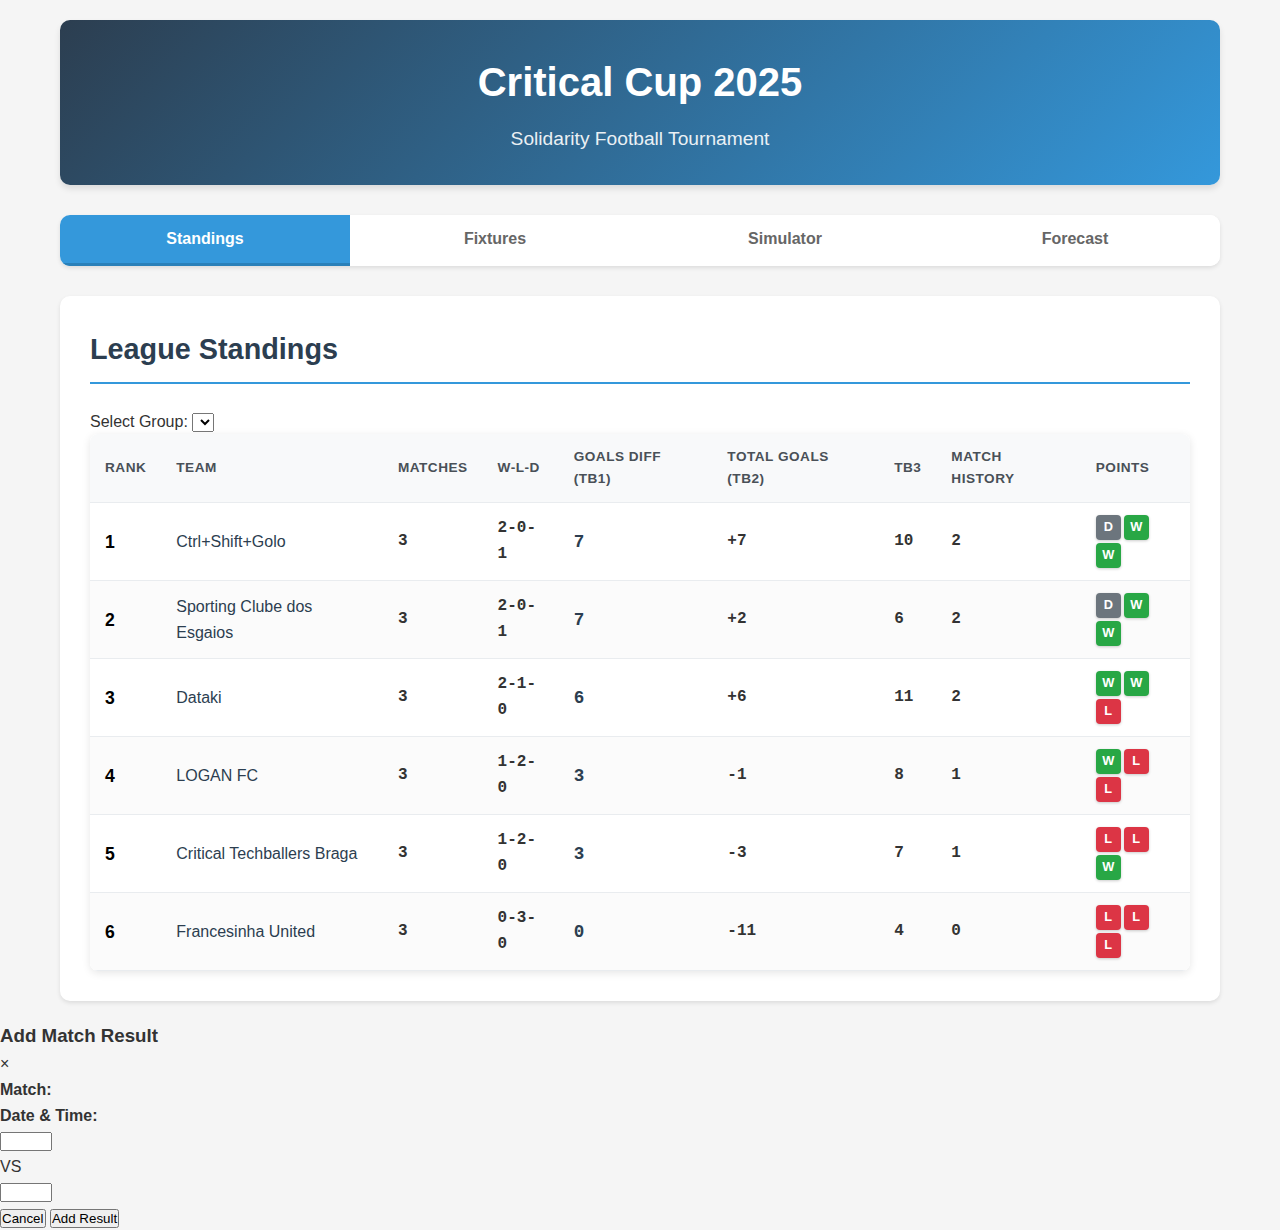
<file: index.html>
<!DOCTYPE html>
<html lang="en">
<head>
    <meta charset="UTF-8">
    <meta name="viewport" content="width=device-width, initial-scale=1.0">
    <title>Critical Cup 2025: Solidarity Football Tournament</title>
    <link rel="icon" type="image/x-icon" href="./assets/favicon.png">
    <link rel="apple-touch-icon" href="./assets/favicon-app.png">
    <link rel="stylesheet" href="styles.css">
</head>
<body>
    <div class="container">
        <header>
            <h1>Critical Cup 2025</h1>
            <p>Solidarity Football Tournament</p>
        </header>

        <nav class="tabs">
            <button class="tab-button active" onclick="showTab('standings')">Standings</button>
            <button class="tab-button" onclick="showTab('fixtures')">Fixtures</button>
            <button class="tab-button" onclick="showTab('simulator')">Simulator</button>
            <button class="tab-button" onclick="showTab('forecast')">Forecast</button>
        </nav>

        <main>
            <!-- Standings Tab -->
            <div id="standings" class="tab-content active">
                <h2>League Standings</h2>
                <div class="group-selector">
                    <label for="selected-group">Select Group:</label>
                    <select id="selected-group" onchange="updateStandingsForGroup()">
                        <!-- Groups will be populated by JavaScript -->
                    </select>
                </div>
                <div class="table-container">
                    <table id="standings-table">
                        <thead>
                            <tr>
                                <th>Rank</th>
                                <th>Team</th>
                                <th>Matches</th>
                                <th>W-L-D</th>
                                <th title="Total goals scored minus goals given up">Goals Diff (TB1)</th>
                                <th title="Number of total goals scored per team">Total Goals (TB2)</th>
                                <th title="The highest number of points obtained by the tied teams in the matches they played against each other">TB3</th>
                                <th>Match History</th>
                                <th>Points</th>
                            </tr>
                        </thead>
                        <tbody id="standings-body">
                            <!-- Standings will be populated by JavaScript -->
                        </tbody>
                    </table>
                </div>
            </div>

            <!-- Fixtures Tab -->
            <div id="fixtures" class="tab-content">
                <h2>Fixtures & Results</h2>
                <div id="fixtures-content">
                    <!-- Fixtures will be populated by JavaScript -->
                </div>
            </div>

            <!-- Simulator Tab -->
            <div id="simulator" class="tab-content">
                <h2>Championship Simulator</h2>
                <div class="simulator-controls">
                    <div class="team-selector">
                        <label for="selected-team">Select Team to Analyze:</label>
                        <select id="selected-team" onchange="updateSimulation()">
                            <!-- Teams will be populated by JavaScript -->
                        </select>
                    </div>
                </div>
                
                <div id="simulation-results">
                    <!-- Simulation results will be populated by JavaScript -->
                </div>
            </div>

            <!-- Forecast Tab -->
            <div id="forecast" class="tab-content">
                <h2>🔮 Championship Forecast & Predictions</h2>
                <div class="forecast-description">
                    <p>AI-powered predictions based on team performance, form, consistency, and statistical analysis.</p>
                </div>
                
                <div id="forecast-content">
                    <!-- Forecast content will be populated by JavaScript -->
                </div>
            </div>
        </main>
    </div>

    <!-- Add Result Modal -->
    <div id="addResultModal" class="modal">
        <div class="modal-content">
            <div class="modal-header">
                <h3>Add Match Result</h3>
                <span class="close-modal" onclick="hideAddResultModal()">&times;</span>
            </div>
            <div class="modal-body">
                <div class="match-info">
                    <p><strong>Match:</strong> <span id="modal-teams"></span></p>
                    <p><strong>Date & Time:</strong> <span id="modal-datetime"></span></p>
                </div>
                <form id="addResultForm" onsubmit="submitResult(event)">
                    <div class="score-inputs">
                        <div class="team-score">
                            <label for="homeScore" id="homeTeamLabel"></label>
                            <input type="number" id="homeScore" min="0" max="99" required>
                        </div>
                        <div class="vs-separator">VS</div>
                        <div class="team-score">
                            <label for="awayScore" id="awayTeamLabel"></label>
                            <input type="number" id="awayScore" min="0" max="99" required>
                        </div>
                    </div>
                    <div class="modal-actions">
                        <button type="button" class="btn-secondary" onclick="hideAddResultModal()">Cancel</button>
                        <button type="submit" class="btn-primary">Add Result</button>
                    </div>
                </form>
            </div>
        </div>
    </div>

    <!-- Toast Notification -->
    <div id="toast" class="toast"></div>

    <script src="script.js"></script>
</body>
</html>
</file>
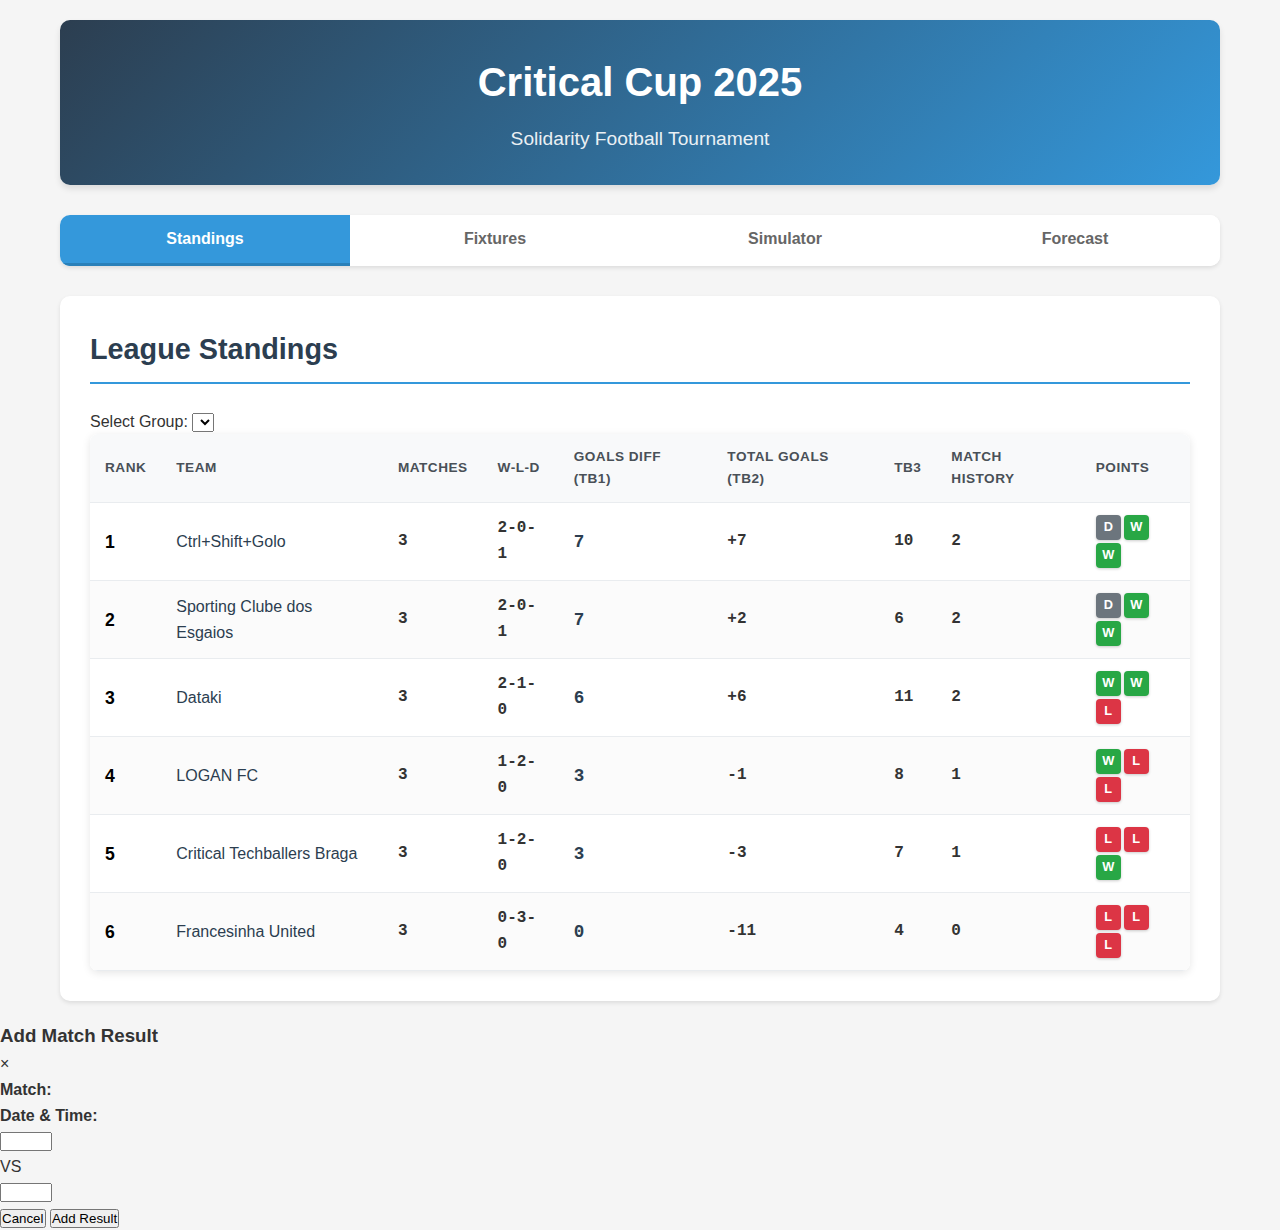
<file: pages/app.html>
<!DOCTYPE html>
<html lang="en">
<head>
    <meta charset="UTF-8">
    <meta name="viewport" content="width=device-width, initial-scale=1.0">
    <title>Multi Sport Tournament Manager</title>
    <link rel="icon" type="image/x-icon" href="../assets/favicon.png">
    <link rel="apple-touch-icon" href="../assets/favicon-app.png">
    <link rel="stylesheet" href="../css/styles.css">
    <!-- Inline script to apply theme immediately and prevent flash -->
    <script>
        (function() {
            // Helper function to get base path
            function getBasePath() {
                const path = window.location.pathname;
                const pathParts = path.split('/').filter(p => p);
                
                if (window.location.hostname !== 'localhost' && 
                    window.location.hostname !== '127.0.0.1' && 
                    pathParts.length > 0 && 
                    !pathParts[0].endsWith('.html')) {
                    return `/${pathParts[0]}/`;
                }
                
                return '/';
            }
            
            // Get tournament context from sessionStorage
            const year = sessionStorage.getItem('selectedTournamentYear') || '2025';
            const sportType = sessionStorage.getItem('selectedTournamentSport') || 'futsal';
            
            // Fetch theme from tournament-settings.json synchronously
            const xhr = new XMLHttpRequest();
            const basePath = getBasePath();
            const settingsPath = basePath + `data/${year}/${sportType}/tournament-settings.json`;
            xhr.open('GET', settingsPath, false);
            try {
                xhr.send(null);
                if (xhr.status === 200) {
                    const settings = JSON.parse(xhr.responseText);
                    if (settings.theme === 'csw') {
                        document.documentElement.classList.add('theme-csw');
                    }
                    if (settings.theme === 'ctw') {
                        document.documentElement.classList.add('theme-ctw');
                    }
                }
            } catch (e) {
                // Fail silently - theme will be applied by JS later
            }
        })();
    </script>
</head>
<body>
    <div class="container" data-testid="main-container">
        <header data-testid="main-header">
            <h1 data-testid="header-title">Multi Sport</h1>
            <p data-testid="header-subtitle">Tournament Manager</p>
            <!-- Floating action buttons for settings and dark mode (mobile-friendly) -->
            <div class="fab-vertical-stack">
                <button id="dark-mode-toggle" class="dark-mode-toggle" onclick="toggleDarkMode()" title="Toggle Dark Mode">
                    <span class="dark-mode-icon">🌙</span>
                </button>
                <button id="settings-toggle" class="settings-toggle" onclick="showConfigModal()" title="Settings">
                    <span class="settings-icon">⚙️</span>
                </button>
                <button id="logout-toggle" class="settings-toggle" onclick="logout()" title="Logout">
                    <span class="settings-icon">🚪</span>
                </button>
            </div>
        </header>

        <!-- Config Modal -->
        <div id="configModal" class="modal config-modal" style="display:none;">
            <div class="modal-content config-modal-content">
                <div class="modal-header config-modal-header">
                    <h3>Configuration Settings</h3>
                    <span class="close-modal" onclick="hideConfigModal()">&times;</span>
                </div>
                <div class="config-modal-main">
                    <aside class="config-categories-panel" id="config-categories-panel">
                        <!-- Categories will be rendered here by JS -->
                    </aside>
                    <section class="config-fields-panel" id="config-fields-panel">
                        <!-- Fields for selected category will be rendered here by JS -->
                    </section>
                </div>
                <div class="modal-actions config-modal-actions">
                    <button type="button" class="btn-primary" id="config-save-btn" disabled onclick="saveConfig()">Save</button>
                </div>
            </div>
        </div>

        <nav class="tabs" data-testid="main-tabs">
            <button class="tab-button active" data-testid="tab-overview" onclick="showTab('overview')">
                <span class="tab-icon">📊</span>
                <span class="tab-label">Overview</span>
            </button>
            <button class="tab-button" data-testid="tab-teams" onclick="showTab('teams')">
                <span class="tab-icon">👥</span>
                <span class="tab-label">Teams</span>
            </button>
            <button class="tab-button" data-testid="tab-fixtures" onclick="showTab('fixtures')">
                <span class="tab-icon">📅</span>
                <span class="tab-label">Fixtures</span>
            </button>
            <button class="tab-button" data-testid="tab-forecast" onclick="showTab('forecast')">
                <span class="tab-icon">🔮</span>
                <span class="tab-label">Forecast</span>
            </button>
            <button class="tab-button" data-testid="tab-simulator" onclick="showTab('simulator')">
                <span class="tab-icon">🎮</span>
                <span class="tab-label">Simulator</span>
            </button>
        </nav>

        <main>
            <!-- Overview Tab (formerly Standings) -->
            <div id="overview" class="tab-content active" data-testid="tab-overview-content">
                <h2>Championship Overview</h2>
                
                <!-- Sub-tabs for Overview -->
                <div class="sub-tabs">
                    <button class="sub-tab-button active" data-testid="sub-tab-league-standings" onclick="showStandingsSubTab('league-standings')">League Standings</button>
                    <button class="sub-tab-button" data-testid="sub-tab-knockout-stage" onclick="showStandingsSubTab('knockout-stage')">Knockout</button>
                    <button class="sub-tab-button" data-testid="sub-tab-statistics" onclick="showStandingsSubTab('statistics')">Statistics</button>
                </div>
                
                <!-- League Standings Sub-tab -->
                <div id="league-standings" class="sub-tab-content active" data-testid="league-standings-content">
                    <div class="group-selector" data-testid="group-selector">
                        <label for="selected-group">Group:</label>
                        <div class="group-selector-container">
                            <select id="selected-group" onchange="updateStandingsForGroup()">
                                <!-- Groups will be populated by JavaScript -->
                            </select>
                            <div id="group-status-indicator" class="group-status-indicator">
                                <!-- Status icon and message will be populated dynamically -->
                            </div>
                        </div>
                    </div>
                    <div class="table-container" data-testid="standings-table-container">
                        <table id="standings-table" data-testid="standings-table">
                            <thead>
                                <tr>
                                    <th>Rank</th>
                                    <th>Team</th>
                                    <th>Matches</th>
                                    <th>W-L-D</th>
                                    <th title="Total goals scored minus goals given up">Goals Diff (TB1)</th>
                                    <th title="Number of total goals scored per team">Total Goals (TB2)</th>
                                    <th title="The highest number of points obtained by the tied teams in the matches they played against each other">Head-to-Head (TB3)</th>
                                    <th>Match History</th>
                                    <th>Points</th>
                                </tr>
                            </thead>
                            <tbody id="standings-body">
                                <!-- Standings will be populated by JavaScript -->
                            </tbody>
                        </table>
                    </div>
                </div>
                
                <!-- Knockout Stage Sub-tab -->
                <div id="knockout-stage" class="sub-tab-content">
                    <div class="knockout-header">
                        <h3>🏆 Semi-Finals & Finals</h3>
                        <p class="knockout-date" id="knockout-date"><!-- Date will be loaded from config --></p>
                    </div>
                    
                    <!-- Knockout Stage Status Disclaimer -->
                    <div id="knockout-disclaimer" class="knockout-disclaimer">
                        <!-- Will be populated dynamically -->
                    </div>
                    
                    <div class="knockout-bracket">
                        <!-- Semi-Finals -->
                        <div class="knockout-round semi-finals">
                            <h4>Semi-Finals</h4>
                            <div class="matches-container">
                                <div class="knockout-match">
                                    <div class="match-header">
                                        <div class="match-label">Semi-Final 1</div>
                                        <div class="match-time" id="semi1-time"></div>
                                        <div class="match-venue" id="semi1-venue"></div>
                                    </div>
                                    <div class="match-participants">
                                        <div class="participant">
                                            <div id="group-b-winner" class="team-box">
                                                <span class="team-name">TBD</span>
                                            </div>
                                            <div class="team-label" id="semi1-home-label">Winner of Group B</div>
                                        </div>
                                        <div class="vs-section">
                                            <div class="vs-text">VS</div>
                                        </div>
                                        <div class="participant">
                                            <div id="group-d-winner" class="team-box">
                                                <span class="team-name">TBD</span>
                                            </div>
                                            <div class="team-label" id="semi1-away-label">Winner of Group D</div>
                                        </div>
                                    </div>
                                    <div class="match-controls">
                                        <div class="score-display" id="semi1-score"> - </div>
                                        <button class="add-result-btn" onclick="addKnockoutResult('semi1')" id="semi1-add-btn">
                                            <span class="plus-icon">+</span>
                                        </button>
                                        <button class="edit-result-btn" onclick="editKnockoutResult('semi1')" id="semi1-edit-btn" style="display: none;">
                                            Edit
                                        </button>
                                    </div>
                                </div>
                                
                                <div class="knockout-match">
                                    <div class="match-header">
                                        <div class="match-label">Semi-Final 2</div>
                                        <div class="match-time" id="semi2-time"></div>
                                        <div class="match-venue" id="semi2-venue"></div>
                                    </div>
                                    <div class="match-participants">
                                        <div class="participant">
                                            <div id="group-a-winner" class="team-box">
                                                <span class="team-name">TBD</span>
                                            </div>
                                            <div class="team-label" id="semi2-home-label">Winner of Group A</div>
                                        </div>
                                        <div class="vs-section">
                                            <div class="vs-text">VS</div>
                                        </div>
                                        <div class="participant">
                                            <div id="group-c-winner" class="team-box">
                                                <span class="team-name">TBD</span>
                                            </div>
                                            <div class="team-label" id="semi2-away-label">Winner of Group C</div>
                                        </div>
                                    </div>
                                    <div class="match-controls">
                                        <div class="score-display" id="semi2-score"> - </div>
                                        <button class="add-result-btn" onclick="addKnockoutResult('semi2')" id="semi2-add-btn">
                                            <span class="plus-icon">+</span>
                                        </button>
                                        <button class="edit-result-btn" onclick="editKnockoutResult('semi2')" id="semi2-edit-btn" style="display: none;">
                                            Edit
                                        </button>
                                    </div>
                                </div>
                            </div>
                        </div>
                        
                        <!-- Finals -->
                        <div class="knockout-round final">
                            <h4>Final</h4>
                            <div class="matches-container">
                                <div class="knockout-match final-match">
                                    <div class="match-header">
                                        <div class="match-label">Championship Final</div>
                                        <div class="match-time" id="final-time"></div>
                                        <div class="match-venue" id="final-venue"></div>
                                    </div>
                                    <div class="match-participants">
                                        <div class="participant">
                                            <div id="semifinal-1-winner" class="team-box">
                                                <span class="team-name">TBD</span>
                                            </div>
                                            <div class="team-label">Winner of Semi-Final 1</div>
                                        </div>
                                        <div class="vs-section">
                                            <div class="vs-text">VS</div>
                                        </div>
                                        <div class="participant">
                                            <div id="semifinal-2-winner" class="team-box">
                                                <span class="team-name">TBD</span>
                                            </div>
                                            <div class="team-label">Winner of Semi-Final 2</div>
                                        </div>
                                    </div>
                                    <div class="match-controls">
                                        <div class="score-display" id="final-score"> - </div>
                                        <button class="add-result-btn" onclick="addKnockoutResult('final')" id="final-add-btn">
                                            <span class="plus-icon">+</span>
                                        </button>
                                        <button class="edit-result-btn" onclick="editKnockoutResult('final')" id="final-edit-btn" style="display: none;">
                                            Edit
                                        </button>
                                    </div>
                                </div>
                            </div>
                        </div>
                        
                        <!-- 3rd/4th Place Playoff -->
                        <div class="knockout-round third-place">
                            <h4>3rd/4th Place Playoff</h4>
                            <div class="matches-container">
                                <div class="knockout-match">
                                    <div class="match-header">
                                        <div class="match-label">3rd Place Match</div>
                                        <div class="match-time" id="third-time"></div>
                                        <div class="match-venue" id="third-venue"></div>
                                    </div>
                                    <div class="match-participants">
                                        <div class="participant">
                                            <div id="semifinal-1-loser" class="team-box">
                                                <span class="team-name">TBD</span>
                                            </div>
                                            <div class="team-label">Loser of Semi-Final 1</div>
                                        </div>
                                        <div class="vs-section">
                                            <div class="vs-text">VS</div>
                                        </div>
                                        <div class="participant">
                                            <div id="semifinal-2-loser" class="team-box">
                                                <span class="team-name">TBD</span>
                                            </div>
                                            <div class="team-label">Loser of Semi-Final 2</div>
                                        </div>
                                    </div>
                                    <div class="match-controls">
                                        <div class="score-display" id="third-score"> - </div>
                                        <button class="add-result-btn" onclick="addKnockoutResult('third')" id="third-add-btn">
                                            <span class="plus-icon">+</span>
                                        </button>
                                        <button class="edit-result-btn" onclick="editKnockoutResult('third')" id="third-edit-btn" style="display: none;">
                                            Edit
                                        </button>
                                    </div>
                                </div>
                            </div>
                        </div>
                    </div>
                    
                    <!-- Tournament Top Scorers Section -->
                    <div class="statistics-section" style="margin-top: 30px;">
                        <div class="statistics-header">
                            ⚽ Tournament Top Scorers
                        </div>
                        <div id="knockout-topscorers-content" class="statistics-content">
                            <!-- Top Scorers will be populated by JavaScript -->
                        </div>
                    </div>
                </div>
                
                <!-- Statistics Sub-tab -->
                <div id="statistics" class="sub-tab-content">
                    <!-- Statistics Controls -->
                    <div class="statistics-controls">
                        <div class="control-row">
                            <div class="group-selector">
                                <label for="statistics-group-select">Group:</label>
                                <select id="statistics-group-select" onchange="updateStatisticsForGroup()">
                                    <!-- Groups will be populated by JavaScript -->
                                </select>
                            </div>
                            <div class="checkbox-control">
                                <label for="show-all-statistics">
                                    <input type="checkbox" id="show-all-statistics" onchange="toggleAllStatistics()">
                                    Show All Groups
                                </label>
                            </div>
                        </div>
                    </div>
                    
                    <!-- Team Performance Analysis Section -->
                    <div class="statistics-section">
                        <div class="statistics-header">
                            📊 Team Performance Analysis
                        </div>
                        <div id="team-performance-content" class="statistics-content">
                            <!-- Team Performance Analysis will be populated by JavaScript -->
                        </div>
                    </div>
                    
                    <!-- Statistical Insights Section -->
                    <div class="statistics-section">
                        <div class="statistics-header">
                            📈 Statistical Insights
                        </div>
                        <div id="statistical-insights-content" class="statistics-content">
                            <!-- Statistical Insights will be populated by JavaScript -->
                        </div>
                    </div>
                    
                    <!-- Top Scorers Section -->
                    <div class="statistics-section">
                        <div class="statistics-header">
                            ⚽ Top Scorers
                        </div>
                        <div class="topscorers-controls">
                            <div class="control-row">
                                <div class="filter-selector">
                                    <label for="topscorers-filter">Filter by:</label>
                                    <select id="topscorers-filter" onchange="updateTopScorersFilter()">
                                        <option value="group">Group</option>
                                        <option value="team">Team</option>
                                    </select>
                                </div>
                                <div class="group-selector-inline" id="topscorers-group-selector">
                                    <label for="topscorers-group-select">Group:</label>
                                    <select id="topscorers-group-select" onchange="updateTopScorers()">
                                        <!-- Groups will be populated by JavaScript -->
                                    </select>
                                </div>
                                <div class="team-selector-inline" id="topscorers-team-selector" style="display: none;">
                                    <label for="topscorers-team-select">Team:</label>
                                    <select id="topscorers-team-select" onchange="updateTopScorers()">
                                        <!-- Teams will be populated by JavaScript -->
                                    </select>
                                </div>
                                <div class="checkbox-control">
                                    <label for="show-all-topscorers">
                                        <input type="checkbox" id="show-all-topscorers" onchange="toggleAllTopScorers()">
                                        Show All Groups
                                    </label>
                                </div>
                            </div>
                        </div>
                        <div id="topscorers-content" class="statistics-content">
                            <!-- Top Scorers will be populated by JavaScript -->
                        </div>
                    </div>
                </div>
            </div>

            <!-- Teams Tab -->
            <div id="teams" class="tab-content" data-testid="tab-teams-content">
                <h2>Team Lineup & Squad</h2>
                
                <!-- Sub-tabs for Teams -->
                <div class="sub-tabs">
                    <button class="sub-tab-button active" data-testid="sub-tab-team-lineup" onclick="showTeamsSubTab('team-lineup')">Team Lineup</button>
                    <button class="sub-tab-button" data-testid="sub-tab-team-formations" onclick="showTeamsSubTab('team-formations')">Formations</button>
                </div>
                
                <!-- Team Lineup Sub-tab -->
                <div id="team-lineup" class="sub-tab-content active" data-testid="team-lineup-content">
                    <!-- Statistics Cards -->
                    <div class="team-statistics-cards" data-testid="team-statistics-cards">
                        <div class="stat-card" data-testid="stat-card-teams">
                            <div class="stat-icon">⚽</div>
                            <div class="stat-content">
                                <div class="teams-stat-value" id="total-teams">0</div>
                                <div class="teams-stat-label">Teams</div>
                            </div>
                        </div>
                        <div class="stat-card" data-testid="stat-card-athletes">
                            <div class="stat-icon">👥</div>
                            <div class="stat-content">
                                <div class="teams-stat-value" id="total-athletes">0</div>
                                <div class="teams-stat-label">Athletes</div>
                            </div>
                        </div>
                        <div class="stat-card" data-testid="stat-card-associations">
                            <div class="stat-icon">🤝</div>
                            <div class="stat-content">
                                <div class="teams-stat-value" id="total-associations">0</div>
                                <div class="teams-stat-label">Associations</div>
                            </div>
                        </div>
                    </div>
                    
                    <!-- Teams grouped by region -->
                    <div id="teams-by-region" data-testid="teams-by-region">
                        <!-- Will be populated by JavaScript -->
                    </div>
                </div>
                
                <!-- Team Formations Sub-tab -->
                <div id="team-formations" class="sub-tab-content" data-testid="team-formations-content">
                    <div class="teams-controls">
                        <div class="team-selector" data-testid="team-selector-formations">
                            <label for="selected-team-lineup">Team:</label>
                            <select id="selected-team-lineup" data-testid="selected-team-lineup" onchange="updateTeamLineup()">
                                <!-- Teams will be populated by JavaScript -->
                            </select>
                        </div>
                        
                        <div class="formations-selector" data-testid="formations-selector-formations">
                            <label for="selected-formations">Formation:</label>
                            <select id="selected-formations" data-testid="selected-formations" onchange="updateFormation()">
                                <!-- Formations will be populated by JavaScript -->
                            </select>
                        </div>
                    </div>
                    
                    <div id="team-lineup-content">
                        <div class="football-field">
                            <!-- Goalkeeper Area -->
                            <div class="goalkeeper-area">
                                <div class="goal">
                                    <div class="goalkeeper-position">
                                        <div id="goalkeeper" class="player-icon goalkeeper">
                                            <span class="player-number">1</span>
                                        </div>
                                        <div id="goalkeeper-name" class="player-name">Goalkeeper</div>
                                    </div>
                                </div>
                            </div>
                        
                            <!-- Field Players Area -->
                            <div class="field-players">
                                <div class="formation-line defense" data-line="defense">
                                    <div class="line-slot" data-slot="1"></div>
                                    <div class="line-slot" data-slot="2"></div>
                                    <div class="line-slot" data-slot="3"></div>
                                    <div class="line-slot" data-slot="4"></div>
                                    <div class="line-slot" data-slot="5"></div>
                                </div>

                                <div class="formation-line midfield" data-line="midfield">
                                    <div class="line-slot" data-slot="1"></div>
                                    <div class="line-slot" data-slot="2"></div>
                                    <div class="line-slot" data-slot="3"></div>
                                    <div class="line-slot" data-slot="4"></div>
                                    <div class="line-slot" data-slot="5"></div>
                                </div>

                                <div class="formation-line attack" data-line="attack">
                                    <div class="line-slot" data-slot="1"></div>
                                    <div class="line-slot" data-slot="2"></div>
                                    <div class="line-slot" data-slot="3"></div>
                                    <div class="line-slot" data-slot="4"></div>
                                    <div class="line-slot" data-slot="5"></div>
                                </div>
                            </div>
                        
                            <!-- Center Circle -->
                            <div class="center-circle"></div>
                        
                            <!-- Field Lines -->
                            <div class="field-lines">
                                <div class="enemy-goal-area"></div>
                                <div class="penalty-spot enemy-penalty"></div>
                                <div class="enemy-penalty-arc"></div>
                                <div class="penalty-area"></div>
                                <div class="penalty-spot player-penalty"></div>
                                <div class="goal-area"></div>
                            </div>
                        </div>
                    
                        <!-- Bench Area -->
                        <div class="bench-area">
                            <h3>🪑 Bench</h3>
                            <div id="bench-players" class="bench-players">
                                <!-- Bench players will be populated by JavaScript -->
                            </div>
                        </div>
                    </div>
                </div>
            </div>

            <!-- Fixtures Tab -->
            <div id="fixtures" class="tab-content" data-testid="tab-fixtures-content">
                <h2>Fixtures & Results</h2>
                
                <!-- Today's Games Header Card -->
                <div id="todays-games-header" class="todays-games-card" style="display: none;">
                    <h3>🏆 Today's Matches</h3>
                    <div id="todays-games-list"></div>
                </div>
                
                <!-- Fixtures Controls -->
                <div class="fixtures-controls">
                    <div class="control-row">
                        <div class="group-selector" data-testid="group-selector-fixtures">
                            <label for="fixtures-group-select">Group:</label>
                            <select id="fixtures-group-select" data-testid="selected-group-fixtures" onchange="updateFixturesForGroup()">
                                <!-- Groups will be populated by JavaScript -->
                            </select>
                        </div>
                        <div class="checkbox-control">
                            <label for="show-all-fixtures" data-testid="show-all-fixtures-label">
                                <input type="checkbox" id="show-all-fixtures" data-testid="show-all-fixtures-checkbox" onchange="toggleAllFixtures()">
                                Show All Fixtures
                            </label>
                        </div>
                    </div>
                </div>
                
                <div id="fixtures-content" data-testid="fixtures-content">
                    <!-- Fixtures will be populated by JavaScript -->
                </div>
            </div>

            <!-- Forecast Tab -->
            <div id="forecast" class="tab-content" data-testid="tab-forecast-content">
                <h2>🔮 Championship Forecast & Predictions</h2>
                <div class="forecast-description">
                    <p>AI-powered predictions based on team performance, form, consistency, and statistical analysis.</p>
                </div>
                
                <!-- Forecast Controls -->
                <div class="forecast-controls" data-testid="forecast-controls">
                    <div class="group-selector" data-testid="group-selector-forecast">
                        <label for="forecast-group-select" data-testid="forecast-group-select-label">Group:</label>
                        <select id="forecast-group-select" data-testid="selected-group-forecast" onchange="updateForecastForGroup()">
                            <!-- Groups will be populated by JavaScript -->
                        </select>
                    </div>
                </div>
                
                <div id="forecast-content">
                    <!-- Forecast content will be populated by JavaScript -->
                </div>
            </div>

            <!-- Simulator Tab -->
            <div id="simulator" class="tab-content" data-testid="tab-simulator-content">
                <h2>Championship Simulator</h2>
                
                <!-- Sub-tabs for Simulator -->
                <div class="sub-tabs">
                    <button class="sub-tab-button active" data-testid="sub-tab-group-stage-sim" onclick="showSimulatorSubTab('group-stage-sim')">Group Stage</button>
                    <button class="sub-tab-button" data-testid="sub-tab-knockout-stage-sim" onclick="showSimulatorSubTab('knockout-stage-sim')">Knockout Stage</button>
                </div>
                
                <!-- Group Stage Simulation Sub-tab -->
                <div id="group-stage-sim" class="sub-tab-content active">
                    <div class="simulator-controls">
                        <div class="team-selector" data-testid="team-selector-simulator">
                            <label for="selected-team">Team to Analyze:</label>
                            <select id="selected-team" data-testid="selected-team-simulator" onchange="updateSimulation()">
                                <!-- Teams will be populated by JavaScript -->
                            </select>
                        </div>
                    </div>

                    <div id="simulation-results">
                        <!-- Simulation results will be populated by JavaScript -->
                    </div>
                </div>
                
                <!-- Knockout Stage Simulation Sub-tab -->
                <div id="knockout-stage-sim" class="sub-tab-content">
                    <div id="knockout-simulation-content">
                        <!-- Knockout simulation content will be populated by JavaScript -->
                    </div>
                </div>
            </div>

        </main>
    </div>

    <!-- Add Result Modal -->
    <div id="addResultModal" class="modal" data-testid="add-result-modal">
        <div class="modal-content">
            <div class="modal-header">
                <h3>Add Match Result</h3>
                <span class="close-modal" onclick="hideAddResultModal()">&times;</span>
            </div>
            <div class="modal-body">
                <div class="match-info">
                    <p><strong>Match:</strong> <span id="modal-teams"></span></p>
                    <p><strong>Date & Time:</strong> <span id="modal-datetime"></span></p>
                </div>
                <form id="addResultForm" data-testid="add-result-form" onsubmit="submitResult(event)">
                    <div class="score-inputs">
                        <div class="team-score">
                            <label for="homeScore" id="homeTeamLabel"></label>
                            <input type="number" id="homeScore" min="0" max="99" required data-testid="home-score-input" oninput="updateScorerInputs()">
                        </div>
                        <div class="vs-separator">VS</div>
                        <div class="team-score">
                            <label for="awayScore" id="awayTeamLabel"></label>
                            <input type="number" id="awayScore" min="0" max="99" required data-testid="away-score-input" oninput="updateScorerInputs()">
                        </div>
                    </div>
                    
                    <!-- Scorers Section (Optional) -->
                    <div class="scorers-section" id="scorers-section" style="display: none;">
                        <div class="scorers-header">
                            <h4>⚽ Goal Scorers (Optional)</h4>
                            <button type="button" class="toggle-scorers-btn" onclick="toggleScorersSection()">
                                <span id="scorers-toggle-text">Show Scorers</span>
                                <span id="scorers-toggle-icon">▼</span>
                            </button>
                        </div>
                        <div class="scorers-content" id="scorers-content" style="display: none;">
                            <div class="scorers-grid">
                                <div id="homeTeamScorers" class="team-scorers"></div>
                                <div id="awayTeamScorers" class="team-scorers"></div>
                            </div>
                            <p class="scorers-hint">💡 Select players and enter goals scored. Injured players are disabled.</p>
                        </div>
                    </div>
                    
                    <div class="modal-actions" data-testid="modal-actions">
                        <button type="button" class="btn-secondary" data-testid="add-result-cancel-btn" onclick="hideAddResultModal()">Cancel</button>
                        <button type="submit" class="btn-primary" data-testid="add-result-submit-btn">Add Result</button>
                    </div>
                </form>
            </div>
        </div>
    </div>

    <!-- Toast Notification -->
    <div id="toast" class="toast" data-testid="toast"></div>

    <!-- Loading Mask for OpenAI SDK -->
    <div id="openai-loading-mask" class="loading-mask hide" data-testid="openai-loading-mask">
        <div class="loading-spinner">
            <div class="spinner"></div>
            <div class="loading-text">
                <h3>🤖 Initializing AI Engine</h3>
                <p>Loading OpenAI SDK for advanced analysis...</p>
                <div class="loading-progress">
                    <div class="progress-bar">
                        <div class="progress-fill" id="loading-progress-fill"></div>
                    </div>
                    <span class="progress-text" id="loading-progress-text">0%</span>
                </div>
            </div>
        </div>
    </div>

    <!-- Knockout warning popup for team replacements -->
    <div id="knockout-warning-popup" class="knockout-warning-popup" style="display: none;" data-testid="knockout-warning-popup"></div>

    <!-- Authentication check and router initialization -->
    <script type="module">
        import { requireAuth, getCurrentUsername, logout } from '../js/auth/auth.js';
        import { logger } from '../js/logger.js';
        import { initRouter } from '../js/router.js';
        
        // Check authentication before loading app
        if (!requireAuth()) {
            // requireAuth will redirect to login if not authenticated
        } else {
            // User is authenticated, log username
            logger.log('Authenticated user:', getCurrentUsername());
            
            // Initialize router for URL-based navigation
            initRouter();
            
            // Make logout available globally
            window.logout = logout;
        }
    </script>
    
    <!-- Main application script (imports all modules) -->
    <script type="module" src="../js/app.js"></script>
</body>
</html>
</file>
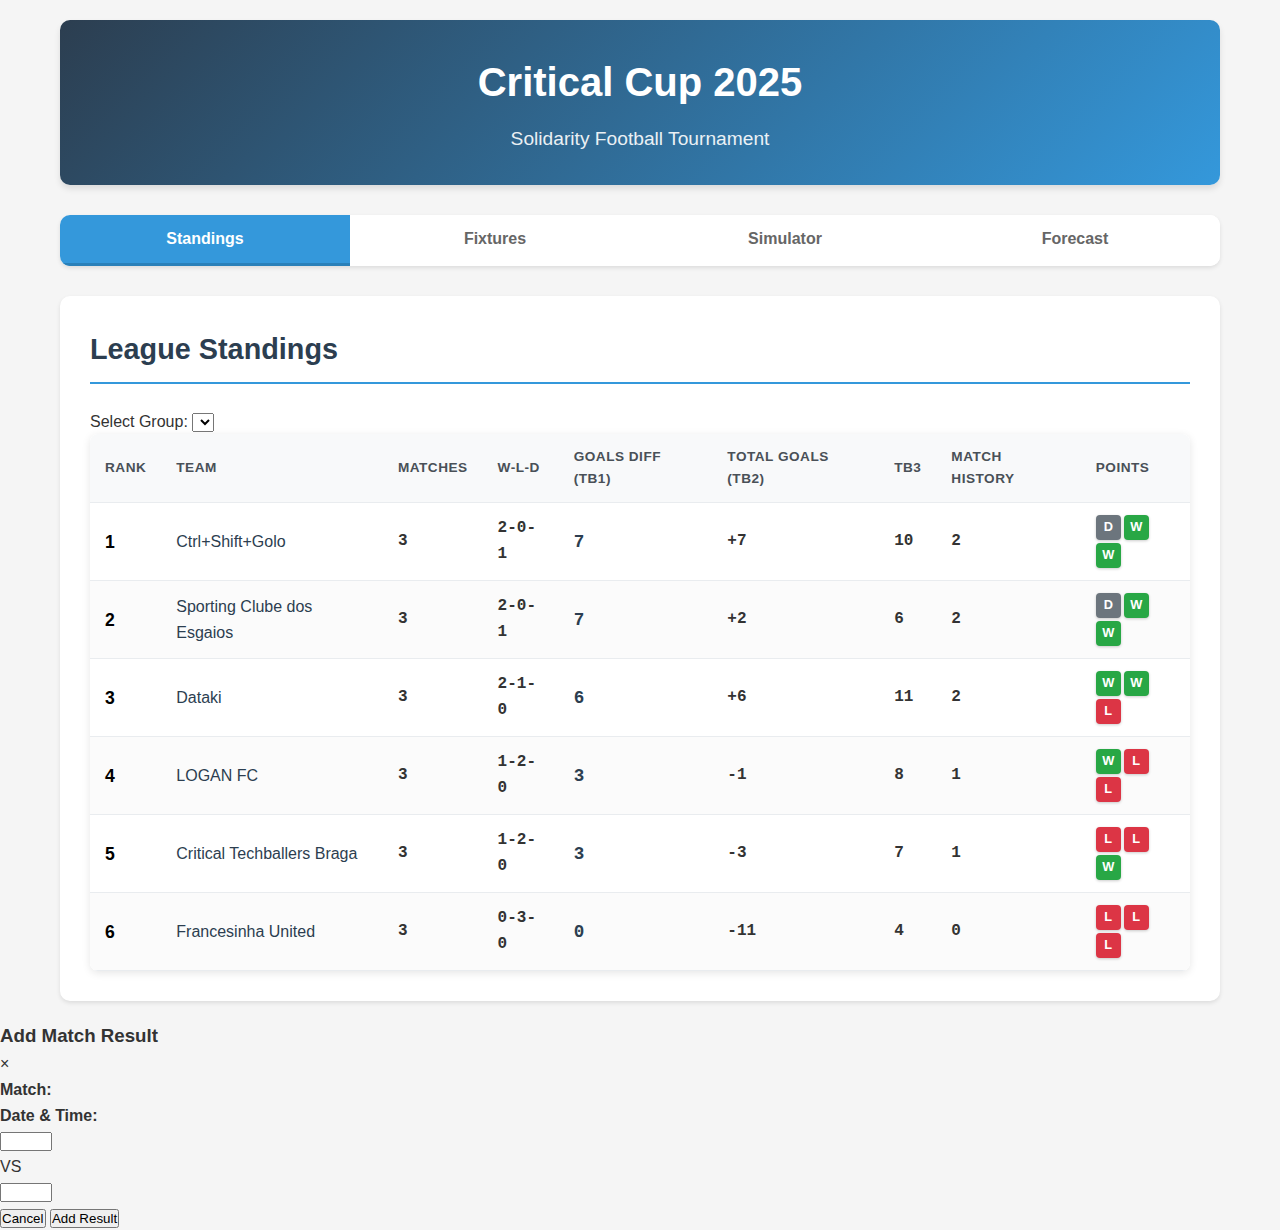
<file: pages/tournaments.html>
<!DOCTYPE html>
<html lang="en">
<head>
    <meta charset="UTF-8">
    <meta name="viewport" content="width=device-width, initial-scale=1.0">
    <title>Select Tournament - Multi Sport Tournament Manager</title>
    <link rel="icon" type="image/x-icon" href="../assets/favicon.png">
    <link rel="apple-touch-icon" href="../assets/favicon-app.png">
    <link rel="stylesheet" href="../css/tournaments.css">
</head>
<body>
    <div class="tournaments-container">
        <header class="tournaments-header">
            <div class="header-content">
                <h1>🏆 Multi Sport Tournament Manager</h1>
                <div class="user-info">
                    <span class="username" id="username-display"></span>
                    <button class="logout-btn" onclick="logout()" title="Logout">
                        <span>🚪➜</span>
                    </button>
                </div>
            </div>
        </header>

        <main class="tournaments-main">
            <div class="controls-bar">
                <div class="year-selector">
                    <label for="year-select">Year:</label>
                    <select id="year-select" onchange="loadTournamentsForYear()">
                        <!-- Years will be populated by JavaScript -->
                    </select>
                </div>

                <div class="view-toggle">
                    <button class="view-btn active" data-view="grid" onclick="toggleView('grid')" title="Grid View">
                        <span>⊞</span>
                    </button>
                    <button class="view-btn" data-view="table" onclick="toggleView('table')" title="Table View">
                        <span>☰</span>
                    </button>
                </div>
            </div>

            <div class="tournaments-content">
                <p class="content-subtitle">Select a tournament to view</p>
                
                <!-- Loading state -->
                <div id="loading-state" class="loading-state">
                    <div class="spinner"></div>
                    <p>Loading tournaments...</p>
                </div>

                <!-- Error state -->
                <div id="error-state" class="error-state" style="display: none;">
                    <p>❌ Failed to load tournaments</p>
                </div>

                <!-- Empty state -->
                <div id="empty-state" class="empty-state" style="display: none;">
                    <p>📭 No tournaments found for this year</p>
                </div>

                <!-- Grid View -->
                <div id="grid-view" class="grid-view" style="display: none;">
                    <!-- Tournament cards will be populated by JavaScript -->
                </div>

                <!-- Table View -->
                <div id="table-view" class="table-view" style="display: none;">
                    <table class="tournaments-table">
                        <thead>
                            <tr>
                                <th>Sport</th>
                                <th>Title</th>
                                <th>Status</th>
                                <th>Winner</th>
                                <th>Start Date</th>
                                <th>End Date</th>
                                <th>Groups</th>
                                <th>Teams</th>
                                <th>Players</th>
                                <th>Associations</th>
                                <th>Action</th>
                            </tr>
                        </thead>
                        <tbody id="table-body">
                            <!-- Tournament rows will be populated by JavaScript -->
                        </tbody>
                    </table>
                </div>
            </div>
        </main>
    </div>

    <script type="module" src="../js/tournaments.js"></script>
</body>
</html>
</file>
<file: css/styles.css>
/* Fixture date banner subtle indent */
.fixture-date-banner {
    font-weight: 600;
    font-size: 1.05em;
    margin: 10px 0 2px 0;
    color: var(--color-fixture-date, #888);
    padding-left: 0.5em; /* subtle indent */
}
/* ===================================
   THEME VARIABLES
   =================================== */
:root {
    /* CTW Theme - Blue colors (default) */
    --primary-color: #3498db;
    --primary-dark: #2980b9;
    --primary-darker: #2c5282;
    --primary-gradient-start: #3498db;
    --primary-gradient-end: #2980b9;
    --primary-gradient-dark-start: #2c3e50;
    --primary-gradient-dark-end: #3498db;
}

/* CSW Theme - Red colors (applied to html or body) */
html.theme-csw,
body.theme-csw {
    /* CSW Theme - Red colors */
    --primary-color: #c01722;
    --primary-dark: #a01419;
    --primary-darker: #8b1116;
    --primary-gradient-start: #c01722;
    --primary-gradient-end: #a01419;
    --primary-gradient-dark-start: #2c3e50;
    --primary-gradient-dark-end: #c01722;
}

/* ===================================
   WARNING & NOTIFICATION ICONS
   =================================== */

/* Warning icon for scorer/goal mismatch */
.scorer-warning-icon {
    color: #e67e22;
    margin-left: 8px;
    cursor: pointer;
    font-size: 1.1em;
    vertical-align: middle;
}

.scorer-warning-popup {
    background: #fffbe6;
    color: #b94a48;
    border: 1px solid #e67e22;
    border-radius: 6px;
    padding: 10px 16px;
    box-shadow: 0 2px 8px rgba(0,0,0,0.12);
    font-size: 0.98em;
    max-width: 320px;
    min-width: 220px;
    pointer-events: none;
    position: fixed;
    z-index: 9999;
    display: none;
}

/* Knockout stage team replacement warning */
.knockout-warning-icon {
    color: #e67e22;
    cursor: pointer;
    font-size: 0.9em;
    vertical-align: middle;
    margin-left: 4px;
    display: inline-block;
    transition: transform 0.2s;
}

.knockout-warning-icon:hover {
    transform: scale(1.2);
}

.knockout-warning-popup {
    background: #fff3cd;
    color: #856404;
    border: 2px solid #ffc107;
    border-radius: 8px;
    padding: 12px 16px;
    box-shadow: 0 4px 12px rgba(0,0,0,0.15);
    font-size: 0.95em;
    max-width: 350px;
    min-width: 250px;
    pointer-events: none;
    position: absolute;
    z-index: 10000;
    display: none;
    opacity: 0;
    transition: opacity 0.2s ease-in-out;
}

.knockout-warning-popup[style*="display: block"] {
    opacity: 1;
}

.knockout-warning-content {
    line-height: 1.6;
}

.knockout-warning-content strong {
    display: block;
    margin-bottom: 8px;
    color: #e67e22;
    font-size: 1.05em;
}

.knockout-warning-content .replacement-team {
    font-weight: 600;
    color: #28a745;
}

.knockout-warning-content .original-team {
    font-weight: 600;
    color: #dc3545;
    text-decoration: line-through;
}

/* Knockout Simulation Styles */
.knockout-sim-warning {
    text-align: center;
    padding: 60px 30px;
    background: #fff3cd;
    border: 2px solid #ffc107;
    border-radius: 12px;
    margin: 30px auto;
    max-width: 600px;
}

.knockout-sim-warning .warning-icon {
    font-size: 4rem;
    margin-bottom: 20px;
}

.knockout-sim-warning h3 {
    color: #856404;
    margin-bottom: 15px;
    font-size: 1.5rem;
}

.knockout-sim-warning p {
    color: #856404;
    font-size: 1.1rem;
    line-height: 1.6;
}

.knockout-sim-warning .progress-indicator {
    margin-top: 25px;
    padding: 15px;
    background: rgba(255, 255, 255, 0.5);
    border-radius: 8px;
}

.knockout-simulation {
    padding: 20px 0;
}

.simulation-header {
    text-align: center;
    margin-bottom: 40px;
}

.simulation-header h3 {
    font-size: 1.8rem;
    margin-bottom: 10px;
    color: var(--primary-darker);
}

.simulation-disclaimer {
    color: #666;
    font-style: italic;
    max-width: 700px;
    margin: 0 auto;
}

.knockout-matches {
    max-width: 900px;
    margin: 0 auto;
}

.knockout-round {
    margin-bottom: 40px;
    background: #f8f9fa;
    padding: 25px;
    border-radius: 12px;
    box-shadow: 0 2px 8px rgba(0,0,0,0.08);
}

.knockout-round h4 {
    text-align: center;
    color: var(--primary-darker);
    margin-bottom: 20px;
    font-size: 1.4rem;
    text-transform: uppercase;
    letter-spacing: 1px;
}

.knockout-round.final-round {
    background: linear-gradient(135deg, #ffd700 0%, #ffed4e 100%);
    border: 3px solid #d4af37;
}

.knockout-round.final-round h4 {
    color: #8b6914;
}

.simulated-matches {
    display: flex;
    flex-direction: column;
    gap: 20px;
}

.simulated-match {
    background: white;
    padding: 20px;
    border-radius: 10px;
    box-shadow: 0 2px 6px rgba(0,0,0,0.1);
}

.match-label {
    text-align: center;
    font-weight: 600;
    color: #666;
    margin-bottom: 15px;
    font-size: 0.95rem;
    text-transform: uppercase;
    letter-spacing: 0.5px;
}

.match-teams-sim {
    display: flex;
    align-items: center;
    justify-content: space-between;
    gap: 20px;
    margin-bottom: 12px;
}

.team-sim {
    flex: 1;
    display: flex;
    align-items: center;
    justify-content: space-between;
    padding: 12px 18px;
    background: #f8f9fa;
    border-radius: 8px;
    transition: all 0.3s ease;
}

.team-sim.winner {
    background: linear-gradient(135deg, #d4edda 0%, #c3e6cb 100%);
    border: 2px solid #28a745;
    font-weight: 600;
    box-shadow: 0 2px 8px rgba(40, 167, 69, 0.2);
}

.team-sim .team-name {
    font-size: 1.05rem;
}

.team-sim .team-score {
    font-size: 1.4rem;
    font-weight: 700;
    color: var(--primary-darker);
    min-width: 35px;
    text-align: center;
}

.team-sim.winner .team-score {
    color: #155724;
}

.vs-separator {
    font-weight: 600;
    color: #999;
    font-size: 0.9rem;
}

.match-prediction {
    text-align: center;
    padding-top: 10px;
    border-top: 1px solid #e9ecef;
}

.confidence-badge {
    display: inline-block;
    padding: 6px 14px;
    background: #e7f3ff;
    color: var(--primary-darker);
    border-radius: 20px;
    font-size: 0.9rem;
    font-weight: 600;
}

.simulation-summary {
    margin-top: 50px;
    padding: 40px;
    text-align: center;
    background: linear-gradient(135deg, #ffd700 0%, #ffed4e 100%);
    border: 3px solid #d4af37;
    border-radius: 16px;
    box-shadow: 0 4px 20px rgba(212, 175, 55, 0.3);
}

/*
.champion {
    max-width: 500px;
    margin: 0 auto;
}
*/

.trophy-icon {
    font-size: 5rem;
    margin-bottom: 15px;
    animation: trophy-bounce 2s ease-in-out infinite;
}

@keyframes trophy-bounce {
    0%, 100% {
        transform: translateY(0) scale(1);
    }
    50% {
        transform: translateY(-10px) scale(1.05);
    }
}

.champion h3 {
    color: #8b6914;
    font-size: 1.3rem;
    margin-bottom: 15px;
    text-transform: uppercase;
    letter-spacing: 1.5px;
}

.champion-name {
    font-size: 2.2rem;
    font-weight: 800;
    color: #8b6914;
    margin-bottom: 15px;
    text-shadow: 2px 2px 4px rgba(0,0,0,0.1);
}

.champion-stats {
    color: #8b6914;
    font-size: 1rem;
    font-weight: 600;
}

/* Dark mode styles for knockout simulation */
body.dark-mode .knockout-sim-warning {
    background: #3a3a1a;
    border-color: #e67e22;
}

body.dark-mode .knockout-sim-warning h3,
body.dark-mode .knockout-sim-warning p {
    color: #ffc107;
}

body.dark-mode .knockout-round {
    background: #2d2d2d;
}

body.dark-mode .knockout-round h4 {
    color: var(--primary-color);
}

body.dark-mode .simulated-match {
    background: #3a3a3a;
}

body.dark-mode .team-sim {
    background: #2d2d2d;
}

body.dark-mode .team-sim.winner {
    background: linear-gradient(135deg, #1e4620 0%, #2d5a2d 100%);
    border-color: #28a745;
}

body.dark-mode .team-sim .team-score {
    color: var(--primary-color);
}

body.dark-mode .team-sim.winner .team-score {
    color: #66bb6a;
}

body.dark-mode .confidence-badge {
    background: var(--primary-darker);
    color: #e0e0e0;
}

body.dark-mode .simulation-header h3 {
    color: var(--primary-color);
}

/* Analysis Panel Styles for Predictions */
.analysis-panel {
    margin-top: 15px;
    background: linear-gradient(135deg, #f8f9fa, #e9ecef);
    border-radius: 8px;
    border: 1px solid #dee2e6;
    box-shadow: 0 2px 8px rgba(44,62,80,0.08);
    padding: 0;
    overflow: hidden;
}
.analysis-summary {
    display: flex;
    align-items: center;
    justify-content: space-between;
    cursor: pointer;
    padding: 12px 16px;
    font-size: 1em;
    font-weight: 600;
    color: #2c3e50;
    user-select: none;
    transition: background 0.2s;
}
.analysis-summary:hover {
    background: #eaf6ff;
}
.analysis-arrow {
    font-size: 1em;
    color: var(--primary-color);
    font-weight: bold;
    margin-left: 10px;
    transition: transform 0.2s;
}
.analysis-details {
    padding: 0 16px 12px 16px;
    font-size: 0.98em;
    color: #444;
    background: none;
    transition: max-height 0.3s, opacity 0.3s;
    overflow: hidden;
}
.analysis-details.collapsed {
    max-height: 0;
    opacity: 0;
    padding-bottom: 0;
}
.analysis-details.expanded {
    max-height: 500px;
    opacity: 1;
    padding-bottom: 12px;
}
.analysis-details-text {
    margin-top: 8px;
    line-height: 1.5;
}
@media (max-width: 768px) {
    .analysis-panel {
        margin-top: 10px;
        border-radius: 6px;
        box-shadow: none;
    }
    .analysis-summary {
        padding: 10px 10px;
        font-size: 0.95em;
    }
    .analysis-details {
        padding: 0 10px 10px 10px;
        font-size: 0.95em;
    }
}
/* END info for today's games disclaimer */
.match-ended {
    background: #222;
    color: #fff;
    font-weight: bold;
    border-radius: 8px;
    padding: 2px 5px;
    margin-left: 8px;
    font-size: 1em;
    /*letter-spacing: 2px;*/
    box-shadow: 0 2px 8px rgba(0,0,0,0.15);
    /*display: inline-block;*/
    vertical-align: middle;
}
.scorer-goals-statistics {
    text-align: right;
    font-weight: bold;
    min-width: 32px;
    font-size: 1.1rem;
    border-radius: 6px;
    color: #2c3e50;
    background: none;
}
/* Disabled state for selectors and labels */
.disabled {
    opacity: 0.6;
    pointer-events: none;
}
/* Scorers table styling for modal */
.scorers-table {
    width: 100%;
    border-collapse: collapse;
    margin-bottom: 0;
}
.scorers-table td {
    padding: 6px 10px;
    font-size: 1rem;
    border-bottom: 1px solid #e9ecef;
    background: #eaf6ff;
    color: #2c3e50;
}
.scorer-name {
    text-align: left;
    font-weight: 500;
}
.scorer-goals {
    text-align: right;
    font-weight: bold;
    min-width: 32px;
    font-size: 1.1rem;
    border-radius: 6px;
}

/* Only color and background for scorer-goals inside modal */
.scorers-table .scorer-goals {
    color: var(--primary-color);
    background: #f0f8ff;
}
.scorers-table tr.own-goal td.scorer-goals {
    color: black;
    background: var(--primary-color);
}
.scorers-table tr:last-child td {
    border-bottom: none;
}
.desktop-date .grey-date {
    color: #888 !important;
    font-size: 0.95em;
    margin-left: 4px;
}
@media (max-width: 900px) {
    /* Fixture result cell: remove hyperlink underline, keep pointer, allow custom indicator */
    .match-score {
        word-wrap: break-word;
        overflow-wrap: break-word;
        width: 100%;
        font-size: 15px;
        gap: 10px;
        display: flex !important;
        flex-direction: column !important;
        align-items: center !important;
        cursor: pointer;
        text-decoration: none !important;
        border: none;
        outline: none;
    }

    /* Cancelled match indicator */
    .cancelled-indicator {
        display: inline-block;
        margin-left: 10px;
        padding: 2px 8px;
        font-size: 0.85em;
        color: #fff;
        background: #b22222;
        border-radius: 8px;
        font-weight: 600;
        letter-spacing: 0.5px;
        vertical-align: middle;
        opacity: 0.85;
    }
    .match-col {
        display: block !important;
        width: 100% !important;
        justify-content: center !important;
        align-items: center !important;
        text-align: center !important;
    }
    .match-date, .desktop-date {
        font-size: 1em !important;
        margin-bottom: 2px !important;
        text-align: center !important;
    }
    .match-score {
        min-width: 80px !important;
        width: 100% !important;
        margin-top: 4px !important;
        display: flex !important;
        align-items: center !important;
        justify-content: center !important;
        text-align: center !important;
    }
    .match-btns {
        width: 100% !important;
        display: flex !important;
        align-items: center !important;
        justify-content: center !important;
        text-align: center !important;
        margin-top: 4px !important;
    }
}
/* Fixture row layout */
.match-row {
    display: flex;
    align-items: center;
    gap: 18px;
    margin-bottom: 8px;
}
.match-col {
    flex: 1;
    display: flex;
    align-items: center;
    justify-content: center;
}
.match-date {
    color: gray;
    font-size: 0.9em !important;
    justify-content: flex-start;
}
.match-btns {
    justify-content: center;
}

.own-goal {
    background: #ffeaea !important;
    color: #c0392b !important;
    font-weight: 600;
    border-left: 4px solid #c0392b;
    position: relative;
}

/* Scorers Modal Styling */
.scorers-popup {
    min-width: 340px;
    max-width: 420px;
    background: linear-gradient(135deg, #f8fafc 60%, #e9ecef 100%);
    border-radius: 16px;
    box-shadow: 0 4px 32px rgba(44,62,80,0.18);
    border: 2px solid #e9ecef;
    padding: 32px 28px 24px 28px;
    font-family: 'Segoe UI', Arial, sans-serif;
    color: #2c3e50;
    position: fixed;
    left: 50%;
    top: 50%;
    transform: translate(-50%, -50%);
    z-index: 9999;
    animation: scorersFadeIn 0.2s;
}
.scorers-header {
    display: flex;
    align-items: center;
    justify-content: space-between;
    margin-bottom: 18px;
}
.scorers-title {
    font-size: 1.3rem;
    font-weight: 700;
    color: var(--primary-color);
    letter-spacing: 0.5px;
}
.scorers-close {
    font-size: 2rem;
    color: #888;
    cursor: pointer;
    transition: color 0.2s;
}
.scorers-close:hover {
    color: #e74c3c;
}
.match-cancelled-notice {
    background: #fff3cd;
    color: #856404;
    border: 2px solid #ffc107;
    border-radius: 8px;
    padding: 12px 16px;
    margin-bottom: 16px;
    font-size: 1.05rem;
    font-weight: 600;
    text-align: center;
    display: flex;
    align-items: center;
    justify-content: center;
    gap: 8px;
}
.scorers-teams {
    display: flex;
    gap: 24px;
    justify-content: space-between;
}
.scorers-team {
    flex: 1;
    background: #fff;
    border-radius: 10px;
    box-shadow: 0 2px 8px rgba(44,62,80,0.08);
    padding: 16px 12px;
}
.scorers-team-title {
    font-size: 1.1rem;
    font-weight: 600;
    color: #2c3e50;
    margin-bottom: 10px;
    text-align: center;
}
.scorers-team ul {
    list-style: none;
    padding: 0;
    margin: 0;
}
.scorers-team li {
    background: #eaf6ff;
    margin-bottom: 7px;
    border-radius: 6px;
    padding: 7px 12px;
    font-size: 1rem;
    color: #2c3e50;
    display: flex;
    align-items: center;
    justify-content: space-between;
}
.scorers-team li:last-child {
    margin-bottom: 0;
}
.no-scorers {
    color: #888;
    font-size: 0.98rem;
    text-align: center;
    margin-top: 8px;
}
@keyframes scorersFadeIn {
    from { opacity: 0; transform: translate(-50%, -60%); }
    to { opacity: 1; transform: translate(-50%, -50%); }
}
.match-datetime-btns {
    display: flex;
    align-items: center;
    gap: 12px;
}
/* Desktop: Remove horizontal scroll for top scorers */
html, body {
    margin: 0 !important;
    padding: 0 !important;
    width: 100vw;
    height: 100vh;
    box-sizing: border-box;
}

body.config-modal-open {
    overflow: hidden !important;
    position: relative;
    width: 100vw;
    touch-action: none;
}
/* Google-style config modal layout */
.config-modal-main {
    display: flex;
    height: 100%;
    min-height: 0;
}
.config-categories-panel {
    width: 260px;
    background: #f8f9fa;
    border-right: 1px solid #e9ecef;
    padding: 32px 0 0 0;
    display: flex;
    flex-direction: column;
    gap: 2px;
    min-height: 0;
    overflow-y: auto;
}
.config-category-item {
    padding: 16px 32px;
    font-size: 1.1rem;
    color: #2c3e50;
    cursor: pointer;
    background: none;
    border: none;
    text-align: left;
    transition: background 0.2s, color 0.2s;
    outline: none;
}
.config-category-item.active {
    background: #eaf6ff;
    color: var(--primary-color);
    font-weight: 600;
}
.config-fields-panel {
    flex: 1;
    padding: 32px 40px;
    overflow-y: auto;
    min-width: 0;
}
.config-fields-panel h4 {
    font-size: 1.3rem;
    color: #2c3e50;
    margin-bottom: 24px;
    font-weight: 700;
}
.config-field-row {
    display: flex;
    align-items: center;
    margin-bottom: 22px;
    gap: 18px;
}
.config-field-row label {
    min-width: 180px;
    font-weight: 600;
    color: #2c3e50;
    font-size: 1rem;
}
.config-input,
.config-fields-panel select,
.config-fields-panel input[type="text"],
.config-fields-panel input[type="number"],
.config-fields-panel input[type="date"] {
    padding: 10px 15px;
    border: 2px solid #e9ecef;
    border-radius: 6px;
    background-color: white;
    font-size: 1rem;
    color: #495057;
    transition: border-color 0.3s ease;
    min-width: 220px;
    max-width: 350px;
}
.config-fields-panel select:focus,
.config-fields-panel input:focus {
    outline: none;
    border-color: var(--primary-color);
    box-shadow: 0 0 0 3px rgba(52, 152, 219, 0.1);
}
.config-fields-panel input[type="checkbox"] {
    width: 22px;
    height: 22px;
    accent-color: var(--primary-color);
}
.config-fields-panel .config-field-description {
    color: #888;
    font-size: 0.95rem;
    margin-left: 8px;
}
.config-fields-panel .config-field-group {
    margin-bottom: 32px;
}
@media (max-width: 900px) {
    .config-modal-main {
        flex-direction: column;
    }

    .config-categories-panel {
        width: 100%;
        border-right: none;
        border-bottom: 1px solid #e9ecef;
        flex-direction: row;
        overflow-x: auto;
        padding: 0;
    }
    .config-category-item {
        padding: 16px 18px;
        font-size: 1rem;
    }
    .config-fields-panel {
        padding: 24px 12px;
    }

    /* Floating action buttons: create top bar on mobile */
    .fab-vertical-stack {
        position: fixed !important;
        top: 0;
        left: 0;
        right: 0;
        width: 100%;
        height: 50px;
        background-color: white;
        box-shadow: 0 2px 10px rgba(0, 0, 0, 0.1);
        display: flex !important;
        flex-direction: row !important;
        justify-content: flex-end !important;
        align-items: center !important;
        gap: 10px !important;
        padding: 5px 12px;
        z-index: 9999 !important;
        pointer-events: auto;
        box-sizing: border-box !important;
    }

    .fab-vertical-stack > button {
        display: flex !important;
        width: 40px !important;
        height: 40px !important;
        min-width: 40px !important;
        min-height: 40px !important;
        margin: 0 !important;
        padding: 0 !important;
        border-radius: 50% !important;
        box-shadow: 0 2px 8px rgba(44, 62, 80, 0.15);
        background: rgba(255, 255, 255, 0.9) !important;
        border: 2px solid #e9ecef !important;
        opacity: 1;
        pointer-events: auto;
        align-items: center !important;
        justify-content: center !important;
        flex-shrink: 0 !important;
        box-sizing: border-box !important;
        overflow: hidden !important;
    }

    /* Override absolute positioning of desktop toggles on mobile */
    .fab-vertical-stack .dark-mode-toggle,
    .fab-vertical-stack .settings-toggle {
        position: static !important;
        top: auto !important;
        right: auto !important;
    }

    .settings-icon, .dark-mode-icon {
        font-size: 1.2rem !important;
        line-height: 1 !important;
        display: flex !important;
        align-items: center !important;
        justify-content: center !important;
    }
    
    /* Adjust header padding to account for top bar */
    header {
        margin-top: 55px;
    }
    
    /* Adjust container padding for both top and bottom bars */
    .container {
        padding: 10px;
        padding-top: 0;
    }
    
    /* Adjust tab content to account for top bar */
    .tab-content {
        overflow-y: auto !important;
        overflow-x: hidden !important;
        max-height: calc(100vh - 235px) !important;
        -webkit-overflow-scrolling: touch;
    }
}
/* Settings Icon in Header */
.settings-toggle {
    position: absolute;
    top: 20px;
    right: 20px;
    background: rgba(255,255,255,0.2);
    border: 2px solid rgba(255,255,255,0.3);
    border-radius: 50%;
    width: 45px;
    height: 45px;
    display: flex;
    align-items: center;
    justify-content: center;
    cursor: pointer;
    transition: all 0.3s ease;
    backdrop-filter: blur(10px);
    z-index: 20;
}
.settings-toggle:hover {
    background: rgba(255,255,255,0.3);
    transform: scale(1.1);
}
.settings-icon {
    font-size: 1.5rem;
}

/* Blurred background when modal is open */
body.blurred .config-modal {
    filter: none !important;
    pointer-events: auto !important;
    user-select: auto !important;
    background: rgba(44,62,80,0.25);
}

/* Config Modal Styles */
.config-modal {
    position: fixed !important;
    top: 0 !important;
    left: 0 !important;
    right: 0 !important;
    bottom: 0 !important;
    width: 100vw !important;
    height: 100vh !important;
    background: rgba(44,62,80,0.25);
    display: none;
    z-index: 1000;
    overflow: hidden;
    margin: 0 !important;
    padding: 0 !important;
    box-sizing: border-box !important;
    align-items: center !important;
    justify-content: center !important;
}
.config-modal-content {
    position: relative !important;
    background: #fff;
    border-radius: 18px !important;
    box-shadow: 0 8px 32px rgba(44,62,80,0.18) !important;
    margin: 32px !important;
    width: calc(100vw - 64px) !important;
    height: calc(100vh - 64px) !important;
    min-width: 320px !important;
    min-height: 320px !important;
    max-width: 1200px !important;
    max-height: 900px !important;
    display: flex;
    flex-direction: column;
    padding: 0 !important;
    overflow: hidden;
    box-sizing: border-box !important;
    z-index: 1001;
}
@media (max-width: 900px) {
    .config-modal-content {
        margin: 0 !important;
        width: 100vw !important;
        height: 100vh !important;
        min-width: 0 !important;
        min-height: 0 !important;
        max-width: 100vw !important;
        max-height: 100vh !important;
        border-radius: 0 !important;
    }
    .config-fields-panel, .config-categories-panel {
        min-width: 0 !important;
        max-width: 100vw !important;
        overflow-x: auto !important;
    }
}
@media (max-width: 1200px) {
    .config-modal-content {
        max-width: 98vw;
        width: 98vw;
    }
}
@media (max-width: 900px) {
    .config-modal-content {
        max-height: 98vh;
        height: 98vh;
    }
}
.config-modal-header {
    display: flex;
    align-items: center;
    justify-content: space-between;
    padding: 24px 32px 12px 32px;
    border-bottom: 1px solid #e9ecef;
}
.config-modal-header h3 {
    font-size: 1.4rem;
    font-weight: 700;
    color: #2c3e50;
    margin: 0;
}
.config-modal-header .close-modal {
    font-size: 2rem;
    color: #888;
    cursor: pointer;
    transition: color 0.2s;
}
.config-modal-header .close-modal:hover {
    color: #e74c3c;
}
.config-modal-body {
    padding: 24px 32px;
    overflow-y: auto;
    flex: 1;
    -webkit-overflow-scrolling: touch;
}
.config-modal-actions {
    display: flex;
    justify-content: flex-end;
    align-items: center;
    padding: 18px 32px;
    border-top: 1px solid #e9ecef;
    background: #fafbfc;
    border-radius: 0 0 18px 18px;
}
#config-save-btn {
    min-width: 120px;
    font-size: 1rem;
    font-weight: 600;
    border-radius: 8px;
    padding: 10px 24px;
    background: var(--primary-color);
    color: #fff;
    border: none;
    cursor: pointer;
    opacity: 0.6;
    transition: opacity 0.2s, background 0.2s;
}
#config-save-btn:enabled {
    opacity: 1;
    background: var(--primary-dark);
}
#config-save-btn:disabled {
    cursor: not-allowed;
    opacity: 0.6;
}

@media (max-width: 600px) {
    .config-modal-content {
        max-width: 98vw;
        padding: 0;
    }
    .config-modal-header,
    .config-modal-body,
    .config-modal-actions {
        padding-left: 12px;
        padding-right: 12px;
    }
}
/* Reset and base styles */
* {
    margin: 0;
    padding: 0;
    box-sizing: border-box;
}
/* Player icon drag cursor (placed after base styles) */
.player-icon {
    cursor: grab;
}
* {
    margin: 0;
    padding: 0;
    box-sizing: border-box;
}

body {
    font-family: 'Segoe UI', Tahoma, Geneva, Verdana, sans-serif;
    line-height: 1.6;
    color: #333;
    background-color: #f5f5f5;
}

.container {
    max-width: 1200px;
    margin: 0 auto;
    padding: 20px;
}

/* Header styles */
header {
    text-align: center;
    margin-bottom: 30px;
    background: linear-gradient(135deg, var(--primary-gradient-dark-start), var(--primary-gradient-dark-end));
    color: white;
    padding: 30px 20px;
    border-radius: 10px;
    box-shadow: 0 4px 6px rgba(0, 0, 0, 0.1);
    position: relative;
}

header h1 {
    font-size: 2.5rem;
    margin-bottom: 10px;
    font-weight: 700;
}

header p {
    font-size: 1.2rem;
    opacity: 0.9;
}

/* Dark Mode Toggle */
.dark-mode-toggle {
    position: absolute;
    top: 20px;
    right: 75px;
    background: rgba(255, 255, 255, 0.2);
    border: 2px solid rgba(255, 255, 255, 0.3);
    border-radius: 50%;
    width: 45px;
    height: 45px;
    display: flex;
    align-items: center;
    justify-content: center;
    cursor: pointer;
    transition: all 0.3s ease;
    backdrop-filter: blur(10px);
}

.dark-mode-toggle:hover {
    background: rgba(255, 255, 255, 0.3);
    transform: scale(1.1);
}

.dark-mode-icon {
    font-size: 1.5rem;
    transition: transform 0.3s ease;
}

.dark-mode-toggle:active .dark-mode-icon {
    transform: rotate(360deg);
}

/* Tab navigation */
.tabs {
    display: flex;
    background-color: white;
    border-radius: 10px;
    box-shadow: 0 2px 4px rgba(0, 0, 0, 0.1);
    margin-bottom: 30px;
    overflow: hidden;
}

.tab-button {
    flex: 1;
    padding: 15px 20px;
    border: none;
    background-color: white;
    color: #666;
    font-size: 1rem;
    font-weight: 600;
    cursor: pointer;
    transition: all 0.3s ease;
    border-bottom: 3px solid transparent;
    text-align: center;
    display: flex;
    align-items: center;
    justify-content: center;
    gap: 8px;
}

.tab-icon {
    font-size: 1.2rem;
    display: none; /* Hidden on desktop */
}

.tab-label {
    display: inline;
}

.tab-button:hover {
    background-color: #f8f9fa;
    color: #333;
}

.tab-button.active {
    background-color: var(--primary-color);
    color: white;
    border-bottom-color: var(--primary-dark);
}

/* Tab content */
.tab-content {
    display: none;
    background-color: white;
    padding: 30px;
    border-radius: 10px;
    box-shadow: 0 2px 4px rgba(0, 0, 0, 0.1);
    min-height: 500px;
}

.tab-content.active {
    display: block;
}

.tab-content h2 {
    margin-bottom: 25px;
    color: #2c3e50;
    font-size: 1.8rem;
    border-bottom: 2px solid var(--primary-color);
    padding-bottom: 10px;
}

/* Table styles */
.table-container {
    overflow-x: auto;
    border-radius: 8px;
    box-shadow: 0 2px 8px rgba(0, 0, 0, 0.1);
}

table {
    width: 100%;
    border-collapse: collapse;
    background-color: white;
}

th, td {
    padding: 12px 15px;
    text-align: left;
    border-bottom: 1px solid #e9ecef;
}

th {
    background-color: #f8f9fa;
    font-weight: 600;
    color: #495057;
    text-transform: uppercase;
    font-size: 0.85rem;
    letter-spacing: 0.5px;
}

tr:hover {
    background-color: #f8f9fa;
}

tr:nth-child(even) {
    background-color: #fbfbfb;
}

#topscorers-content {
    overflow-x: hidden;
}

/* Match history cards */
.match-history {
    display: flex;
    gap: 3px;
    flex-wrap: wrap;
}

.match-card {
    width: 25px;
    height: 25px;
    display: flex;
    align-items: center;
    justify-content: center;
    border-radius: 4px;
    color: white;
    font-weight: bold;
    font-size: 0.8rem;
    box-shadow: 0 1px 3px rgba(0, 0, 0, 0.2);
}

.match-card.win {
    background-color: #28a745;
}

.match-card.loss {
    background-color: #dc3545;
}

.match-card.draw {
    background-color: #6c757d;
}

/* Rank styling */
.rank {
    font-weight: bold;
    font-size: 1.1rem;
    color: #000 !important;
}

.rank.first {
    color: #000 !important;
}

.rank.second {
    color: #000 !important;
}

.rank.third {
    color: #000 !important;
}

/* First place row highlighting */
/* Champion First Place - Green with Crown */
tr.champion-first-place {
    background: linear-gradient(135deg, #f8fff9, #e8f5e9) !important;
    border: 2px solid #81c784 !important;
    box-shadow: 0 2px 8px rgba(129, 199, 132, 0.2) !important;
}

tr.champion-first-place td {
    font-weight: 600 !important;
    color: #2e7d32 !important;
}

tr.champion-first-place .rank {
    background: linear-gradient(135deg, #28a745, #20a839) !important;
    color: white !important;
    border-radius: 50% !important;
    width: 30px !important;
    height: 30px !important;
    display: flex !important;
    align-items: center !important;
    justify-content: center !important;
    font-weight: bold !important;
    font-size: 1.1rem !important;
    position: relative !important;
    left: 10%;
    transform: translateY(50%);
}

tr.champion-first-place .rank::before {
    content: "👑";
    position: absolute;
    top: -80%;
    left: 50%;
    transform: translateX(-50%);
    font-size: 1.2rem;
    z-index: 10;
}

/* Tied for First Place - Yellow Highlight Only */
tr.tied-for-first-place {
    background: linear-gradient(135deg, #fffef7, #fff8e1) !important;
    border: 2px solid #ffcc80 !important;
    box-shadow: 0 2px 8px rgba(255, 204, 128, 0.2) !important;
}

tr.tied-for-first-place td {
    font-weight: 600 !important;
    color: #5d4037 !important;
}

tr.tied-for-first-place .rank {
    background: linear-gradient(135deg, #f39c12, #e67e22) !important;
    color: white !important;
    border-radius: 50% !important;
    width: 30px !important;
    height: 30px !important;
    display: flex !important;
    align-items: center !important;
    justify-content: center !important;
    font-weight: bold !important;
    font-size: 1.1rem !important;
    position: relative !important;
    left: 10%;
    transform: translateY(50%);
}

/* Legacy first-place class - keep for backward compatibility but remove crown */
tr.first-place {
    background: linear-gradient(135deg, #fff7e6, #ffeaa7) !important;
    border: 2px solid #fdcb6e !important;
    box-shadow: 0 2px 8px rgba(253, 203, 110, 0.3) !important;
}

tr.first-place td {
    font-weight: 600 !important;
    color: #2d3436 !important;
}

tr.first-place .rank {
    background: linear-gradient(135deg, #f39c12, #e67e22) !important;
    color: white !important;
    border-radius: 50% !important;
    width: 30px !important;
    height: 30px !important;
    display: flex !important;
    align-items: center !important;
    justify-content: center !important;
    font-weight: bold !important;
    font-size: 1.1rem !important;
    position: relative !important;
    left: 10%;
    transform: translateY(50%);
}

/* Team name styling */
.team-name {
    font-weight: 600;
    color: #2c3e50;
}

/* Company Badge Styles */
.team-company-badge {
    display: inline-flex;
    align-items: center;
    justify-content: center;
    width: 25px;
    height: 16px;
    border-radius: 20%;
    margin-right: 6px;
    font-size: 9px;
    font-weight: 700;
    letter-spacing: 0.5px;
    color: #fff;
    flex-shrink: 0;
    box-shadow: 0 0 0 2px rgba(255,255,255,0.6), 0 1px 3px rgba(0,0,0,0.25);
}
.team-company-badge.company-csw {
    background: linear-gradient(135deg, #b71c1c, #e53935); /* reddish */
}
.team-company-badge.company-ctw {
    background: linear-gradient(135deg, #0d47a1, #1e88e5); /* blueish */
}
.team-company-badge.company-unknown {
    background: linear-gradient(135deg, #616161, #9e9e9e);
}

/* Larger badge variant for cards */
.team-company-badge.large {
    width: 22px;
    height: 22px;
    font-size: 11px;
    margin-right: 8px;
}

/* Badge with label (used in legends) */
.company-legend-item {
    display: flex;
    align-items: center;
    gap: 8px;
    font-size: 0.8rem;
    font-weight: 600;
    color: #34495e;
}
.company-legend {
    display: flex;
    gap: 16px;
    flex-wrap: wrap;
    margin: 10px 0 20px 0;
}

/* Stats styling */
.stats {
    font-family: 'Courier New', monospace;
    font-weight: 600;
    white-space: nowrap;
    text-align: center;
}

/* Specific styling for W-L-D column to prevent wrapping */
#standings-table th:nth-child(4),
#standings-table td:nth-child(4) {
    min-width: 60px;
    white-space: nowrap;
    text-align: center;
}

.points {
    font-weight: bold;
    font-size: 1.1rem;
    color: #2c3e50;
}

/* Goal difference colors */
.goal-diff-positive {
    color: #28a745 !important;
    font-weight: bold !important;
}

.goal-diff-zero {
    color: #000 !important;
    font-weight: bold !important;
}

.goal-diff-negative {
    color: #dc3545 !important;
    font-weight: bold !important;
}

/* Ensure goal difference colors override first place highlighting */
tr.champion-first-place .goal-diff-positive {
    color: #28a745 !important;
}

tr.champion-first-place .goal-diff-zero {
    color: #000 !important;
}

tr.champion-first-place .goal-diff-negative {
    color: #dc3545 !important;
}

tr.tied-for-first-place .goal-diff-positive {
    color: #28a745 !important;
}

tr.tied-for-first-place .goal-diff-zero {
    color: #000 !important;
}

tr.tied-for-first-place .goal-diff-negative {
    color: #dc3545 !important;
}

tr.first-place .goal-diff-positive {
    color: #28a745 !important;
}

tr.first-place .goal-diff-zero {
    color: #000 !important;
}

tr.first-place .goal-diff-negative {
    color: #dc3545 !important;
}

/* Calendar and Results styling */
.gameweek-section {
    margin-bottom: 30px;
    border: 1px solid #e9ecef;
    border-radius: 8px;
    overflow: hidden;
}

.gameweek-header {
    background-color: var(--primary-color);
    color: white;
    padding: 15px 20px;
    font-weight: 600;
    font-size: 1.1rem;
}

.gameweek-matches {
    padding: 10px;
}

/* Fixture match item layout (cleaned) */
.match-item {
    display: flex;
    align-items: center;
    padding: 16px 20px;
    margin-bottom: 12px;
    background-color: #f8f9fa;
    border-radius: 8px;
    border-left: 4px solid var(--primary-color);
    gap: 16px;
    position: relative;
    font-weight: 600;
    color: #2c3e50;
}

/* Cancelled match styling */
.match-item.match-cancelled {
    background-color: #fffbea;
    border-left-color: #f59e0b;
}

.match-teams {
    flex: 1 1 auto;
    display: flex;
    align-items: center;
    gap: 10px;
    white-space: nowrap;
    justify-content: flex-start;
    font-weight: 600;
    font-size: 1.2rem;
    color: #2c3e50;
}

.match-datetime-container {
    margin-left: auto;
    text-align: right;
    display: flex;
    flex-direction: column;
    align-items: flex-end;
    gap: 4px;
}

.match-vs {
    margin: 0 10px;
    color: #666;
    font-weight: normal;
}

.match-datetime {
    color: #666;
    font-size: 0.85rem;
    margin: 0;
    padding: 0;
    display: flex;
    align-items: center;
    gap: 6px;
}

/* Venue link styles */
.venue-link {
    display: inline-flex;
    align-items: center;
    text-decoration: none;
    transition: transform 0.2s ease;
}

.venue-link:hover {
    transform: scale(1.15);
}

.venue-icon {
    font-size: 1.1rem;
    cursor: pointer;
    filter: drop-shadow(0 1px 2px rgba(0, 0, 0, 0.2));
}

.match-score {
    font-weight: bold;
    font-size: 1.1rem;
    color: #2c3e50;
    min-width: 80px;
    max-width: 80px;
    text-align: center;
    background: linear-gradient(135deg, #f8f9fa, #e9ecef);
    border: 2px solid #dee2e6;
    border-radius: 15px;
    padding: 12px 12px;
    box-shadow: 0 2px 4px rgba(0, 0, 0, 0.1);
    transition: all 0.3s ease;
}

.match-score.completed {
    background: linear-gradient(135deg, #d4edda, #c3e6cb);
    /*border-color: #28a745;*/
    color: #155724;
    font-weight: 900;
}

.match-score.upcoming {
    background: linear-gradient(135deg, #fff3cd, #ffeaa7);
    /*border-color: #ffc107;*/
    color: #856404;
}

.match-indicator {
    display: inline-block;
    background: linear-gradient(135deg, #ff6b6b, #ee5a24);
    color: white;
    font-size: 0.8rem;
    font-weight: bold;
    padding: 4px 12px;
    border-radius: 20px;
    margin-left: 10px;
    text-transform: uppercase;
    letter-spacing: 0.5px;
    box-shadow: 0 2px 4px rgba(0, 0, 0, 0.2);
    animation: pulse 2s infinite;
}

.match-indicator.today {
    background: linear-gradient(135deg, #ff6b6b, #ee5a24);
}

.match-indicator.tomorrow {
    background: linear-gradient(135deg, #74b9ff, #0984e3);
}

@keyframes pulse {
    0% { transform: scale(1); }
    50% { transform: scale(1.05); }
    100% { transform: scale(1); }
}

.qualification-disclaimer {
    background: linear-gradient(135deg, #e8f5e8, #d4edda);
    border: 2px solid #28a745;
    border-radius: 8px;
    padding: 15px 20px;
    margin-bottom: 20px;
    text-align: center;
    font-size: 1.1rem;
    font-weight: 600;
    color: #155724;
    box-shadow: 0 2px 8px rgba(40, 167, 69, 0.2);
}

.qualification-disclaimer.completed {
    background: linear-gradient(135deg, #e8f5e8, #d4edda);
    border-color: #28a745;
    color: #155724;
}

.qualification-disclaimer .status-icon {
    font-size: 1.3rem;
    margin-right: 8px;
}

.qualification-disclaimer .status-text {
    font-weight: bold;
}

.qualification-disclaimer .next-stage {
    display: block;
    margin-top: 5px;
    font-size: 1rem;
    opacity: 0.9;
}

/* Group selector styling */
.group-selector {
    background-color: #f8f9fa;
    padding: 20px;
    border-radius: 8px;
    margin-bottom: 30px;
    border-left: 4px solid var(--primary-color);
    display: flex;
    align-items: center;
    gap: 6px; /* tighter label-dropdown spacing */
    justify-content: flex-start;
}

@media (max-width: 768px) {
    /* Only affect teams tab formation/formations selectors and statistics controls */
    .teams-controls .formations-selector,
    .teams-controls .team-selector {
        flex-direction: column;
        align-items: flex-start;
        width: 100%;
    }
    .teams-controls .formations-selector label,
    .teams-controls .team-selector label {
        margin-bottom: 4px;
        width: 100%;
        text-align: left;
    }
    .teams-controls .formations-selector select,
    .teams-controls .team-selector select {
        width: 100%;
        text-align: left;
    }
    .statistics-controls .group-selector,
    .statistics-controls label,
    .statistics-controls select {
        text-align: left;
        align-items: flex-start;
        justify-content: flex-start;
        width: 100%;
    }
    #topscorers-content {
        overflow-x: auto !important;
    }
}

.group-selector-container {
    display: flex;
    align-items: center;
    gap: 15px;
    flex: 1;
    justify-content: space-between;
}

.group-status-indicator {
    display: flex;
    align-items: center;
    gap: 8px;
    padding: 8px 12px;
    border-radius: 6px;
    font-size: 0.9rem;
    font-weight: 500;
    transition: all 0.3s ease;
}

.group-status-indicator.completed {
    background-color: #d4edda;
    color: #155724;
    border: 1px solid #c3e6cb;
}

.group-status-indicator.in-progress {
    background-color: #fff3cd;
    color: #856404;
    border: 1px solid #ffeaa7;
}

.group-status-indicator .status-icon {
    font-size: 1.1rem;
}

.group-selector label {
    font-weight: 600;
    color: #2c3e50;
    min-width: 120px;
}

.group-selector select {
    padding: 10px 15px;
    border: 2px solid #e9ecef;
    border-radius: 6px;
    background-color: white;
    font-size: 1rem;
    color: #495057;
    cursor: pointer;
    transition: border-color 0.3s ease;
    min-width: 300px;
}

.group-selector select:focus {
    outline: none;
    border-color: var(--primary-color);
    box-shadow: 0 0 0 3px rgba(52, 152, 219, 0.1);
}

/* Simulator styling */
.simulator-controls {
    background-color: #f8f9fa;
    padding: 18px 20px; /* slightly reduced vertical padding for better centering */
    border-radius: 8px;
    margin-bottom: 30px;
    border-left: 4px solid var(--primary-color);
    display: flex;
    align-items: center;
}

.simulator-controls .team-selector {
    margin: 0; /* remove any external margin ensuring vertical balance */
}

.team-selector {
    display: flex;
    align-items: center;
    gap: 6px; /* tighter spacing */
}

.team-selector label {
    font-weight: 600;
    color: #2c3e50;
    min-width: 180px;
}

.team-selector select {
    padding: 10px 15px;
    border: 2px solid #e9ecef;
    border-radius: 6px;
    background-color: white;
    font-size: 1rem;
    color: #495057;
    cursor: pointer;
    transition: border-color 0.3s ease;
}

.team-selector select:focus {
    outline: none;
    border-color: var(--primary-color);
    box-shadow: 0 0 0 3px rgba(52, 152, 219, 0.1);
}

.simulation-section {
    margin-bottom: 30px;
}

.simulation-header {
    background: linear-gradient(135deg, var(--primary-gradient-dark-start), var(--primary-gradient-dark-end));
    color: white;
    padding: 15px 20px;
    border-radius: 8px 8px 0 0;
    font-weight: 600;
    font-size: 1.1rem;
}

.selected-team-highlight {
    color: #f39c12;
    font-weight: bold;
    text-shadow: 1px 1px 2px rgba(0,0,0,0.3);
}

.simulation-content {
    background-color: white;
    border: 1px solid #e9ecef;
    border-top: none;
    border-radius: 0 0 8px 8px;
    padding: 20px;
}

.current-position {
    background-color: #e8f4fd;
    border: 1px solid #3498db;
    border-radius: 6px;
    padding: 15px;
    margin-bottom: 20px;
}

.current-position h4 {
    color: #2c3e50;
    margin-bottom: 10px;
}

.position-stats {
    display: grid;
    grid-template-columns: repeat(auto-fit, minmax(120px, 1fr));
    gap: 15px;
    margin-top: 10px;
}

.stat-item {
    text-align: center;
    padding: 10px;
    background-color: white;
    border-radius: 4px;
    box-shadow: 0 1px 3px rgba(0, 0, 0, 0.1);
}

.stat-value {
    font-size: 1.5rem;
    font-weight: bold;
    color: var(--primary-color);
}

.stat-label {
    font-size: 0.85rem;
    color: #666;
    text-transform: uppercase;
}

.scenarios-list {
    list-style: none;
    padding: 0;
}

.scenario-item {
    background-color: #f8f9fa;
    border-left: 4px solid #28a745;
    padding: 15px;
    margin-bottom: 10px;
    border-radius: 0 6px 6px 0;
}

/* Result-based scenario coloring */
.scenario-item.result-good {
    border-left-color: #28a745; /* Green - reaches or maintains 1st place */
}

.scenario-item.result-neutral {
    border-left-color: #ffc107; /* Yellow - maintains rank lower than 1st */
}

.scenario-item.result-bad {
    border-left-color: #dc3545; /* Red - rank goes down */
}

.scenario-item.unlikely {
    border-left-color: #ffc107;
}

.scenario-item.impossible {
    border-left-color: #dc3545;
}

.scenario-item.medium {
    border-left-color: #ffc107;
}

.scenario-item.low {
    border-left-color: #dc3545;
}

.scenario-title {
    font-weight: 600;
    color: #2c3e50;
    margin-bottom: 8px;
}

.scenario-description {
    color: #666;
    line-height: 1.5;
}

.scenario-probability {
    display: inline-block;
    padding: 4px 8px;
    border-radius: 12px;
    font-size: 0.8rem;
    font-weight: 600;
    margin-top: 8px;
}

.probability-high {
    background-color: #d4edda;
    color: #155724;
}

.probability-medium {
    background-color: #fff3cd;
    color: #856404;
}

.probability-low {
    background-color: #f8d7da;
    color: #721c24;
}

.remaining-matches {
    background-color: #fff8e1;
    border: 1px solid #ffb74d;
    border-radius: 6px;
    padding: 15px;
    margin-bottom: 20px;
}

.remaining-matches h4 {
    color: #e65100;
    margin-bottom: 10px;
}

.match-list {
    display: grid;
    gap: 10px;
}

.remaining-match {
    display: flex;
    justify-content: space-between;
    align-items: center;
    padding: 6px 10px; /* tighter vertical & horizontal padding */
    background-color: white;
    border-radius: 4px;
    border-left: 3px solid #ff9800;
}

.match-teams-sim {
    font-weight: 600;
    color: #2c3e50;
    display: flex;
    align-items: center;
    justify-content: space-between;
    gap: 6px; /* slightly reduced gap */
}

.team-home {
    flex: 1;
    text-align: left;
}

.team-away {
    flex: 1;
    text-align: right;
}

.vs-separator {
    font-weight: 500;
    color: #7f8c8d;
    font-size: 0.9em;
    flex-shrink: 0;
    text-align: center;
}

.match-date-sim {
    color: #666;
    font-size: 0.85rem; /* slightly smaller */
    margin-left: 8px; /* subtle separation */
}

/* Responsive design for simulator */
@media (max-width: 768px) {
    /* Remove vertical scrolling on mobile */
    html, body {
        overflow-x: hidden !important;
        overflow-y: hidden !important;
        max-width: 100vw !important;
        width: 100vw !important;
        height: 100vh !important;
        position: fixed !important;
    }
    
    .container {
        overflow-y: auto !important;
        overflow-x: hidden !important;
        height: 100vh !important;
        -webkit-overflow-scrolling: touch !important;
    }
    
    .group-selector {
        flex-direction: column;
        align-items: flex-start;
        gap: 10px;
    }
    
    .group-selector-container {
        flex-direction: column;
        align-items: flex-start;
        gap: 10px;
        width: 100%;
    }
    
    .group-status-indicator {
        padding: 6px 10px;
        font-size: 0.8rem;
    }
    
    .group-selector label {
        min-width: auto;
    }
    
    /* Ensure W-L-D column doesn't wrap on mobile */
    #standings-table th:nth-child(4),
    #standings-table td:nth-child(4) {
        min-width: 55px !important;
        max-width: 55px !important;
        white-space: nowrap !important;
        text-align: center !important;
        font-size: 0.9rem !important;
    }
    
    .group-selector select {
        min-width: auto;
        width: 100%;
    }
    
    .team-selector {
        flex-direction: column;
        align-items: flex-start;
        gap: 10px;
    }
    
    .team-selector label {
        min-width: auto;
    }
    
    .position-stats {
        grid-template-columns: repeat(2, 1fr);
    }
    
    .remaining-match {
        flex-direction: column;
        align-items: flex-start;
        gap: 5px;
    }
    
    .container {
        padding: 10px;
    }
    
    header h1 {
        font-size: 2rem;
    }
    
    .tabs {
        position: fixed;
        bottom: 0;
        left: 0;
        right: 0;
        width: 100%;
        margin-bottom: 0;
        border-radius: 0;
        box-shadow: 0 -2px 10px rgba(0, 0, 0, 0.1);
        z-index: 1000;
        background-color: white;
        flex-direction: row;
    }
    
    .tab-button {
        flex-direction: column;
        padding: 8px 4px 20px;
        border-bottom: none;
        border-top: 3px solid transparent;
        gap: 4px;
        font-size: 0.7rem;
    }
    
    .tab-icon {
        display: block;
        font-size: 1.5rem;
    }
    
    .tab-label {
        display: block;
        font-size: 0.7rem;
    }
    
    .tab-button.active {
        border-bottom: none;
        border-top-color: var(--primary-color);
    }
    
    /* Add padding to main content to prevent overlap with bottom nav */
    main {
        padding-bottom: 80px;
    }
    
    th, td {
        padding: 8px 10px;
        font-size: 0.9rem;
    }
    
    .match-item {
        flex-direction: column;
        align-items: flex-start;
        gap: 10px;
    }
    
    .match-datetime {
        align-self: flex-end;
    }
    
    .match-history {
        justify-content: center;
    }
    
    /* Fix fixtures cards text overflow on mobile */
    .match-teams {
        word-wrap: break-word;
        overflow-wrap: break-word;
        text-align: center;
        width: 100%;
        font-size: 18px;
    }
    
    .match-datetime-container {
        width: 100%;
        text-align: center;
    }
    
    .match-score {
        align-self: center;
    }
    
    /* Fix team analysis cards on mobile */
    .team-analysis-grid {
        grid-template-columns: 1fr !important;
    }
    
    .team-analysis-card {
        margin-bottom: 15px;
    }
    
    .team-header {
        flex-direction: column;
        text-align: center;
        gap: 8px;
    }
    
    .team-metrics {
        display: flex !important;
        flex-direction: column !important;
        gap: 1px !important;
    }
    
    .team-metrics .metric:nth-child(1) { order: 1; } /* League */
    .team-metrics .metric:nth-child(2) { order: 2; } /* Form */
    .team-metrics .metric:nth-child(3) { order: 3; } /* Momentum */
    .team-metrics .metric:nth-child(4) { order: 4; } /* Attack */
    .team-metrics .metric:nth-child(5) { order: 5; } /* Defense */
    .team-metrics .metric:nth-child(6) { order: 6; } /* Win Rate */
    
    /* Mobile: Keep tight spacing between label and value */
    .team-metrics .metric {
        gap: 8px !important;
        justify-content: space-between !important;
        padding: 0 !important;
    }
    
    .team-metrics .metric-value {
        margin-left: 0 !important;
    }
    
    /* Fix teams within gap cards with synchronized horizontal scroll */
    .relevant-teams {
        overflow-x: auto !important;
        padding-bottom: 8px !important;
    }
    
    .teams-list {
        display: grid !important;
        gap: 8px !important;
        margin-top: 10px !important;
        min-width: 300px !important;
        width: max-content !important;
    }
    
    .team-item {
        display: grid !important;
        grid-template-columns: 40px 1fr 80px 60px !important;
        align-items: center !important;
        padding: 8px 12px !important;
        background: white !important;
        border-radius: 6px !important;
        border-left: 3px solid #e0e0e0 !important;
        min-width: 280px !important;
        white-space: nowrap !important;
    }
    
    .team-name {
        margin-bottom: 0 !important;
        overflow: hidden !important;
        text-overflow: ellipsis !important;
    }
    
    /* Fix match predictions on mobile */
    .match-prediction-card {
        margin-bottom: 15px;
    }
    
    .match-teams {
        flex-direction: column;
        gap: 10px;
    }
    
    .team-prediction {
        text-align: center;
        padding: 10px;
    }
    
    .team-prediction h4 {
        font-size: 14px;
        margin-bottom: 5px;
    }
    
    .team-form {
        font-size: 12px;
    }
    
    .win-probability {
        font-size: 16px;
        font-weight: bold;
    }
    
    .match-center {
        order: -1;
        text-align: center;
        padding: 10px;
    }
    
    .vs-divider {
        font-size: 14px;
    }
    
    .predicted-score {
        font-size: 16px;
    }
    
    .prediction-confidence,
    .draw-probability {
        font-size: 12px;
    }
    
    .prediction-reasoning {
        font-size: 12px;
        text-align: center;
        padding: 10px;
    }
}

/* Tablet improvements for teams tab */
@media (max-width: 768px) and (min-width: 481px) {
    .formations-selector {
        display: flex;
        flex-direction: row;
        align-items: center;
        gap: 10px;
        margin-bottom: 20px;
    }
    
    .formations-selector label {
        min-width: auto;
        white-space: nowrap;
        margin-bottom: 0;
    }
    
    .formations-selector select {
        flex: 1;
        max-width: none;
    }
    
    .team-selector {
        display: flex;
        flex-direction: row;
        align-items: center;
        gap: 10px;
        margin-bottom: 20px;
    }
    
    .team-selector label {
        min-width: auto;
        white-space: nowrap;
        margin-bottom: 0;
    }
    
    .team-selector select {
        flex: 1;
        max-width: none;
    }
}

@media (max-width: 480px) {
    .match-card {
        width: 20px;
        height: 20px;
        font-size: 0.7rem;
    }
    
    .table-container {
        font-size: 0.8rem;
        overflow-x: auto !important;
        overflow-y: visible !important;
        -webkit-overflow-scrolling: touch;
    }
    
    .tab-content {
        overflow-y: auto !important;
        overflow-x: hidden !important;
        max-height: calc(100vh - 180px) !important;
        -webkit-overflow-scrolling: touch;
    }
    
    /* Ensure modals scroll properly on mobile */
    .modal-content {
        max-height: 90vh !important;
        overflow-y: auto !important;
        -webkit-overflow-scrolling: touch;
    }
    
    .config-modal-content {
        max-height: 90vh !important;
    }
    
    .config-fields-panel {
        overflow-y: auto !important;
        -webkit-overflow-scrolling: touch;
    }
    
    .config-categories-panel {
        overflow-x: auto !important;
        overflow-y: hidden !important;
        -webkit-overflow-scrolling: touch;
    }
    
    .tab-content h2 {
        font-size: 1.5rem;
    }
    
    .formations-selector {
        display: flex;
        flex-direction: row;
        align-items: center;
        gap: 10px;
        margin-bottom: 20px;
    }
    
    .formations-selector label {
        min-width: auto;
        white-space: nowrap;
        margin-bottom: 0;
        font-size: 0.9rem;
    }
    
    .formations-selector select {
        flex: 1;
        max-width: none;
        font-size: 0.9rem;
        padding: 10px 12px;
    }
    
    .team-selector {
        display: flex;
        flex-direction: row;
        align-items: center;
        gap: 10px;
        margin-bottom: 15px;
    }
    
    .team-selector label {
        min-width: auto;
        white-space: nowrap;
        margin-bottom: 0;
        font-size: 0.9rem;
    }
    
    .team-selector select {
        flex: 1;
        max-width: none;
        font-size: 0.9rem;
    }
    
    /* Football field mobile adjustments */
    .football-field {
        padding: 10px;
        margin: 10px 0;
    }
    
    .player-icon {
        width: 35px;
        height: 35px;
        font-size: 0.7rem;
    }
    
    .player-name {
        font-size: 0.7rem;
        max-width: 80px;
    }
    
    .formation-line {
        margin-bottom: 15px;
    }
}

/* AI-Powered Simulator Styles */
.api-key-prompt {
    background: linear-gradient(135deg, #f8f9fa, #e9ecef);
    border: 2px dashed var(--primary-color);
    border-radius: 12px;
    margin-bottom: 20px;
    text-align: center;
}

.loading {
    text-align: center;
    padding: 40px 20px;
    font-size: 1.2rem;
    color: var(--primary-color);
    background: linear-gradient(45deg, #f8f9fa, #ffffff);
    border-radius: 8px;
    margin: 20px 0;
}

.ai-scenario {
    background-color: #f8f9fa;
    border-left: 4px solid var(--primary-color);
    padding: 20px;
    margin-bottom: 15px;
    border-radius: 0 8px 8px 0;
    box-shadow: 0 2px 4px rgba(0,0,0,0.1);
    transition: transform 0.2s ease;
}

.ai-scenario:hover {
    transform: translateY(-2px);
    box-shadow: 0 4px 8px rgba(0,0,0,0.15);
}

.ai-scenario.result-good {
    border-left-color: #28a745;
    background: linear-gradient(135deg, #f8fff9, #f0f8f0);
}

.ai-scenario.result-neutral {
    border-left-color: #ffc107;
    background: linear-gradient(135deg, #fffef8, #f8f6f0);
}

.ai-scenario.result-bad {
    border-left-color: #dc3545;
    background: linear-gradient(135deg, #fff8f8, #f8f0f0);
}

.ai-summary {
    background: linear-gradient(135deg, #e3f2fd, #f3e5f5);
    padding: 20px;
    border-radius: 12px;
    border-left: 4px solid #9c27b0;
    font-size: 1.1rem;
    line-height: 1.6;
    margin-bottom: 15px;
}

.ai-powered-badge {
    text-align: center;
    padding: 10px;
    background: rgba(52, 152, 219, 0.1);
    border-radius: 20px;
    border: 1px solid rgba(52, 152, 219, 0.3);
}

.ai-powered-badge small {
    color: var(--primary-color);
    font-weight: 600;
    letter-spacing: 0.5px;
}

/* Custom Analysis Styles */
.relevant-teams {
    background: #f8f9fa;
    padding: 15px;
    border-radius: 8px;
    margin-bottom: 15px;
}

.teams-list {
    display: grid;
    gap: 8px;
    margin-top: 10px;
}

.team-item {
    display: grid;
    grid-template-columns: 40px 1fr 80px 60px;
    align-items: center;
    padding: 8px 12px;
    background: white;
    border-radius: 6px;
    border-left: 3px solid #e0e0e0;
    font-size: 0.9rem;
}

.team-item.current-team {
    border-left-color: var(--primary-color);
    background: linear-gradient(135deg, #f0f8ff, #ffffff);
    font-weight: 600;
}

.team-position {
    font-weight: bold;
    color: #666;
}

.team-name {
    font-weight: 500;
}

.team-points {
    text-align: right;
    font-weight: 600;
}

.team-gap {
    text-align: right;
    font-size: 0.8rem;
    color: #888;
}

.team-gap:before {
    content: "(";
}

.team-gap:after {
    content: ")";
}

.strategic-summary {
    background: linear-gradient(135deg, #e8f5e8, #f0f8f0);
    padding: 15px;
    border-radius: 8px;
    border-left: 4px solid #28a745;
}

.strategic-summary p {
    margin: 5px 0;
    line-height: 1.4;
}

.strategic-summary strong {
    color: #28a745;
}

/* Forecast Controls */
.forecast-controls {
    margin: 20px 0;
    padding: 20px;
    background-color: #f8f9fa;
    border-radius: 8px;
    border-left: 4px solid var(--primary-color);
    border: 1px solid #e0e0e0;
    border-left: 4px solid var(--primary-color);
}

.forecast-controls .control-row {
    display: flex;
    align-items: center;
    gap: 15px;
    flex-wrap: wrap;
}

.forecast-controls .group-selector {
    display: flex;
    align-items: center;
    gap: 10px;
    background-color: transparent;
    padding: 0;
    border-left: none;
    border-radius: 0;
    margin-bottom: 0;
}

.forecast-controls label {
    font-weight: 600;
    color: #2c3e50;
    white-space: nowrap;
}

.forecast-controls select {
    padding: 10px 15px;
    border: 2px solid #e9ecef;
    border-radius: 6px;
    background-color: white;
    font-size: 1rem;
    color: #495057;
    min-width: 150px;
    cursor: pointer;
    transition: border-color 0.3s ease;
}

.forecast-controls select:hover {
    border-color: var(--primary-color);
}

.forecast-controls select:focus {
    outline: none;
    border-color: var(--primary-color);
    box-shadow: 0 0 0 3px rgba(52, 152, 219, 0.1);
}

/* Forecast Styles */
.forecast-section {
    margin: 20px 0;
    background: #f8f9fa;
    border-radius: 10px;
    padding: 20px;
    box-shadow: 0 2px 10px rgba(0,0,0,0.1);
}

.forecast-header {
    font-size: 1.4em;
    font-weight: bold;
    color: #2c3e50;
    margin-bottom: 15px;
    padding-bottom: 10px;
    border-bottom: 2px solid var(--primary-color);
}

/* Status Messages for Forecast */
.status-message {
    margin: 10px 0 20px 0;
    padding: 12px 16px;
    border-radius: 8px;
    font-weight: 500;
    font-size: 0.95rem;
    display: flex;
    align-items: center;
    gap: 8px;
}

.status-message.prediction-mode {
    background: linear-gradient(135deg, #e3f2fd, #bbdefb);
    color: #1565c0;
    border-left: 4px solid #2196f3;
}

.status-message.review-mode {
    background: linear-gradient(135deg, #f3e5f5, #e1bee7);
    color: #7b1fa2;
    border-left: 4px solid #9c27b0;
}

.status-message.archive-mode {
    background: linear-gradient(135deg, #f1f8e9, #dcedc8);
    color: #388e3c;
    border-left: 4px solid #4caf50;
}

.team-analysis-grid {
    display: grid;
    grid-template-columns: repeat(auto-fit, minmax(300px, 1fr));
    gap: 15px;
}

.team-analysis-card {
    background: white;
    border-radius: 8px;
    padding: 15px;
    box-shadow: 0 2px 8px rgba(0,0,0,0.1);
    transition: transform 0.2s, box-shadow 0.2s;
}

.team-analysis-card:hover {
    transform: translateY(-2px);
    box-shadow: 0 4px 15px rgba(0,0,0,0.15);
}

.team-analysis-card.top-team {
    border-left: 4px solid #f39c12;
    background: linear-gradient(135deg, #fff, #fff9e6);
}

.team-header {
    display: flex;
    align-items: center;
    margin-bottom: 15px;
}

.team-position {
    background: var(--primary-color);
    color: white;
    border-radius: 50%;
    width: 30px;
    height: 30px;
    display: flex;
    align-items: center;
    justify-content: center;
    font-weight: bold;
    margin-right: 15px;
}

.team-info h3 {
    margin: 0;
    color: #2c3e50;
    font-size: 1.1em;
}

.team-record {
    color: #7f8c8d;
    font-size: 0.9em;
    margin-top: 2px;
}

.performance-rating {
    margin-left: auto;
}

.rating-circle {
    width: 45px;
    height: 45px;
    border-radius: 50%;
    display: flex;
    align-items: center;
    justify-content: center;
    color: white;
    font-weight: bold;
    font-size: 0.9em;
}

.team-metrics {
    display: grid;
    grid-template-columns: 1fr 1fr;
    gap: 0px;
    column-gap: 4px;
}

.metric {
    display: block; /* flex */
    gap: 7px;
    padding: 0px 1px;
}

.metric-label {
    color: #7f8c8d;
    font-size: 0.9em;
    flex-shrink: 0;
}

.metric-value {
    margin-left: auto;
}

.metric-value {
    font-weight: bold;
    font-size: 0.9em;
}

.match-predictions {
    display: grid;
    gap: 20px;
}

.match-prediction-card {
    background: white;
    border-radius: 10px;
    padding: 20px;
    box-shadow: 0 2px 10px rgba(0,0,0,0.1);
    margin: 0 0 20px 0;
    width: 100%;
    min-width: 0;
    max-width: 100%;
    overflow: hidden;
    white-space: normal;
}

.match-teams {
    /* Force single-line layout for fixtures teams */
    display: flex;
    flex-wrap: nowrap;
    align-items: center;
    justify-content: left;
    gap: 7px;
    margin-bottom: 1px;
    white-space: nowrap;
}

.match-teams-predictions {
    justify-content: center;
    gap: 150px;
}

.team-prediction {
    text-align: center;
}

.team-prediction h4 {
    margin: 0 0 5px 0;
    color: #2c3e50;
}

.team-form {
    font-size: 0.8em;
    color: #7f8c8d;
    margin-bottom: 8px;
}

.win-probability {
    font-size: 1.2em;
    font-weight: bold;
    color: var(--primary-color);
}

.match-center {
    text-align: center;
    padding: 0 20px;
}

.vs-divider {
    font-weight: bold;
    color: #95a5a6;
    font-size: 0.9em;
}

.predicted-score {
    font-size: 1.8em;
    font-weight: bold;
    color: #2c3e50;
    margin: 8px 0;
}

.prediction-confidence {
    background: var(--primary-color);
    color: white;
    padding: 4px 8px;
    border-radius: 12px;
    font-size: 0.8em;
    margin: 5px 0;
}

.draw-probability {
    color: #7f8c8d;
    font-size: 0.8em;
}

.prediction-reasoning {
    background: #ecf0f1;
    padding: 12px;
    border-radius: 6px;
    font-size: 0.9em;
    color: #2c3e50;
    line-height: 1.4;
    white-space: normal;
    word-wrap: break-word;
    overflow-wrap: break-word;
}

/* Goal Scorer Predictions */
.goal-scorer-predictions {
    margin-top: 15px;
    padding: 12px;
    background: linear-gradient(135deg, #f8f9fa, #e9ecef);
    border-radius: 8px;
    border: 1px solid #dee2e6;
}

.scorer-section {
    width: 100%;
}

.scorer-header {
    display: flex;
    justify-content: space-between;
    align-items: center;
    cursor: pointer;
    padding: 4px 0;
    user-select: none;
    transition: all 0.2s ease;
}

.scorer-header:hover {
    background: rgba(52, 152, 219, 0.1);
    border-radius: 4px;
    padding: 6px 8px;
}

.scorer-section h5 {
    margin: 0;
    color: #2c3e50;
    font-size: 0.95em;
    font-weight: 600;
    display: flex;
    align-items: center;
    gap: 6px;
}

.scorer-toggle {
    font-size: 0.8em;
    color: var(--primary-color);
    font-weight: bold;
    transition: transform 0.2s ease;
}

.scorer-predictions-grid {
    margin-top: 12px;
    transition: all 0.3s ease;
    overflow: hidden;
}

.teams-scorer-columns {
    display: grid;
    grid-template-columns: 1fr 1fr;
    gap: 15px;
}

.scorer-predictions-grid.collapsed {
    max-height: 0;
    margin-top: 0;
    opacity: 0;
}

.scorer-predictions-grid.expanded {
    max-height: 500px;
    margin-top: 12px;
    opacity: 1;
}

.team-scorers h6 {
    margin: 0 0 8px 0;
    color: #495057;
    font-size: 0.85em;
    font-weight: 600;
    text-transform: uppercase;
    letter-spacing: 0.5px;
}

.scorer-prediction {
    display: flex;
    justify-content: space-between;
    align-items: center;
    padding: 6px 8px;
    background: white;
    border-radius: 4px;
    margin-bottom: 4px;
    border: 1px solid #e9ecef;
    transition: all 0.2s ease;
}

.scorer-prediction:hover {
    background: #f8f9fa;
    border-color: var(--primary-color);
}

.scorer-name {
    font-weight: 500;
    color: #2c3e50;
    font-size: 0.85em;
}

.scorer-probability {
    font-weight: 600;
    color: #e67e22;
    font-size: 0.8em;
}

.scorer-stats {
    color: #6c757d;
    font-size: 0.75em;
    margin-left: 4px;
}

.no-data {
    padding: 8px;
    color: #6c757d;
    font-style: italic;
    font-size: 1.1em;
    text-align: center;
    background: #f8f9fa;
    border-radius: 4px;
    border: 1px dashed #dee2e6;
}

/* Mobile responsive for goal scorer predictions */
@media (max-width: 768px) {
    .teams-scorer-columns {
        grid-template-columns: 1fr;
        gap: 10px;
    }

    .win-probability {
        font-size: 0.9em;
    }
    
    .scorer-prediction {
        padding: 8px;
    }
    
    .scorer-name {
        font-size: 0.8em;
    }
    
    .scorer-probability {
        font-size: 0.75em;
    }
    
    .scorer-stats {
        font-size: 0.7em;
    }
    
    .scorer-header:hover {
        padding: 4px 6px;
    }
}

/* New styles for completed matches and prediction accuracy */
.completed-match {
    border-left: 4px solid #27ae60;
}

.upcoming-match {
    border-left: 4px solid var(--primary-color);
}

.match-header {
    margin-bottom: 15px;
    text-align: center;
}

.completed-badge {
    background: #27ae60;
    color: white;
    padding: 4px 12px;
    border-radius: 12px;
    font-size: 0.8em;
    font-weight: 600;
}

.upcoming-badge {
    background: var(--primary-color);
    color: white;
    padding: 4px 12px;
    border-radius: 12px;
    font-size: 0.8em;
    font-weight: 600;
}

.match-result-display {
    display: flex;
    flex-direction: column;
    align-items: center;
    gap: 8px;
}

.predicted-vs-actual {
    font-size: 0.8em;
    color: #7f8c8d;
}

.predicted-score-small {
    font-style: italic;
}

.actual-score-large {
    display: flex;
    flex-direction: column;
    align-items: center;
}

.actual-score-main {
    font-size: 2em;
    font-weight: bold;
    color: #27ae60;
    margin: 4px 0;
}

.actual-label {
    font-size: 0.7em;
    color: #7f8c8d;
    font-weight: normal;
}

.actual-result-text {
    margin-top: 8px;
    font-size: 0.85em;
}

.actual-score-text {
    color: #27ae60;
    font-weight: 600;
}

.actual-score {
    font-size: 2em;
    font-weight: bold;
    color: #27ae60;
    margin: 8px 0;
}

.actual-score small {
    display: block;
    font-size: 0.4em;
    color: #7f8c8d;
    font-weight: normal;
    margin-top: 4px;
}

.prediction-accuracy {
    margin: 8px 0;
    font-size: 0.9em;
}

.prediction-correct {
    color: #27ae60;
    font-weight: 600;
}

.prediction-wrong {
    color: #e74c3c;
    font-weight: 600;
}

.championship-forecast {
    background: white;
    border-radius: 8px;
    padding: 15px;
}

.projected-table {
    display: grid;
    gap: 8px;
    margin-bottom: 20px;
}

.projected-position {
    display: grid;
    grid-template-columns: 40px 1fr auto auto;
    align-items: center;
    padding: 10px;
    border-radius: 6px;
    background: #f8f9fa;
    gap: 15px;
}

.projected-position.champion {
    background: linear-gradient(90deg, #fff7e6, #ffeaa7);
    border-left: 4px solid #f1c40f;
}

.projected-position.podium {
    background: linear-gradient(90deg, #f8f9fa, #e8f4f8);
    border-left: 4px solid var(--primary-color);
}

/* Championship forecast probability border colors */
.projected-position.high-chance {
    border-left: 4px solid #28a745 !important; /* Green for >75% */
}

.projected-position.good-chance {
    border-left: 4px solid #ffc107 !important; /* Yellow for 50-74% */
}

.projected-position.medium-chance {
    border-left: 4px solid #fd7e14 !important; /* Orange for 25-49% */
}

.proj-rank {
    font-weight: bold;
    color: #2c3e50;
}

.proj-team {
    font-weight: bold;
    color: #2c3e50;
}

.proj-points {
    color: #27ae60;
    font-weight: bold;
}

.proj-probability {
    color: #e67e22;
    font-weight: bold;
    font-size: 0.9em;
}

.forecast-summary h4 {
    color: #2c3e50;
    margin-bottom: 10px;
}

.top-candidates {
    display: grid;
    gap: 8px;
}

.candidate {
    background: #ecf0f1;
    padding: 8px 12px;
    border-radius: 6px;
    color: #2c3e50;
}

.statistical-insights {
    background: white;
    border-radius: 8px;
    padding: 15px;
}

.insight-cards {
    display: grid;
    grid-template-columns: repeat(auto-fit, minmax(200px, 1fr));
    gap: 15px;
    margin-bottom: 20px;
}

.insight-card {
    background: linear-gradient(135deg, #667eea, #764ba2);
    color: white;
    padding: 15px;
    border-radius: 8px;
    text-align: center;
}

.insight-title {
    font-size: 0.9em;
    margin-bottom: 5px;
    opacity: 0.9;
}

.insight-team {
    font-weight: bold;
    font-size: 1.1em;
    margin-bottom: 5px;
}

.insight-value {
    font-size: 0.9em;
    opacity: 0.9;
}

.league-stats h4 {
    color: #2c3e50;
    margin-bottom: 10px;
}

.stats-grid {
    display: grid;
    gap: 8px;
}

.stats-grid div {
    background: #ecf0f1;
    padding: 8px 12px;
    border-radius: 6px;
    color: #2c3e50;
}

.loading, .error {
    text-align: center;
    padding: 40px;
    font-size: 1.1em;
    color: #7f8c8d;
}

.error {
    color: #e74c3c;
}

/* Goal Tooltip Styles */
.goal-tooltip {
    position: absolute;
    background: #ffffff;
    border: 2px solid #007bff;
    border-radius: 8px;
    box-shadow: 0 4px 12px rgba(0, 0, 0, 0.15);
    z-index: 1000;
    max-width: 300px;
    min-width: 250px;
    display: none;
    white-space: normal;
}

/* Mobile-specific tooltip styling */
.goal-tooltip.mobile-tooltip {
    position: fixed !important;
    top: 50% !important;
    left: 50% !important;
    transform: translate(-50%, -50%) !important;
    background: #ffffff !important;
    max-width: 280px !important;
    min-width: 260px !important;
    width: 85% !important;
    z-index: 9999 !important;
    box-shadow: 0 10px 30px rgba(0, 0, 0, 0.4) !important;
    border-radius: 12px !important;
    animation: mobileTooltipFadeIn 0.3s ease-out !important;
}

/* Add backdrop for mobile tooltip */
.goal-tooltip.mobile-tooltip::before {
    content: '';
    position: fixed;
    top: 0;
    left: 0;
    right: 0;
    bottom: 0;
    background: rgba(0, 0, 0, 0.3);
    z-index: -1;
}

@keyframes mobileTooltipFadeIn {
    from {
        opacity: 0;
        transform: translate(-50%, -50%) scale(0.8);
    }
    to {
        opacity: 1;
        transform: translate(-50%, -50%) scale(1);
    }
}

.tooltip-header {
    background: linear-gradient(135deg, #007bff, #0056b3);
    color: white;
    padding: 12px 16px;
    border-radius: 6px 6px 0 0;
    font-weight: bold;
    font-size: 14px;
    text-align: center;
}

.tooltip-content {
    padding: 12px;
    max-height: 300px;
    overflow-y: auto;
    -webkit-overflow-scrolling: touch;
}

.player-goal-stat {
    display: flex;
    justify-content: space-between;
    align-items: center;
    padding: 8px 12px;
    margin-bottom: 4px;
    border-radius: 5px;
    transition: background-color 0.2s ease;
}

.player-goal-stat:hover {
    background-color: #f8f9fa;
}

.player-goal-stat.top-scorer {
    background: linear-gradient(135deg, #ffd700, #ffed4e);
    border: 2px solid #ffc107;
    font-weight: bold;
    margin-bottom: 8px;
}

.player-goal-stat.top-scorer:hover {
    background: linear-gradient(135deg, #ffed4e, #ffd700);
}

.player-name {
    font-weight: 500;
    color: #333;
}

.top-scorer .player-name {
    color: #b8860b;
}

.player-goals {
    font-weight: 600;
    color: #007bff;
    background: rgba(0, 123, 255, 0.1);
    padding: 4px 8px;
    border-radius: 12px;
    font-size: 12px;
    white-space: nowrap;
}

.top-scorer .player-goals {
    background: rgba(184, 134, 11, 0.2);
    color: #b8860b;
}

.champion-icon {
    font-size: 16px;
    margin-left: 5px;
    animation: sparkle 2s infinite alternate;
}

@keyframes sparkle {
    0% { transform: scale(1) rotate(0deg); }
    50% { transform: scale(1.1) rotate(5deg); }
    100% { transform: scale(1) rotate(-5deg); }
}

/* Mobile tooltip adjustments */
@media (max-width: 768px) {
    .goal-tooltip.mobile-tooltip .tooltip-header {
        font-size: 13px;
        padding: 10px 12px;
    }
    
    .goal-tooltip.mobile-tooltip .tooltip-content {
        padding: 10px;
        max-height: 200px;
    }
    
    .goal-tooltip.mobile-tooltip .player-goal-stat {
        padding: 6px 10px;
        margin-bottom: 3px;
    }
    
    .goal-tooltip.mobile-tooltip .player-name {
        font-size: 13px;
    }
    
    .goal-tooltip.mobile-tooltip .player-goals {
        font-size: 11px;
        padding: 3px 6px;
    }
    
    .goal-tooltip.mobile-tooltip .champion-icon {
        font-size: 12px;
    }

    .prediction-correct {
        font-size: 12px;
    }

    .actual-score-main {
        font-size: 1.5em;
    }

    .predicted-score {
        font-size: 1.5em;
    }
}

/* Hover cursor for goals column */
.standings-table td.goals-cell {
    cursor: pointer;
    position: relative;
}

.standings-table td.goals-cell:hover {
    background-color: #e3f2fd;
    transition: background-color 0.2s ease;
}

/* Admin Add Result Button */
.add-result-btn {
    background: linear-gradient(135deg, #28a745, #20c997);
    color: white;
    border: none;
    border-radius: 50%;
    width: 30px;
    height: 30px;
    font-size: 18px;
    font-weight: bold;
    cursor: pointer;
    margin-left: 10px;
    transition: all 0.3s ease;
    box-shadow: 0 2px 4px rgba(0, 0, 0, 0.2);
    display: inline-flex;
    align-items: center;
    justify-content: center;
}

.add-result-btn:hover {
    background: linear-gradient(135deg, #218838, #1ea87a);
    transform: scale(1.1);
    box-shadow: 0 4px 8px rgba(0, 0, 0, 0.3);
}

.add-result-btn:active {
    transform: scale(0.95);
}

/* Match datetime container for proper button positioning */
.match-datetime-container {
    display: flex;
    align-items: center;
    gap: 12px;
}

.match-datetime {
    flex: 1;
}

/* Modal Styles */
.modal {
    display: none;
    position: fixed;
    z-index: 2000;
    left: 0;
    top: 0;
    width: 100%;
    height: 100%;
    background-color: rgba(0, 0, 0, 0.5);
    backdrop-filter: blur(2px);
}

.modal-content {
    background-color: #ffffff !important;
    margin: 5% auto;
    border-radius: 12px;
    width: 90%;
    max-width: 600px;
    max-height: 90vh;
    overflow-y: auto;
    box-shadow: 0 8px 32px rgba(0, 0, 0, 0.3);
    animation: modalSlideIn 0.3s ease-out;
}

@keyframes modalSlideIn {
    from {
        opacity: 0;
        transform: translateY(-50px) scale(0.9);
    }
    to {
        opacity: 1;
        transform: translateY(0) scale(1);
    }
}

.modal-header {
    background: linear-gradient(135deg, var(--primary-gradient-start), var(--primary-gradient-end));
    color: white;
    padding: 20px;
    border-radius: 12px 12px 0 0;
    display: flex;
    justify-content: space-between;
    align-items: center;
}

.modal-header h3 {
    margin: 0;
    font-size: 1.3em;
}

.close-modal {
    font-size: 28px;
    cursor: pointer;
    color: rgba(255, 255, 255, 0.8);
    transition: color 0.2s ease;
}

.close-modal:hover {
    color: white;
}

.modal-body {
    padding: 25px;
    background-color: #ffffff;
}

.match-info {
    background: #f8f9fa;
    padding: 15px;
    border-radius: 8px;
    margin-bottom: 20px;
    border-left: 4px solid var(--primary-color);
}

.match-info p {
    margin: 5px 0;
    color: #2c3e50;
}

.score-inputs {
    display: grid;
    grid-template-columns: 1fr auto 1fr;
    align-items: center;
    gap: 20px;
    margin-bottom: 25px;
}

.team-score {
    text-align: center;
}

.team-score label {
    display: block;
    font-weight: 600;
    color: #2c3e50;
    margin-bottom: 8px;
}

.team-score input {
    width: 80px;
    height: 50px;
    font-size: 24px;
    font-weight: bold;
    text-align: center;
    border: 3px solid #e9ecef;
    border-radius: 8px;
    background: #f8f9fa;
    transition: all 0.3s ease;
}

.team-score input:focus {
    outline: none;
    border-color: var(--primary-color);
    background: white;
    box-shadow: 0 0 0 3px rgba(52, 152, 219, 0.1);
}

.vs-separator {
    font-size: 18px;
    font-weight: bold;
    color: #7f8c8d;
    text-align: center;
}

.modal-actions {
    display: flex;
    gap: 15px;
    justify-content: flex-end;
}

.btn-primary, .btn-secondary {
    padding: 12px 24px;
    border: none;
    border-radius: 6px;
    font-weight: 600;
    cursor: pointer;
    transition: all 0.3s ease;
    font-size: 14px;
}

.btn-primary {
    background: linear-gradient(135deg, var(--primary-gradient-start), var(--primary-gradient-end));
    color: white;
}

.btn-primary:hover {
    background: linear-gradient(135deg, #2980b9, #21618c);
    transform: translateY(-2px);
    box-shadow: 0 4px 12px rgba(52, 152, 219, 0.3);
}

.btn-secondary {
    background: #f8f9fa;
    color: #495057;
    border: 2px solid #e9ecef;
}

.btn-secondary:hover {
    background: #e9ecef;
    border-color: #dee2e6;
}

/* Scorers Section Styles */
.scorers-section {
    margin: 20px 0;
    border-top: 2px solid #e9ecef;
    padding-top: 15px;
}

.scorers-header {
    display: flex;
    justify-content: space-between;
    align-items: center;
    margin-bottom: 15px;
}

.scorers-header h4 {
    margin: 0;
    font-size: 16px;
    color: #2c3e50;
}

.toggle-scorers-btn {
    background: var(--primary-color);
    color: white;
    border: none;
    padding: 8px 16px;
    border-radius: 6px;
    cursor: pointer;
    font-size: 14px;
    font-weight: 600;
    transition: all 0.3s ease;
    display: flex;
    align-items: center;
    gap: 8px;
}

.toggle-scorers-btn:hover {
    background: var(--primary-dark);
    transform: translateY(-1px);
}

.scorers-content {
    animation: slideDown 0.3s ease;
}

@keyframes slideDown {
    from {
        opacity: 0;
        transform: translateY(-10px);
    }
    to {
        opacity: 1;
        transform: translateY(0);
    }
}

.scorers-grid {
    display: grid;
    grid-template-columns: 1fr 1fr;
    gap: 20px;
    margin-bottom: 15px;
}

.team-scorers {
    border-radius: 8px;
    box-shadow: 0 2px 8px rgba(0, 0, 0, 0.1);
    max-height: 250px;
    overflow-y: auto;
    overflow-x: hidden;
}

.scorers-table {
    width: 100%;
    border-collapse: collapse;
    background-color: white;
    table-layout: fixed;
}

.scorers-table thead th {
    background-color: #f8f9fa;
    font-weight: 600;
    color: #495057;
    text-transform: uppercase;
    font-size: 0.75rem;
    letter-spacing: 0.3px;
    padding: 10px 8px;
    text-align: left;
    border-bottom: 1px solid #e9ecef;
    position: sticky;
    top: 0;
    z-index: 1;
    white-space: nowrap;
    overflow: hidden;
    text-overflow: ellipsis;
}

.scorers-table tbody td {
    padding: 8px 8px;
    text-align: left;
    border-bottom: 1px solid #e9ecef;
}

.scorers-table tbody tr {
    transition: background-color 0.2s ease;
}

.scorers-table tbody tr:hover:not(.injured-row) {
    background-color: #f8f9fa;
}

.scorers-table tbody tr:nth-child(even):not(.injured-row):not(.has-goals-row) {
    background-color: #fbfbfb;
}

.scorers-table tbody tr.has-goals-row {
    background-color: #d4edda;
}

.scorers-table tbody tr.has-goals-row:hover {
    background-color: #c3e6cb;
}

.scorers-table tbody tr.injured-row {
    opacity: 0.5;
    background-color: #f8d7da;
    cursor: not-allowed;
}

.scorer-player-name {
    font-size: 13px;
    color: #2c3e50;
    font-weight: 500;
    white-space: nowrap;
    overflow: hidden;
    text-overflow: ellipsis;
    display: inline-block;
    max-width: 100%;
}

.injured-row .scorer-player-name {
    color: #721c24;
}

.scorer-injury-badge {
    font-size: 9px;
    background: #dc3545;
    color: white;
    padding: 2px 5px;
    border-radius: 8px;
    margin-left: 6px;
    white-space: nowrap;
}

.scorer-goals-input {
    width: 100%;
    max-width: 55px;
    height: 30px;
    text-align: center;
    border: 2px solid #dee2e6;
    border-radius: 6px;
    font-size: 13px;
    font-weight: 600;
    background: white;
    transition: all 0.2s ease;
}

.scorer-goals-input:focus {
    outline: none;
    border-color: var(--primary-color);
    box-shadow: 0 0 0 3px rgba(52, 152, 219, 0.1);
}

.scorer-goals-input:disabled {
    background: #e9ecef;
    cursor: not-allowed;
}

.scorers-hint {
    font-size: 12px;
    color: #6c757d;
    margin: 10px 0 0 0;
    font-style: italic;
}

/* Scrollbar for team scorers */
.team-scorers::-webkit-scrollbar {
    width: 6px;
}

.team-scorers::-webkit-scrollbar-track {
    background: #f1f1f1;
    border-radius: 10px;
}

.team-scorers::-webkit-scrollbar-thumb {
    background: #bbb;
    border-radius: 10px;
}

.team-scorers::-webkit-scrollbar-thumb:hover {
    background: #999;
}

@media (max-width: 768px) {
    .scorers-grid {
        grid-template-columns: 1fr;
    }
    
    .team-scorers {
        max-height: 250px;
    }
}

/* Toast Notification */
.toast {
    position: fixed;
    top: 20px;
    right: 20px;
    padding: 16px 24px;
    border-radius: 8px;
    color: white;
    font-weight: 600;
    z-index: 10001;
    transform: translateX(400px);
    transition: transform 0.3s ease;
    max-width: 350px;
    box-shadow: 0 4px 16px rgba(0, 0, 0, 0.2);
}

.toast.show {
    transform: translateX(0);
}

.toast.success {
    background: linear-gradient(135deg, #28a745, #20c997);
}

.toast.error {
    background: linear-gradient(135deg, #dc3545, #c82333);
}

.toast.info {
    background: linear-gradient(135deg, #17a2b8, #138496);
}

.toast.warning {
    background: linear-gradient(135deg, #ffc107, #e0a800);
    color: #212529;
}

/* Responsive Modal */
@media (max-width: 768px) {
    .modal-content {
        margin: 5% auto;
        width: 95%;
        max-height: 95vh;
    }
    
    .modal .score-inputs {
        display: flex;              /* Ensure horizontal layout on mobile */
        flex-direction: row;        /* Explicit row direction */
        flex-wrap: nowrap;          /* Prevent wrapping to new line */
        align-items: center;        /* Vertically center all items */
        justify-content: center;    /* Center the group horizontally */
        gap: 10px;                  /* Tighter spacing for mobile */
    }
    
    .team-score input {
        width: 70px;
        height: 45px;
        font-size: 20px;
    }
    
    .modal .vs-separator {
        font-size: 16px;            /* Slightly smaller on mobile */
        height: 45px;               /* Match mobile input height */
        flex-shrink: 0;             /* Prevent shrinking */
    }
    
    .modal-actions {
        flex-direction: column;
    }
    
    .btn-primary, .btn-secondary {
        width: 100%;
    }
}

/* Loading Mask for OpenAI SDK */
.loading-mask {
    position: fixed;
    top: 0;
    left: 0;
    width: 100%;
    height: 100%;
    background: rgba(0, 0, 0, 0.8);
    backdrop-filter: blur(5px);
    display: flex;
    justify-content: center;
    align-items: center;
    z-index: 9999;
    opacity: 1;
    transition: opacity 0.3s ease-out;
}

.loading-mask.hidden {
    opacity: 0;
    pointer-events: none;
}

.loading-spinner {
    background: white;
    border-radius: 15px;
    padding: 40px;
    text-align: center;
    box-shadow: 0 20px 60px rgba(0, 0, 0, 0.3);
    max-width: 400px;
    width: 90%;
    animation: slideIn 0.5s ease-out;
}

@keyframes slideIn {
    from {
        transform: translateY(-50px);
        opacity: 0;
    }
    to {
        transform: translateY(0);
        opacity: 1;
    }
}

.spinner {
    width: 60px;
    height: 60px;
    border: 6px solid #f3f3f3;
    border-top: 6px solid var(--primary-color);
    border-radius: 50%;
    animation: spin 1s linear infinite;
    margin: 0 auto 20px;
}

@keyframes spin {
    0% { transform: rotate(0deg); }
    100% { transform: rotate(360deg); }
}

.loading-text h3 {
    color: #2c3e50;
    margin: 0 0 10px 0;
    font-size: 1.4em;
}

.loading-text p {
    color: #7f8c8d;
    margin: 0 0 20px 0;
    font-size: 0.95em;
}

.loading-progress {
    margin-top: 15px;
}

.progress-bar {
    width: 100%;
    height: 8px;
    background: #ecf0f1;
    border-radius: 4px;
    overflow: hidden;
    margin-bottom: 8px;
}

.progress-fill {
    height: 100%;
    background: linear-gradient(90deg, var(--primary-color), #2ecc71);
    border-radius: 4px;
    width: 0%;
    transition: width 0.3s ease;
}

.progress-text {
    font-size: 0.9em;
    color: #7f8c8d;
    font-weight: 500;
}

/* Hide loading mask initially */
.loading-mask.hide {
    display: none;
}

/* Complete mobile responsive design fixes */
@media (max-width: 768px) {
    /* Match predictions mobile layout with synchronized horizontal scroll - FORECAST ONLY */
    .forecast-content .match-predictions {
        display: grid !important;
        gap: 10px !important;
        overflow-x: auto !important;
        overflow-y: visible !important;
        padding-bottom: 6px !important;
    }
    .forecast-content .match-prediction-card {
    width: 100% !important;
    min-width: 0 !important;
    max-width: 100% !important;
        padding: 12px 10px 14px 10px !important;
        margin-bottom: 0 !important;
        overflow: hidden !important;
        white-space: normal !important;
        font-size: 0.95rem !important;
    }
    .forecast-content .match-prediction-card h4 {
        font-size: 0.95rem !important;
        line-height: 1.3 !important;
        margin-bottom: 8px !important;
        white-space: normal !important;
    }
    .forecast-content .match-teams {
        min-width: 260px !important;
        white-space: normal !important;
    }
    #forecast-content .match-teams {
        display: grid !important;
        grid-template-columns: 1fr 0.7fr 1fr !important;
        align-items: stretch !important;
        gap: 10px !important;
        white-space: normal !important;
    }
    #forecast-content .team-prediction.home-team { order: 1 !important; }
    #forecast-content .match-center { order: 2 !important; }
    #forecast-content .team-prediction.away-team { order: 3 !important; }
    #forecast-content .team-prediction h4 { white-space: normal !important; }
    #forecast-content .match-center .vs-divider { font-size: 0.95rem !important; }
    .forecast-content .prediction-details {
        flex-direction: column !important;
        gap: 8px !important;
    }
    .forecast-content .prediction-score {
        text-align: center !important;
        padding: 6px !important;
        font-size: 1rem !important;
    }
    .forecast-content .prediction-reasoning {
        padding: 8px !important;
        font-size: 0.85rem !important;
        line-height: 1.4 !important;
    }
    #forecast-content .match-header {
    width: clamp(320px, 96vw, 480px) !important;
    min-width: clamp(320px, 96vw, 480px) !important;
    max-width: clamp(320px, 96vw, 480px) !important;
    margin: -10px -10px 12px -10px !important;
    padding: 10px 16px !important;
    background: #3498db !important;
    color: white !important;
    border-radius: 12px 12px 0 0 !important;
    }
    #forecast-content .prediction-reasoning {
        width: 100% !important;
        /*margin: 12px -10px -10px -10px !important;*/
        margin: 12px 0 !important;
        padding: 10px 16px !important;
        border-radius: 0 0 12px 12px !important;
        white-space: normal !important;
        word-wrap: break-word !important;
        overflow-wrap: break-word !important;
        line-height: 1.4 !important;
    }
    #forecast-content .prediction-reasoning + .goal-scorer-predictions {
        margin-top: 12px !important;
    }
    #forecast-content .team-prediction.home-team,
    #forecast-content .team-prediction.away-team {
        padding: 8px 8px 10px 8px !important;
        background: rgba(255,255,255,0.7) !important;
        border-radius: 10px !important;
        min-width: 0 !important;
    }
    #forecast-content .match-center {
        padding: 8px 8px 10px 8px !important;
        background: rgba(236,240,241,0.7) !important;
        border-radius: 10px !important;
        min-width: 0 !important;
    }
    #forecast-content .goal-scorer-predictions {
        width: 100% !important;
        /*margin: 14px -10px -4px -10px !important;*/
        padding: 10px 16px !important;
    }
    
    /* Championship forecast mobile layout */
    .championship-forecast {
        padding: 12px !important;
    }
    
    .projected-position {
        grid-template-columns: 30px 1fr 50px 60px !important;
        gap: 8px !important;
        padding: 8px !important;
        font-size: 0.9rem !important;
    }
    
    .proj-probability {
        font-size: 0.8rem !important;
        /*white-space: nowrap !important;*/
    }
    
    .proj-rank {
        font-size: 0.9rem !important;
        font-weight: bold !important;
    }
    
    .proj-team {
        font-size: 0.85rem !important;
        word-wrap: break-word !important;
        overflow: hidden !important;
    }
    
    .proj-points {
        font-size: 0.8rem !important;
        white-space: nowrap !important;
    }
    
    /* Scenario analysis mobile fixes */
    .scenario-card {
        padding: 12px !important;
        margin-bottom: 12px !important;
    }
    
    .scenario-title {
        font-size: 0.95rem !important;
        line-height: 1.3 !important;
    }
    
    .scenario-description {
        font-size: 0.85rem !important;
        line-height: 1.4 !important;
    }
    
    /* Remaining matches mobile layout */
    .remaining-matches {
        padding: 12px !important;
        margin-bottom: 15px !important;
    }
    
    .remaining-matches h4 {
        font-size: 1rem !important;
        margin-bottom: 8px !important;
    }
    
    /* Mobile: Keep Team A - vs - Team B layout */
    .match-list {
        display: grid !important;
        gap: 8px !important;
    }
    
    .remaining-match {
        display: flex !important;
        justify-content: space-between !important;
        align-items: center !important;
        padding: 8px 12px !important;
        background: white !important;
        border-radius: 4px !important;
        border-left: 3px solid #ff9800 !important;
    }
    
    /* Simulated Match Mobile Styles */
    .simulated-match {
        padding: 15px 10px !important;
    }
    
    .match-teams-sim {
        display: flex !important;
        align-items: stretch !important;
        justify-content: space-between !important;
        gap: 8px !important;
        flex-wrap: nowrap !important;
    }
    
    .team-sim {
        flex: 1 !important;
        min-width: 0 !important;
        padding: 10px 8px !important;
        display: flex !important;
        flex-direction: column !important;
        align-items: center !important;
        justify-content: center !important;
        gap: 6px !important;
    }
    
    .team-sim .team-name {
        font-size: 0.85rem !important;
        text-align: center !important;
        word-wrap: break-word !important;
        overflow-wrap: break-word !important;
        hyphens: auto !important;
        line-height: 1.2 !important;
        max-width: 100% !important;
        order: 1 !important;
    }
    
    .team-sim .team-score {
        font-size: 1.4rem !important;
        min-width: auto !important;
        order: 2 !important;
    }
    
    .vs-separator {
        font-size: 0.7rem !important;
        color: #7f8c8d !important;
        flex-shrink: 0 !important;
        align-self: center !important;
        padding: 0 2px !important;
    }
    
    .match-label {
        font-size: 1.0rem !important;
        margin-bottom: 12px !important;
    }

    .match-time {
        font-size: 0.8em !important;
    }
    
    .confidence-badge {
        font-size: 0.75rem !important;
        padding: 4px 10px !important;
    }
    
    .team-home {
        flex: 1 !important;
        text-align: left !important;
        font-size: 0.85rem !important;
    }
    
    .team-away {
        flex: 1 !important;
        text-align: right !important;
        font-size: 0.85rem !important;
    }
    
    .match-date-sim {
        font-size: 0.75rem !important;
        flex-shrink: 0 !important;
    }
}

/* ===================================
   TEAMS TAB - FOOTBALL FIELD STYLES
   =================================== */

/* Team selector for lineup */
.team-selector {
    margin-bottom: 20px;
    display: flex;
    align-items: center;
    gap: 15px;
}

.team-selector label {
    font-weight: 600;
    color: #2c3e50;
    min-width: 100px;
}

.team-selector select {
    padding: 8px 12px;
    border: 2px solid var(--primary-color);
    border-radius: 6px;
    background-color: white;
    font-size: 14px;
    font-weight: 500;
    color: #2c3e50;
    min-width: 200px;
    cursor: pointer;
    transition: border-color 0.3s ease;
}

.team-selector select:hover {
    border-color: var(--primary-dark);
}

.team-selector select:focus {
    outline: none;
    border-color: var(--primary-color);
    box-shadow: 0 0 0 3px rgba(52, 152, 219, 0.1);
}

/* Formations selector styling */
/* Teams Tab Controls */
.teams-controls {
    background-color: #f8f9fa;
    padding: 20px;
    border-radius: 8px;
    margin-bottom: 30px;
    border-left: 4px solid var(--primary-color);
    display: flex;
    gap: 30px;
    align-items: center;
    flex-wrap: wrap;
}

.teams-controls .team-selector,
.teams-controls .formations-selector {
    margin-bottom: 0;
}

.formations-selector {
    margin-bottom: 20px;
    display: flex;
    align-items: center;
    gap: 6px; /* tighter spacing */
}

.formations-selector label {
    font-weight: 600;
    color: #2c3e50;
    min-width: 100px;
}

.team-selector select, .formations-selector select {
    padding: 8px 12px;
    border: 2px solid #ddd;
    border-radius: 6px;
    background-color: white;
    font-size: 14px;
    font-weight: 500;
    color: #2c3e50;
    min-width: 200px;
    cursor: pointer;
    transition: border-color 0.3s ease;
}

.formations-selector select:hover {
    border-color: var(--primary-color);
}

.formations-selector select:focus {
    outline: none;
    border-color: #e74c3c;
    box-shadow: 0 0 0 3px rgba(231, 76, 60, 0.1);
}

.team-selector select:focus {
    outline: none;
    border-color: var(--primary-dark);
    box-shadow: 0 0 0 3px rgba(52, 152, 219, 0.1);
}

/* Main team lineup container */
#team-lineup-content {
    display: grid;
    grid-template-columns: 1fr 300px;
    gap: 30px;
    margin-top: 20px;
}

/* Football Field Container */
.football-field {
    position: relative;
    width: 100%;
    max-width: 600px;
    height: 400px;
    background: linear-gradient(45deg, #27ae60, #2ecc71);
    border: 3px solid #1e8449;
    border-radius: 10px;
    overflow: hidden;
    box-shadow: 0 4px 15px rgba(0, 0, 0, 0.2);
}

/* Field Lines and Markings */
.field-lines {
    position: absolute;
    top: 0;
    left: 0;
    right: 0;
    bottom: 0;
    pointer-events: none;
}

/* Middle Field Line */
.field-lines::before {
    content: '';
    position: absolute;
    top: 50%;
    left: 0;
    right: 0;
    height: 2px;
    background: rgba(255, 255, 255, 0.8);
    transform: translateY(-50%);
}

/* Player Goal Area Box inside penalty area */
.penalty-area::before {
    content: '';
    position: absolute;
    bottom: 5px;
    left: 50%;
    transform: translateX(-50%);
    width: 120px;
    height: 40px;
    border: 2px solid rgba(255, 255, 255, 0.8);
    border-bottom: none;
}

/* Player Penalty Arc (half-moon) */
.penalty-area::after {
    content: '';
    position: absolute;
    bottom: 45px;
    left: 50%;
    transform: translateX(-50%);
    width: 50px;
    height: 25px;
    border: 2px solid rgba(255, 255, 255, 0.8);
    border-bottom: none;
    border-radius: 50px 50px 0 0;
}

/* Goal Area (Player's Goal) */
.goal-area {
    position: absolute;
    bottom: -3px;
    left: 50%;
    transform: translateX(-50%);
    width: 80px;
    height: 8px;
    background: rgba(255, 255, 255, 0.9);
    border-radius: 4px 4px 0 0;
}

/* Enemy Goal Area */
.enemy-goal-area {
    position: absolute;
    top: -3px;
    left: 50%;
    transform: translateX(-50%);
    width: 80px;
    height: 8px;
    background: rgba(255, 255, 255, 0.9);
    border-radius: 0 0 4px 4px;
}

/* Enemy Goal 6-yard box */
.enemy-goal-area::before {
    content: '';
    position: absolute;
    top: 8px;
    left: 50%;
    transform: translateX(-50%);
    width: 120px;
    height: 40px;
    border: 2px solid rgba(255, 255, 255, 0.8);
    border-top: none;
}

/* Enemy Penalty Arc (half-moon) */
.enemy-penalty-arc {
    position: absolute;
    top: 45px;
    left: 50%;
    transform: translateX(-50%);
    width: 50px;
    height: 25px;
    border: 2px solid rgba(255, 255, 255, 0.8);
    border-top: none;
    border-radius: 0 0 50px 50px;
}

/* Penalty Spots */
.penalty-spot {
    position: absolute;
    width: 6px;
    height: 6px;
    background: rgba(255, 255, 255, 0.9);
    border-radius: 50%;
    left: 50%;
    transform: translateX(-50%);
}

.penalty-spot.player-penalty {
    bottom: 25px;
}

.penalty-spot.enemy-penalty {
    top: 25px;
}

/* Center Circle */
.center-circle {
    position: absolute;
    top: 50%;
    left: 50%;
    transform: translate(-50%, -50%);
    width: 100px;
    height: 100px;
    border: 2px solid rgba(255, 255, 255, 0.8);
    border-radius: 50%;
}

/* Center Spot */
.center-circle::before {
    content: '';
    position: absolute;
    top: 50%;
    left: 50%;
    transform: translate(-50%, -50%);
    width: 8px;
    height: 8px;
    background: rgba(255, 255, 255, 0.9);
    border-radius: 50%;
    z-index: 2;
}

/* Goalkeeper Area */
.goalkeeper-area {
    position: absolute;
    bottom: 10px;
    left: 50%;
    transform: translateX(-30%);
    z-index: 10;
}

.goal {
    position: relative;
    width: 80px;
    height: 60px;
    display: flex;
    align-items: center;
    justify-content: center;
}

.goalkeeper-position {
    text-align: center;
/* Slot-based formation system */
/* --- Field slot layout: absolute positioning for perfect alignment --- */
.football-field { position: relative; }

/* Fixed slot layout: each slot is absolutely positioned within the line, always evenly spaced */
.formation-line[data-line] {
    position: absolute;
    left: 10%;
    width: 80%;
    height: 80px;
    top: 0;
    pointer-events: none;
    z-index: 2;
}
.formation-line[data-line="defense"] {
    top: 32%;
}
.formation-line[data-line="midfield"] {
    top: 50%;
}
.formation-line[data-line="attack"] {
    top: 72%;
}
.formation-line[data-line] .line-slot {
    position: absolute;
    top: 50%;
    transform: translateY(-50%);
    width: 68px;
    height: 68px;
    display: flex;
    justify-content: center;
    align-items: center;
    pointer-events: auto;
}
.formation-line[data-line] .line-slot[data-slot="1"] { left: 0%; }
.formation-line[data-line] .line-slot[data-slot="2"] { left: 18.75%; }
.formation-line[data-line] .line-slot[data-slot="3"] { left: 37.5%; }
.formation-line[data-line] .line-slot[data-slot="4"] { left: 56.25%; }
.formation-line[data-line] .line-slot[data-slot="5"] { left: 75%; }
/* Visual hint when slot is active target during drag */
.formation-line[data-line] .line-slot.valid-target::after {
    content: '';
    position: absolute;
    top: 8px;
    left: 50%;
    transform: translateX(-50%);
    width: 54px;
    height: 54px;
    border: 2px dashed #bbb;
    border-radius: 50%;
    background: rgba(255,255,255,0.05);
    pointer-events: none;
}
.formation-line[data-line] .line-slot.occupied::after {
    content: '';
    position: absolute;
    top: 6px;
    left: 50%;
    transform: translateX(-50%);
    width: 58px;
    height: 58px;
    border-radius: 50%;
    background: rgba(255,255,255,0.08);
    pointer-events: none;
}
/* Dark mode adjustments */
body.dark-mode .formation-line[data-line] .line-slot.valid-target::after {
    border-color: #666;
    background: rgba(255,255,255,0.07);
}
body.dark-mode .formation-line[data-line] .line-slot.occupied::after {
    background: rgba(255,255,255,0.12);
}
}

/* Field Players Container */
.field-players {
    position: absolute;
    top: 60px;
    left: 0;
    right: 0;
    bottom: 100px;
    display: flex;
    flex-direction: column;
    justify-content: space-between;
    z-index: 5;
}

/* Formation Lines */
.formation-line {
    display: flex;
    justify-content: center;
    align-items: center;
    padding: 0 40px;
    gap: 80px;
    flex-wrap: wrap;
}

/* Responsive gap for formations with more players */
.formation-line:has(.player-position:nth-child(3)) {
    gap: 60px;
}

.formation-line:has(.player-position:nth-child(4)) {
    gap: 40px;
}

.formation-line.defense {
    margin-top: 20px;
    position: absolute;
    bottom: -20px;
    left: 50%;
    transform: translateX(-50%);
    width: 100%;
}

.formation-line.midfield {
    margin: 20px 0;
    position: absolute;
    bottom: 40px;
    left: 50%;
    transform: translateX(-50%);
    width: 100%;
}

.formation-line.attack {
    margin-bottom: 20px;
    position: absolute;
    bottom: 75px;
    left: 50%;
    transform: translateX(-50%);
    width: 100%;
}

/* Player Position Container */
.player-position {
    display: flex;
    flex-direction: column;
    align-items: center;
    justify-content: center;
    margin: 0 10px;
    text-align: center;
}

/* Player Icons */
.player-icon {
    position: relative;
    width: 45px;
    height: 45px;
    border-radius: 50%;
    display: flex;
    align-items: center;
    justify-content: center;
    color: white;
    font-weight: bold;
    font-size: 0.9rem;
    border: 2px solid white;
    box-shadow: 0 2px 8px rgba(0, 0, 0, 0.3);
    cursor: grab;
    transition: transform 0.2s ease, box-shadow 0.2s ease;
    user-select: none;
}

/* Drag and Drop States */
.player-icon:active {
    cursor: grabbing;
}

.player-icon.dragging {
    opacity: 0.7;
    transform: scale(1.1);
    z-index: 1000;
    box-shadow: 0 8px 20px rgba(0, 0, 0, 0.4);
}

/* Touch support for mobile */
@media (max-width: 768px) {
    .player-icon {
        cursor: pointer;
    }
    
    .player-icon.dragging {
        transform: scale(1.2);
    }
}

.player-position.drop-zone {
    position: relative;
}

.player-position.drop-zone::after {
    content: '';
    position: absolute;
    top: 50%;
    left: 50%;
    transform: translate(-50%, -50%);
    width: 55px;
    height: 55px;
    border-radius: 50%;
    background: rgba(255, 255, 255, 0.3);
    border: 2px dashed rgba(255, 255, 255, 0.6);
    opacity: 0;
    transition: opacity 0.2s ease;
    pointer-events: none;
    z-index: 1;
}

.player-position.drop-zone.valid-drop::after {
    opacity: 1;
}

.player-position.drop-zone.invalid-drop::after {
    background: rgba(255, 0, 0, 0.2);
    border-color: rgba(255, 0, 0, 0.5);
    opacity: 1;
}

.player-icon:hover {
    transform: scale(1.1);
    box-shadow: 0 4px 12px rgba(0, 0, 0, 0.4);
}

/* Player Position-specific Colors */
.player-icon.goalkeeper {
    background: linear-gradient(135deg, #f1c40f, #f39c12);
}

.player-icon.defender {
    background: linear-gradient(135deg, var(--primary-gradient-start), var(--primary-gradient-end));
}

.player-icon.midfielder {
    background: linear-gradient(135deg, #9b59b6, #8e44ad);
}

.player-icon.forward {
    background: linear-gradient(135deg, #e74c3c, #c0392b);
}

/* Captain Indicator */
.player-icon.player-captain::after {
    content: '(C)';
    position: absolute;
    top: -8px;
    right: -8px;
    background: #f1c40f;
    color: #2c3e50;
    font-size: 0.6rem;
    font-weight: bold;
    padding: 2px 4px;
    border-radius: 50%;
    border: 1px solid #f39c12;
}

.bench-player-icon.player-captain::after {
    content: '(C)';
    position: absolute;
    top: -5px;
    right: -5px;
    background: #f1c40f;
    color: #2c3e50;
    font-size: 0.5rem;
    font-weight: bold;
    padding: 1px 3px;
    border-radius: 50%;
    border: 1px solid #f39c12;
}

/* Player Numbers */
.player-number {
    font-size: 1rem;
    font-weight: bold;
}

/* Player Names */
.player-name {
    margin-top: 3px;
    font-size: 0.8rem;
    font-weight: 600;
    color: #2c3e50;
    /* text-align: left; */
    /* max-width: 80px; */
    width: 100%;
    word-wrap: break-word;
    line-height: 1.0;
    display: block;
}

/* Bench Area */
.bench-area {
    background: white;
    border-radius: 8px;
    padding: 20px;
    border: 2px solid #bdc3c7;
    height: fit-content;
}

.bench-area h3 {
    color: #2c3e50;
    margin-bottom: 15px;
    text-align: center;
    font-size: 1.2rem;
}

.bench-players {
    display: grid;
    grid-template-columns: 1fr;
    gap: 10px;
}

/* Bench Player Cards */
.bench-player {
    display: flex;
    align-items: center;
    gap: 12px;
    padding: 10px;
    background: #f8f9fa;
    border-radius: 6px;
    border-left: 4px solid #95a5a6;
    transition: background-color 0.2s ease;
}

.bench-player:hover {
    background: #ecf0f1;
}

.bench-player-icon {
    position: relative;
    width: 30px;
    height: 30px;
    border-radius: 50%;
    display: flex;
    align-items: center;
    justify-content: center;
    color: white;
    font-weight: bold;
    font-size: 0.8rem;
    border: 1px solid white;
    flex-shrink: 0;
}

/* Bench Player Position-specific Colors */
.bench-player-icon.goalkeeper {
    background: linear-gradient(135deg, #f1c40f, #f39c12);
}

.bench-player-icon.defender {
    background: linear-gradient(135deg, var(--primary-gradient-start), var(--primary-gradient-end));
}

.bench-player-icon.midfielder {
    background: linear-gradient(135deg, #9b59b6, #8e44ad);
}

.bench-player-icon.forward {
    background: linear-gradient(135deg, #e74c3c, #c0392b);
}

/* Bench Drag and Drop Styles */
.bench-player.dragging {
    opacity: 0.7;
    transform: scale(1.05);
    z-index: 1000;
    box-shadow: 0 4px 12px rgba(0, 0, 0, 0.3);
    cursor: grabbing !important;
}

.bench-player.drag-disabled {
    opacity: 0.6;
    cursor: not-allowed !important;
}

.bench-player.drag-disabled .bench-player-icon {
    filter: grayscale(50%);
}

.bench-drop-zone {
    background: rgba(255, 255, 255, 0.1);
    border: 2px dashed rgba(255, 255, 255, 0.3);
    border-radius: 8px;
    transition: all 0.2s ease;
}

.bench-drop-zone:hover {
    background: rgba(255, 255, 255, 0.15);
    border-color: rgba(255, 255, 255, 0.5);
}

.bench-player-info {
    flex: 1;
}

.bench-player-name {
    font-weight: 600;
    color: #2c3e50;
    font-size: 0.9rem;
}

.bench-player-position {
    font-size: 0.8rem;
    color: #7f8c8d;
    text-transform: capitalize;
}

/* Injury Status */
.player-injured {
    position: relative;
}

.player-injured::after {
    content: "🩹";
    position: absolute;
    top: -5px;
    right: -5px;
    font-size: 1.2rem;
    z-index: 15;
}

.bench-player.injured {
    border-left-color: #e74c3c;
    background: #fdf2f2;
}

.bench-player.injured .bench-player-name {
    color: #e74c3c;
}

.injury-indicator {
    font-size: 1rem;
    margin-left: auto;
}

/* Mobile Responsive Design for Teams Tab */
@media (max-width: 768px) {
    #team-lineup-content {
        grid-template-columns: 1fr;
        gap: 20px;
    }
    
    .football-field {
        height: 350px;
        max-width: 100%;
    }
    
    .player-icon {
        width: 35px;
        height: 35px;
        font-size: 0.8rem;
    }
    
    .player-name {
        font-size: 0.7rem;
        max-width: 60px;
    }
    
    .formation-line {
        padding: 0 20px;
    }
    
    .bench-area {
        margin-bottom: 20px;
    }
    
    .bench-players {
        grid-template-columns: repeat(auto-fit, minmax(200px, 1fr));
        gap: 8px;
    }
    
    .team-selector {
        flex-direction: column;
        align-items: flex-start;
        gap: 10px;
    }
    
    .team-selector label {
        min-width: auto;
    }
}

/* Today's Games Card */
.todays-games-card {
    background: linear-gradient(135deg, #27ae60, #2ecc71);
    color: white;
    padding: 20px;
    border-radius: 10px;
    margin-bottom: 20px;
    box-shadow: 0 4px 8px rgba(0, 0, 0, 0.15);
}

.todays-games-card h3 {
    margin-bottom: 15px;
    font-size: 1.4rem;
}

#todays-games-list {
    display: flex;
    flex-direction: column;
    gap: 10px;
}

.todays-match-item {
    background: rgba(255, 255, 255, 0.2);
    padding: 10px 15px;
    border-radius: 8px;
    display: flex;
    justify-content: space-between;
    align-items: center;
}

.todays-match-teams {
    font-weight: 600;
}

.todays-match-time {
    font-size: 0.9rem;
    opacity: 0.9;
}

/* Fixtures Controls */
.fixtures-controls {
    background-color: #f8f9fa;
    padding: 20px;
    border-radius: 8px;
    margin-bottom: 30px;
    border-left: 4px solid var(--primary-color);
}

.control-row {
    display: flex;
    justify-content: flex-start;
    align-items: center;
    gap: 20px;
}

.checkbox-control {
    display: flex;
    align-items: center;
}

.checkbox-control label {
    display: flex;
    align-items: center;
    gap: 8px;
    font-weight: 500;
    cursor: pointer;
}

.checkbox-control input[type="checkbox"] {
    width: 18px;
    height: 18px;
    accent-color: var(--primary-color);
}

.fixtures-controls .group-selector {
    display: flex;
    align-items: center;
    gap: 10px;
    background-color: transparent;
    padding: 0;
    border-left: none;
    border-radius: 0;
    margin-bottom: 0;
}

.fixtures-controls .group-selector label {
    font-weight: 500;
    min-width: 60px;
}

.fixtures-controls select {
    padding: 8px 12px;
    border: 2px solid #e0e0e0;
    border-radius: 5px;
    background: white;
    font-size: 1rem;
    min-width: 150px;
}

.fixtures-controls select:disabled {
    background-color: #f5f5f5;
    color: #999;
    cursor: not-allowed;
}

/* Group indicator for fixtures */
.fixture-group-indicator {
    display: inline-block;
    padding: 2px 8px;
    background: var(--primary-color);
    color: white;
    border-radius: 12px;
    font-size: 0.8rem;
    font-weight: 500;
    margin-left: 10px;
}

/* Edit button styles */
.edit-result-btn {
    background: #f39c12;
    color: white;
    border: none;
    padding: 6px 12px;
    border-radius: 4px;
    cursor: pointer;
    font-size: 0.9rem;
    transition: background-color 0.3s;
}

.edit-result-btn:hover {
    background: #e67e22;
}

.edit-result-btn:disabled {
    background: #bdc3c7;
    cursor: not-allowed;
}

@media (max-width: 768px) {
    .control-row {
        flex-direction: column;
        align-items: flex-start;
        gap: 15px;
    }
    
    .fixtures-controls .group-selector {
        width: 100%;
        flex-direction: column;
        align-items: flex-start;
        gap: 10px;
    }
    
    .fixtures-controls select {
        width: 100%;
    }
    
    .todays-match-item {
        flex-direction: column;
        align-items: flex-start;
        gap: 5px;
    }
}

/* Sub-tabs for Standings */
.sub-tabs {
    display: flex;
    margin-bottom: 20px;
    border-bottom: 2px solid #ecf0f1;
    gap: 0;
    position: relative;
    --indicator-left: 0px;
    --indicator-width: 0px;
}

/* Animated indicator bar for sub-tabs */
.sub-tabs::after {
    content: '';
    position: absolute;
    bottom: -2px;
    left: var(--indicator-left);
    width: var(--indicator-width);
    height: 3px;
    background: var(--primary-color);
    transition: all 0.3s cubic-bezier(0.4, 0, 0.2, 1);
    border-radius: 3px 3px 0 0;
}

.sub-tab-button {
    padding: 12px 24px;
    background: none;
    border: none;
    cursor: pointer;
    font-size: 1rem;
    font-weight: 500;
    color: #7f8c8d;
    transition: all 0.3s ease;
    position: relative;
    white-space: nowrap;
}

.sub-tab-button:hover {
    color: var(--primary-color);
    background: rgba(52, 152, 219, 0.1);
}

.sub-tab-button.active {
    color: #2c3e50;
    font-weight: 600;
}

.sub-tab-content {
    display: none;
}

.sub-tab-content.active {
    display: block;
}

/* Knockout Stage Styles */
.knockout-header {
    text-align: center;
    margin-bottom: 30px;
}

.knockout-header h3 {
    margin: 0 0 10px 0;
    color: #2c3e50;
    font-size: 1.8rem;
}

.knockout-date {
    color: #7f8c8d;
    font-size: 1.1rem;
    font-weight: 500;
    margin: 0;
}

.knockout-disclaimer {
    background: #f8f9fa;
    border: 2px solid #dee2e6;
    border-radius: 8px;
    padding: 15px;
    margin-bottom: 20px;
    text-align: center;
    font-size: 1rem;
    max-width: 1000px;
    margin-left: auto;
    margin-right: auto;
}

.knockout-disclaimer.warning {
    background: #fff3cd;
    border-color: #ffeaa7;
    color: #856404;
}

.knockout-disclaimer.success {
    background: #d4edda;
    border-color: #c3e6cb;
    color: #155724;
}

.knockout-disclaimer strong {
    font-weight: 600;
}

.knockout-bracket {
    max-width: 1000px;
    margin: 0 auto;
}

.knockout-round {
    margin-bottom: 40px;
}

.knockout-round h4 {
    text-align: center;
    color: #2c3e50;
    font-size: 1.4rem;
    margin-bottom: 20px;
    padding: 10px;
    background: linear-gradient(135deg, #f8f9fa, #e9ecef);
    border-radius: 8px;
    border-left: 4px solid var(--primary-color);
}

.matches-container {
    display: flex;
    justify-content: center;
    flex-wrap: wrap;
    gap: 20px;
    max-width: 1000px;
    margin: 0 auto;
}

.knockout-match {
    background: white;
    border-radius: 12px;
    padding: 20px;
    box-shadow: 0 4px 15px rgba(0,0,0,0.1);
    border: 2px solid #ecf0f1;
    transition: all 0.3s ease;
    min-width: 300px;
    flex: 1;
    max-width: 450px;
}

.knockout-match:hover {
    transform: translateY(-3px);
    box-shadow: 0 6px 20px rgba(0,0,0,0.15);
    border-color: var(--primary-color);
}

.match-header {
    background: linear-gradient(135deg, var(--primary-gradient-start), var(--primary-gradient-end));
    color: white;
    margin: -20px -20px 15px -20px;
    padding: 12px 20px;
    border-radius: 12px 12px 0 0;
    text-align: center;
}

.match-header .match-label {
    background: none;
    border: none;
    color: white;
    font-size: 1.1rem;
    font-weight: 600;
    padding: 0;
    margin: 0;
}

.match-venue {
    margin-top: 6px;
    font-size: 0.9rem;
    opacity: 0.95;
    display: flex;
    align-items: center;
    justify-content: center;
    gap: 4px;
}

.match-venue .venue-link {
    color: white;
    text-decoration: none;
    display: inline-flex;
    align-items: center;
    gap: 4px;
    transition: all 0.2s ease;
}

.match-venue .venue-link:hover {
    opacity: 0.85;
    transform: scale(1.05);
}

.match-venue .venue-icon {
    font-size: 1rem;
}

.final-match .match-header {
    background: linear-gradient(135deg, #f39c12, #e67e22);
}

.final-match .match-header .match-label {
    font-size: 1.2rem;
}

.final-match {
    max-width: 500px;
    margin: 0 auto;
}

.match-participants {
    display: flex;
    align-items: center;
    justify-content: space-between;
    margin-bottom: 15px;
}

.participant {
    text-align: center;
    flex: 1;
}

.team-box {
    background: linear-gradient(135deg, var(--primary-gradient-start), var(--primary-gradient-end));
    color: white;
    padding: 15px 10px;
    border-radius: 8px;
    margin-bottom: 8px;
    box-shadow: 0 2px 8px rgba(52, 152, 219, 0.3);
    min-height: 50px;
    display: flex;
    align-items: center;
    justify-content: center;
    transition: all 0.3s ease;
}

.team-box:hover {
    transform: scale(1.05);
    box-shadow: 0 4px 12px rgba(52, 152, 219, 0.4);
}

/* Winner indicator for knockout matches */
.team-box.winner {
    border: 3px solid #27ae60;
    box-shadow: 0 2px 8px rgba(39, 174, 96, 0.4), 0 0 15px rgba(39, 174, 96, 0.2);
}

.team-box.winner:hover {
    box-shadow: 0 4px 12px rgba(39, 174, 96, 0.5), 0 0 20px rgba(39, 174, 96, 0.3);
}

.team-name {
    font-weight: bold;
    font-size: 1rem;
    text-align: left;
    word-wrap: break-word;
}

.team-name-modal {
    text-align: center;
}

.team-label {
    color: #7f8c8d;
    font-size: 0.9rem;
    font-style: italic;
    margin-top: 5px;
}

.vs-text {
    font-size: 1.2rem;
    font-weight: bold;
    color: #e74c3c;
    margin: 0 15px;
    background: #fff;
    padding: 10px;
    border-radius: 50%;
    border: 2px solid #e74c3c;
    width: 40px;
    height: 40px;
    display: flex;
    align-items: center;
    justify-content: center;
}

.vs-section {
    display: flex;
    flex-direction: column;
    align-items: center;
    justify-content: center;
    gap: 8px;
    margin-top: -30px; /* Move VS text up to center with team cards */
}

.score-inputs {
    /*display: flex;*/
    align-items: center;
    gap: 8px;
    margin-top: 5px;
}

.score-inputs input {
    width: 50px;
    padding: 5px;
    border: 1px solid #ddd;
    border-radius: 4px;
    text-align: center;
    font-size: 1rem;
    font-weight: bold;
}

.score-inputs span {
    font-weight: bold;
    color: #2c3e50;
}

.match-controls {
    display: flex;
    flex-direction: column;
    gap: 10px;
    align-items: center;
    background: #f8f9fa;
    padding: 15px;
    border-radius: 8px;
    border: 1px solid #dee2e6;
    margin-top: 15px;
}

.match-controls .score-display {
    background: white;
    padding: 12px 20px;
    border-radius: 8px;
    border: 2px solid var(--primary-color);
    font-weight: bold;
    font-size: 1.3rem;
    color: #2c3e50;
    min-width: 80px;
    text-align: center;
    box-shadow: 0 2px 8px rgba(52, 152, 219, 0.2);
    order: 1;
}

.match-controls .add-result-btn,
.match-controls .edit-result-btn {
    order: 2;
}

.edit-knockout-btn, .save-knockout-btn, .cancel-knockout-btn {
    padding: 6px 12px;
    border: none;
    border-radius: 4px;
    font-size: 0.9rem;
    cursor: pointer;
    transition: all 0.3s ease;
}

.add-result-btn {
    background: #27ae60;
    color: white;
    border: none;
    border-radius: 50%;
    width: 36px;
    height: 36px;
    display: flex;
    align-items: center;
    justify-content: center;
    cursor: pointer;
    transition: all 0.3s ease;
    font-size: 1.2rem;
    font-weight: bold;
    box-shadow: 0 2px 8px rgba(39, 174, 96, 0.3);
}

.add-result-btn:hover {
    background: #229954;
    transform: scale(1.1);
    box-shadow: 0 4px 12px rgba(39, 174, 96, 0.4);
}

.add-result-btn .plus-icon {
    font-size: 1.4rem;
    line-height: 1;
}

.edit-result-btn {
    background: var(--primary-color);
    color: white;
    border: none;
    border-radius: 6px;
    padding: 8px 16px;
    cursor: pointer;
    transition: all 0.3s ease;
    font-size: 0.9rem;
    font-weight: 500;
}

.edit-result-btn:hover {
    background: var(--primary-dark);
    transform: translateY(-1px);
}

.edit-knockout-btn {
    background: var(--primary-color);
    color: white;
}

.edit-knockout-btn:hover {
    background: var(--primary-dark);
}

.save-knockout-btn {
    background: #27ae60;
    color: white;
}

.save-knockout-btn:hover {
    background: #229954;
}

.cancel-knockout-btn {
    background: #e74c3c;
    color: white;
}

.cancel-knockout-btn:hover {
    background: #c0392b;
}

/* Special styling for finals */
.final .team-box {
    background: linear-gradient(135deg, #e67e22, #d35400);
}

.final .vs-text {
    background: linear-gradient(135deg, #e74c3c, #c0392b);
    color: white;
    border-color: #c0392b;
}

/* Knockout Score Modal */
.score-modal-overlay {
    position: fixed;
    top: 0;
    left: 0;
    width: 100%;
    height: 100%;
    background: rgba(0, 0, 0, 0.7);
    display: flex;
    align-items: center;
    justify-content: center;
    z-index: 10000;
}

.score-modal {
    background: white;
    border-radius: 12px;
    box-shadow: 0 10px 30px rgba(0, 0, 0, 0.3);
    max-width: 500px;
    width: 90%;
    max-height: 90vh;
    overflow-y: auto;
    -webkit-overflow-scrolling: touch;
}

.score-modal-header {
    display: flex;
    justify-content: space-between;
    align-items: center;
    padding: 20px;
    border-bottom: 1px solid #eee;
    background: linear-gradient(135deg, var(--primary-gradient-start), var(--primary-gradient-end));
    color: white;
    border-radius: 12px 12px 0 0;
}

.score-modal-header h3 {
    margin: 0;
    font-size: 1.3rem;
}

.modal-close {
    background: none;
    border: none;
    color: white;
    font-size: 1.5rem;
    cursor: pointer;
    padding: 0;
    width: 30px;
    height: 30px;
    display: flex;
    align-items: center;
    justify-content: center;
    border-radius: 50%;
    transition: background-color 0.3s ease;
}

.modal-close:hover {
    background: rgba(255, 255, 255, 0.2);
}

.score-modal-body {
    padding: 20px;
}

.teams-display {
    display: flex;
    align-items: center;
    gap: 20px;
    margin-bottom: 20px;
}

.team-section {
    flex: 1;
    text-align: center;
}

.team-section .team-name {
    font-weight: bold;
    font-size: 1.1rem;
    color: #2c3e50;
    margin-bottom: 10px;
}

.score-input {
    width: 80px;
    padding: 12px;
    border: 2px solid #ddd;
    border-radius: 8px;
    text-align: center;
    font-size: 1.2rem;
    font-weight: bold;
    transition: border-color 0.3s ease;
}

.score-input:focus {
    outline: none;
    border-color: var(--primary-color);
    box-shadow: 0 0 10px rgba(52, 152, 219, 0.3);
}

.teams-display .vs-section {
    display: flex;
    align-items: center;
    justify-content: center;
    flex-shrink: 0;
}

.teams-display .vs-text {
    font-size: 1.2rem;
    font-weight: bold;
    color: #e74c3c;
    background: #f8f9fa;
    padding: 10px 15px;
    border-radius: 50%;
    border: 2px solid #e74c3c;
}

.modal-actions {
    display: flex;
    gap: 10px;
    justify-content: flex-end;
}

.modal-actions .cancel-btn,
.modal-actions .save-btn {
    padding: 10px 20px;
    border: none;
    border-radius: 6px;
    font-size: 1rem;
    cursor: pointer;
    transition: all 0.3s ease;
}

.modal-actions .cancel-btn {
    background: #95a5a6;
    color: white;
}

.modal-actions .cancel-btn:hover {
    background: #7f8c8d;
}

.modal-actions .save-btn {
    background: #27ae60;
    color: white;
}

.modal-actions .save-btn:hover {
    background: #229954;
    transform: translateY(-1px);
}

.modal-actions .save-btn:disabled {
    background: #95a5a6;
    cursor: not-allowed;
    opacity: 0.6;
}

.modal-actions .save-btn:disabled:hover {
    background: #95a5a6;
    transform: none;
}

/* Penalty Shootout Styles */
.penalty-shootout-container {
    margin-top: 25px;
    margin-bottom: 15px;
    padding: 20px;
    background: #fff3cd;
    border: 2px solid #ffc107;
    border-radius: 8px;
    animation: slideDown 0.3s ease;
}

@keyframes slideDown {
    from {
        opacity: 0;
        transform: translateY(-10px);
    }
    to {
        opacity: 1;
        transform: translateY(0);
    }
}

.penalty-shootout-header h4 {
    margin: 0 0 8px 0;
    color: #e67e22;
    font-size: 1.1rem;
    display: flex;
    align-items: center;
    gap: 8px;
}

.penalty-shootout-header p {
    margin: 0 0 15px 0;
    color: #856404;
    font-size: 0.95rem;
}

.penalty-scores {
    display: flex;
    align-items: center;
    justify-content: center;
    gap: 20px;
}

.penalty-section {
    flex: 1;
    text-align: center;
}

.penalty-section label {
    display: block;
    font-weight: 600;
    color: #2c3e50;
    margin-bottom: 8px;
    font-size: 0.95rem;
}

.penalty-input {
    width: 80px;
    height: 50px;
    font-size: 24px;
    font-weight: bold;
    text-align: center;
    border: 3px solid #ffc107;
    border-radius: 8px;
    background: #fff;
    transition: all 0.3s ease;
}

.penalty-input:focus {
    outline: none;
    border-color: #e67e22;
    box-shadow: 0 0 0 3px rgba(230, 126, 34, 0.1);
}

.penalty-vs {
    font-size: 16px;
    font-weight: bold;
    color: #e67e22;
    text-align: center;
    min-width: 50px;
}

.penalty-vs span {
    display: block;
    background: #ffc107;
    color: #fff;
    padding: 8px 12px;
    border-radius: 50px;
    font-size: 0.85rem;
    font-weight: 700;
    letter-spacing: 1px;
}

/* Penalty score display in bracket */
.penalty-score {
    display: block;
    font-size: 0.85rem;
    color: #7f8c8d;
    font-style: italic;
    margin-top: 4px;
}

body.dark-mode .penalty-score {
    color: #95a5a6;
}

@media (max-width: 768px) {
    .teams-display {
        display: block;
        flex-direction: column;
        gap: 15px;
    }

    .teams-display .vs-section {
        order: 2;
    }
    
    .modal-actions {
        flex-direction: column;
    }
    
    .modal-actions .cancel-btn,
    .modal-actions .save-btn {
        width: 100%;
    }
    
    .penalty-scores {
        gap: 10px;
    }
    
    .penalty-input {
        width: 70px;
        height: 45px;
        font-size: 20px;
    }
    
    .penalty-vs span {
        padding: 6px 10px;
        font-size: 0.75rem;
    }
}

/* Responsive design for knockout stage */
@media (max-width: 768px) {
    .matches-container {
        flex-direction: column;
        align-items: center;
    }
    
    .knockout-match {
        min-width: 280px;
        max-width: 100%;
    }
    
    .match-header {
        margin: -20px -20px 10px -20px;
        padding: 10px 15px;
    }
    
    .match-header .match-label {
        font-size: 1rem;
    }
    
    .final-match .match-header .match-label {
        font-size: 1.1rem;
    }
    
    .match-participants {
        flex-direction: column;
        gap: 15px;
    }

    .vs-section {
        gap: 8px;
        margin-top: 1px; /* Move VS text up to center with team cards */
    }
    
    .vs-text {
        margin: 10px 150px;
    }
    
    .match-controls {
        margin-top: 10px;
        padding: 12px;
    }
    
    .match-controls .score-display {
        font-size: 1.2rem;
        padding: 10px 16px;
    }
    
    /* Modern mobile sub-tabs with sliding indicator */
    .sub-tabs {
        overflow-x: auto;
        overflow-y: hidden;
        -webkit-overflow-scrolling: touch;
        scrollbar-width: none; /* Firefox */
        -ms-overflow-style: none; /* IE and Edge */
        border-bottom: 1px solid #ecf0f1;
        margin-bottom: 15px;
    }
    
    .sub-tabs::-webkit-scrollbar {
        display: none; /* Chrome, Safari, Opera */
    }
    
    .sub-tab-button {
        padding: 14px 20px;
        font-size: 0.95rem;
        flex-shrink: 0;
        background: transparent;
    }
    
    .sub-tab-button.active {
        color: var(--primary-color);
        font-weight: 600;
    }
}

/* Statistics Section Styles */
.statistics-controls {
    background-color: #f8f9fa;
    padding: 20px;
    border-radius: 8px;
    margin-bottom: 30px;
    border-left: 4px solid var(--primary-color);
}

.statistics-controls .control-row {
    display: flex;
    justify-content: flex-start;
    align-items: center;
    gap: 20px;
    flex-wrap: wrap;
}

.statistics-controls .checkbox-control {
    display: flex;
    align-items: center;
}

.statistics-controls .checkbox-control label {
    display: flex;
    align-items: center;
    gap: 8px;
    font-weight: 500;
    cursor: pointer;
}

.statistics-controls .checkbox-control input[type="checkbox"] {
    width: 18px;
    height: 18px;
    accent-color: var(--primary-color);
}

.statistics-controls .group-selector,
.statistics-controls .filter-selector,
.statistics-controls .team-selector {
    display: flex;
    align-items: center;
    gap: 10px;
    background-color: transparent;
    padding: 0;
    border-left: none;
    border-radius: 0;
    margin-bottom: 0;
}

.statistics-controls .group-selector label,
.statistics-controls .filter-selector label,
.statistics-controls .team-selector label {
    font-weight: 500;
    min-width: 60px;
    white-space: nowrap;
}

.statistics-controls select {
    padding: 8px 12px;
    border: 2px solid #e0e0e0;
    border-radius: 5px;
    background: white;
    font-size: 1rem;
    min-width: 150px;
    cursor: pointer;
    transition: all 0.3s ease;
}

.statistics-controls select:disabled {
    background-color: #f5f5f5;
    color: #999;
    cursor: not-allowed;
    border-color: #ccc;
}

.statistics-controls select:hover:not(:disabled) {
    border-color: var(--primary-color);
}

.statistics-controls select:focus {
    outline: none;
    border-color: var(--primary-color);
    box-shadow: 0 0 0 2px rgba(52, 152, 219, 0.2);
}

.statistics-section {
    background-color: white;
    border-radius: 10px;
    box-shadow: 0 4px 6px rgba(0, 0, 0, 0.1);
    margin-bottom: 30px;
    overflow: hidden;
}

.statistics-header {
    background: linear-gradient(135deg, #2c3e50, #34495e);
    color: white;
    padding: 20px;
    font-size: 1.2rem;
    font-weight: 600;
    border-bottom: 3px solid var(--primary-color);
}

.statistics-content {
    padding: 20px;
}

/* Top Scorers Styles */
.topscorers-controls {
    background: white;
    padding: 15px 20px;
    border-bottom: 1px solid #e9ecef;
}

.topscorers-controls .control-row {
    display: flex;
    justify-content: space-between;
    align-items: center;
    gap: 20px;
    flex-wrap: wrap;
}

.topscorers-controls .checkbox-control {
    display: flex;
    align-items: center;
}

.topscorers-controls .checkbox-control label {
    display: flex;
    align-items: center;
    gap: 8px;
    font-weight: 500;
    cursor: pointer;
}

.topscorers-controls .checkbox-control input[type="checkbox"] {
    width: 18px;
    height: 18px;
    accent-color: var(--primary-color);
}

.topscorers-controls .filter-selector,
.topscorers-controls .group-selector,
.topscorers-controls .team-selector {
    display: flex;
    align-items: center;
    gap: 10px;
}

/* Inline selectors without card styling for Top Scorers */
.topscorers-controls .group-selector-inline,
.topscorers-controls .team-selector-inline {
    display: flex;
    align-items: center;
    gap: 10px;
}

.topscorers-controls .filter-selector label,
.topscorers-controls .group-selector label,
.topscorers-controls .team-selector label,
.topscorers-controls .group-selector-inline label,
.topscorers-controls .team-selector-inline label {
    font-weight: 500;
    min-width: 60px;
    white-space: nowrap;
}

.topscorers-controls select {
    padding: 8px 12px;
    border: 2px solid #e0e0e0;
    border-radius: 5px;
    background: white;
    font-size: 1rem;
    min-width: 120px;
    cursor: pointer;
    transition: all 0.3s ease;
}

.topscorers-controls select:disabled {
    background-color: #f5f5f5;
    color: #999;
    cursor: not-allowed;
    border-color: #ccc;
}

.topscorers-controls select:hover:not(:disabled) {
    border-color: var(--primary-color);
}

.topscorers-controls select:focus {
    outline: none;
    border-color: var(--primary-color);
    box-shadow: 0 0 0 2px rgba(52, 152, 219, 0.2);
}

.topscorers-list {
    display: grid;
    gap: 15px;
}

.topscorer-card {
    display: flex;
    align-items: center;
    gap: 15px;
    padding: 15px;
    background-color: #f8f9fa;
    border-radius: 8px;
    border-left: 4px solid #bdc3c7;
    transition: all 0.3s ease;
}

.topscorer-card:hover {
    transform: translateY(-2px);
    box-shadow: 0 4px 8px rgba(0, 0, 0, 0.1);
}

.topscorer-card.top-3 {
    background: linear-gradient(135deg, #fff3cd, #ffeaa7);
    border-left-color: #f39c12;
}

.topscorer-card.top-3:first-child {
    background: linear-gradient(135deg, #fff8e1, #ffecb3);
    border-left-color: #f1c40f;
}

.topscorer-card.top-3:nth-child(2) {
    background: linear-gradient(135deg, #f5f5f5, #e0e0e0);
    border-left-color: #95a5a6;
}

.topscorer-card.top-3:nth-child(3) {
    background: linear-gradient(135deg, #fff3e0, #ffcc80);
    border-left-color: #e67e22;
}

.scorer-position {
    display: flex;
    flex-direction: column;
    align-items: center;
    gap: 2px;
    font-size: 1.2rem;
    font-weight: bold;
    color: #2c3e50;
    min-width: 50px;
    text-align: center;
}

.scorer-position .position-number {
    font-size: 1rem;
    font-weight: bold;
}

.scorer-info {
    flex: 1;
}

.scorer-name {
    font-size: 1.1rem;
    font-weight: 600;
    color: #2c3e50;
    margin-bottom: 4px;
}

.scorer-team {
    font-size: 0.9rem;
    color: #7f8c8d;
}

.scorer-group {
    font-size: 0.8rem;
    color: #95a5a6;
    font-style: italic;
}

.scorer-goals {
    text-align: center;
    min-width: 60px;
}

.goals-count {
    font-size: 1.4rem;
    font-weight: bold;
    color: #e74c3c;
    display: block;
}

.goals-label {
    font-size: 0.8rem;
    color: #7f8c8d;
    text-transform: uppercase;
    letter-spacing: 0.5px;
}

.no-data {
    text-align: center;
    color: #7f8c8d;
    font-style: italic;
    padding: 40px 20px;
    background-color: #f8f9fa;
    border-radius: 8px;
    border: 2px dashed #bdc3c7;
}

/* Mobile responsiveness for statistics */
@media (max-width: 768px) {
    .statistics-controls .control-row,
    .topscorers-controls .control-row {
        flex-direction: column;
        align-items: stretch;
        gap: 15px;
    }

    .forecast-controls .group-selector {
        flex-direction: column;
        align-items: flex-start;
        gap: 10px;
    }
    
    .statistics-controls .checkbox-control,
    .statistics-controls .group-selector,
    .statistics-controls .filter-selector,
    .statistics-controls .team-selector,
    .topscorers-controls .checkbox-control,
    .topscorers-controls .group-selector,
    .topscorers-controls .filter-selector,
    .topscorers-controls .team-selector,
    .topscorers-controls .group-selector-inline,
    .topscorers-controls .team-selector-inline {
        flex-direction: column;
        align-items: flex-start;
        gap: 10px;
    }
    
    .statistics-controls select,
    .topscorers-controls select {
        min-width: auto;
        flex: 1;
        max-width: 200px;
    }
    
    .topscorer-card {
        gap: 10px;
        padding: 12px;
    }
    
    .scorer-position {
        font-size: 1rem;
        min-width: 40px;
    }
    
    .scorer-position .position-number {
        font-size: 0.9rem;
    }
    
    .scorer-name {
        font-size: 1rem;
    }
    
    .goals-count {
        font-size: 1.2rem;
    }
}

/* Championship Celebration Styles */
.championship-overlay {
    position: fixed;
    top: 0;
    left: 0;
    width: 100%;
    height: 100%;
    background: rgba(0, 0, 0, 0.9);
    display: flex;
    align-items: center;
    justify-content: center;
    z-index: 10000;
    animation: celebrationFadeIn 1s ease-in-out;
}

.championship-overlay.celebration-closing {
    animation: celebrationFadeOut 0.5s ease-in-out;
}

@keyframes celebrationFadeIn {
    from {
        opacity: 0;
        transform: scale(0.9);
    }
    to {
        opacity: 1;
        transform: scale(1);
    }
}

@keyframes celebrationFadeOut {
    from {
        opacity: 1;
        transform: scale(1);
    }
    to {
        opacity: 0;
        transform: scale(0.9);
    }
}

.confetti-container {
    position: absolute;
    top: 0;
    left: 0;
    width: 100%;
    height: 100%;
    pointer-events: none;
    overflow: hidden;
}

.confetti {
    position: absolute;
    width: 10px;
    height: 10px;
    animation: confettiFall linear infinite;
}

.confetti.circle {
    border-radius: 50%;
}

.confetti.square {
    border-radius: 0;
}

.confetti.triangle {
    width: 0;
    height: 0;
    border-left: 5px solid transparent;
    border-right: 5px solid transparent;
    border-bottom: 10px solid;
    background: transparent !important;
}

@keyframes confettiFall {
    0% {
        transform: translateY(-100vh) rotate(0deg);
        opacity: 1;
    }
    100% {
        transform: translateY(100vh) rotate(360deg);
        opacity: 0;
    }
}

.celebration-content {
    text-align: center;
    color: white;
    max-width: 600px;
    padding: 40px;
    background: rgba(0, 0, 0, 0.8);
    border-radius: 20px;
    border: 3px solid #FFD700;
    box-shadow: 0 0 30px rgba(255, 215, 0, 0.5);
    animation: celebrationPulse 2s ease-in-out infinite alternate;
}

@keyframes celebrationPulse {
    from {
        box-shadow: 0 0 30px rgba(255, 215, 0, 0.5);
    }
    to {
        box-shadow: 0 0 50px rgba(255, 215, 0, 0.8);
    }
}

.trophy-animation {
    margin-bottom: 30px;
}

.trophy {
    font-size: 8rem;
    animation: trophyBounce 2s ease-in-out infinite;
    display: inline-block;
}

@keyframes trophyBounce {
    0%, 20%, 50%, 80%, 100% {
        transform: translateY(0) scale(1);
    }
    40% {
        transform: translateY(-20px) scale(1.1);
    }
    60% {
        transform: translateY(-10px) scale(1.05);
    }
}

.champion-title {
    font-size: 4rem;
    color: #FFD700;
    text-shadow: 3px 3px 6px rgba(0, 0, 0, 0.8);
    margin: 0 0 20px 0;
    font-weight: bold;
    animation: titleGlow 2s ease-in-out infinite alternate;
}

@keyframes titleGlow {
    from {
        text-shadow: 3px 3px 6px rgba(0, 0, 0, 0.8), 0 0 20px rgba(255, 215, 0, 0.5);
    }
    to {
        text-shadow: 3px 3px 6px rgba(0, 0, 0, 0.8), 0 0 40px rgba(255, 215, 0, 0.8);
    }
}

.champion-team {
    font-size: 3rem;
    color: #FFD700;
    margin: 0 0 10px 0;
    font-weight: bold;
    text-transform: uppercase;
    letter-spacing: 2px;
}

.champion-subtitle {
    font-size: 1.5rem;
    color: #ffffff;
    margin: 0 0 20px 0;
    opacity: 0.9;
}

.final-score {
    font-size: 2rem;
    color: #4ECDC4;
    margin: 20px 0;
    font-weight: bold;
    background: rgba(78, 205, 196, 0.2);
    padding: 10px 20px;
    border-radius: 10px;
    border: 2px solid #4ECDC4;
}

.celebration-close {
    background: linear-gradient(135deg, #FFD700, #FFA500);
    color: #000;
    border: none;
    padding: 15px 30px;
    font-size: 1.2rem;
    font-weight: bold;
    border-radius: 10px;
    cursor: pointer;
    margin-top: 30px;
    transition: all 0.3s ease;
    text-transform: uppercase;
    letter-spacing: 1px;
}

.celebration-close:hover {
    background: linear-gradient(135deg, #FFA500, #FF8C00);
    transform: translateY(-2px);
    box-shadow: 0 5px 15px rgba(255, 215, 0, 0.4);
}

/* Winner Trophy in Team Box */
.winner-trophy {
    position: absolute;
    top: -10px;
    right: -10px;
    font-size: 2rem;
    animation: trophyFloat 3s ease-in-out infinite;
    z-index: 10;
}

@keyframes trophyFloat {
    0%, 100% {
        transform: translateY(0px) rotate(0deg);
    }
    50% {
        transform: translateY(-10px) rotate(5deg);
    }
}

.champion-team-box {
    position: relative;
    background: linear-gradient(135deg, #FFD700, #FFA500) !important;
    color: #000 !important;
    box-shadow: 0 0 20px rgba(255, 215, 0, 0.8) !important;
    animation: championGlow 2s ease-in-out infinite alternate;
}

@keyframes championGlow {
    from {
        box-shadow: 0 0 20px rgba(255, 215, 0, 0.8);
    }
    to {
        box-shadow: 0 0 30px rgba(255, 215, 0, 1);
    }
}

.champion-team-box .team-name {
    color: #000 !important;
    font-weight: bold;
    text-shadow: 1px 1px 2px rgba(255, 255, 255, 0.5);
}
/* End celebration styles */

/* Dark Mode Styles */
body.dark-mode {
    background-color: #1a1a1a;
    color: #e0e0e0;
}

body.dark-mode .container {
    background-color: #1a1a1a;
}

body.dark-mode header {
    background: linear-gradient(135deg, var(--primary-gradient-dark-start), var(--primary-darker));
}

body.dark-mode .tabs {
    background-color: #2d2d2d;
}

body.dark-mode .tab-button {
    background-color: #2d2d2d;
    color: #b0b0b0;
}

body.dark-mode .tab-button:hover {
    background-color: #3a3a3a;
    color: #e0e0e0;
}

body.dark-mode .tab-button.active {
    background-color: var(--primary-darker);
    color: white;
}

/* Dark mode mobile bottom nav and top bar */
@media (max-width: 768px) {
    body.dark-mode .tabs {
        box-shadow: 0 -2px 10px rgba(0, 0, 0, 0.5);
        border-top: 1px solid #3a3a3a;
    }
    
    body.dark-mode .tab-button.active {
        border-top-color: var(--primary-color);
    }
    
    body.dark-mode .fab-vertical-stack {
        background-color: #2d2d2d;
        box-shadow: 0 2px 10px rgba(0, 0, 0, 0.5);
        border-bottom: 1px solid #3a3a3a;
    }
    
    body.dark-mode .fab-vertical-stack > button {
        background: rgba(45, 45, 45, 0.9) !important;
        border: 2px solid #3a3a3a !important;
    }
}

body.dark-mode .tab-content {
    background-color: #2d2d2d;
    color: #e0e0e0;
}

body.dark-mode .tab-content h2 {
    color: #e0e0e0;
    border-bottom-color: var(--primary-darker);
}

body.dark-mode table {
    background-color: #2d2d2d;
}

body.dark-mode th {
    background-color: #3a3a3a;
    color: #b0b0b0;
}

body.dark-mode td {
    color: #e0e0e0;
    border-bottom-color: #3a3a3a;
}

body.dark-mode tr:hover {
    background-color: #3a3a3a;
}

body.dark-mode tr:nth-child(even) {
    background-color: #2a2a2a;
}

body.dark-mode .team-name {
    color: #e0e0e0;
}

body.dark-mode .match-item {
    background-color: #2a2a2a;
    border-left-color: var(--primary-darker);
    color: #e0e0e0;
}

body.dark-mode .match-teams {
    color: #e0e0e0;
}

body.dark-mode .match-datetime {
    color: #b0b0b0;
}

body.dark-mode .match-score {
    background: linear-gradient(135deg, #3a3a3a, #4a4a4a);
    border-color: #555;
    color: #e0e0e0;
}

body.dark-mode .match-score.completed {
    background: linear-gradient(135deg, #1e4d2b, #2d5f3a);
    border-color: #28a745;
    color: #9ae6b4;
}

body.dark-mode .match-score.upcoming {
    background: linear-gradient(135deg, #4a4020, #5a5030);
    border-color: #ffc107;
    color: #ffd966;
}

body.dark-mode .gameweek-section {
    border-color: #3a3a3a;
}

body.dark-mode .gameweek-header {
    background-color: var(--primary-darker);
}

body.dark-mode .group-selector,
body.dark-mode .simulator-controls,
body.dark-mode .forecast-controls,
body.dark-mode .fixtures-controls,
body.dark-mode .statistics-controls,
body.dark-mode .teams-controls {
    background-color: #2a2a2a;
    border-left-color: var(--primary-darker);
}

body.dark-mode .group-selector select,
body.dark-mode .team-selector select,
body.dark-mode .forecast-controls select,
body.dark-mode .fixtures-controls select,
body.dark-mode .statistics-controls select,
body.dark-mode .teams-controls select {
    background-color: #3a3a3a;
    color: #e0e0e0;
    border-color: #555;
}

body.dark-mode .group-selector label,
body.dark-mode .team-selector label,
body.dark-mode .forecast-controls label,
body.dark-mode .fixtures-controls label,
body.dark-mode .statistics-controls label,
body.dark-mode .teams-controls label {
    color: #e0e0e0;
}

body.dark-mode .simulation-section {
    background-color: #2d2d2d;
}

body.dark-mode .simulation-header {
    background: linear-gradient(135deg, var(--primary-gradient-dark-start), var(--primary-darker));
}

body.dark-mode .simulation-content {
    background-color: #2a2a2a;
    border-color: #3a3a3a;
}

body.dark-mode .current-position {
    background-color: var(--primary-gradient-dark-start);
    border-color: var(--primary-darker);
}

body.dark-mode .stat-item {
    background-color: #3a3a3a;
}

body.dark-mode .scenario-item {
    background-color: #2a2a2a;
}

body.dark-mode .remaining-matches {
    background-color: #2a2520;
    border-color: #5a4020;
}

body.dark-mode .remaining-match {
    background-color: #3a3a3a;
    border-left-color: #ff9800;
}

body.dark-mode .team-analysis-card {
    background-color: #2a2a2a;
}

body.dark-mode .team-analysis-card.top-team {
    background: linear-gradient(135deg, #2d2d2d, #3a3a20);
}

body.dark-mode .team-info h3,
body.dark-mode .scenario-title {
    color: #e0e0e0;
}

body.dark-mode .metric-label {
    color: #b0b0b0;
}

body.dark-mode .match-prediction-card {
    background-color: #2a2a2a;
}

body.dark-mode .team-prediction h4 {
    color: #e0e0e0;
}

body.dark-mode .prediction-reasoning {
    background-color: #3a3a3a;
    color: #e0e0e0;
}

body.dark-mode .goal-scorer-predictions {
    background: linear-gradient(135deg, #2a2a2a, #3a3a3a);
    border-color: #4a4a4a;
}

body.dark-mode .scorer-prediction {
    background-color: #3a3a3a;
    border-color: #4a4a4a;
}

body.dark-mode .scorer-prediction:hover {
    background-color: #2a2a2a;
}

body.dark-mode .no-data {
    background-color: #2a2a2a;
    border-color: #4a4a4a;
}

body.dark-mode .championship-forecast {
    background-color: #2a2a2a;
}

body.dark-mode .projected-position {
    background-color: #2a2a2a;
}

body.dark-mode .modal-content {
    background-color: #2d2d2d;
    color: #e0e0e0;
}

body.dark-mode .modal-header {
    background-color: var(--primary-darker);
}

body.dark-mode .modal-body input {
    background-color: #3a3a3a;
    color: #e0e0e0;
    border-color: #555;
}

body.dark-mode .btn-primary {
    background: linear-gradient(135deg, var(--primary-darker), var(--primary-gradient-dark-start));
}

body.dark-mode .btn-secondary {
    background-color: #3a3a3a;
    color: #e0e0e0;
}

body.dark-mode .toast {
    background-color: #2d2d2d;
    color: #e0e0e0;
}

body.dark-mode .points {
    color: #e0e0e0;
}

body.dark-mode .sub-tabs {
    border-bottom-color: #3a3a3a;
}

body.dark-mode .sub-tabs::after {
    background: var(--primary-color);
}

body.dark-mode .sub-tab-button {
    color: #b0b0b0;
}

body.dark-mode .sub-tab-button:hover {
    background-color: rgba(255, 255, 255, 0.05);
    color: #e0e0e0;
}

body.dark-mode .sub-tab-button.active {
    color: var(--primary-color);
}

body.dark-mode .dark-mode-toggle {
    background: rgba(255, 255, 255, 0.15);
    border-color: rgba(255, 255, 255, 0.25);
}

body.dark-mode .dark-mode-toggle:hover {
    background: rgba(255, 255, 255, 0.25);
}

body.dark-mode .knockout-warning-popup {
    background: #3a3a1a;
    color: #ffc107;
    border-color: #e67e22;
}

body.dark-mode .knockout-warning-content strong {
    color: #ffa726;
}

/* Dark mode - Scorers Section */
body.dark-mode .scorers-section {
    border-top-color: #3a3a3a;
}

body.dark-mode .scorers-header h4 {
    color: #e0e0e0;
}

body.dark-mode .scorers-table {
    background-color: #2a2a2a;
}

body.dark-mode .scorers-table thead th {
    background-color: #3a3a3a;
    color: #b0b0b0;
    border-bottom-color: #555;
}

body.dark-mode .scorers-table tbody td {
    border-bottom-color: #3a3a3a;
    color: #e0e0e0;
}

body.dark-mode .scorers-table tbody tr:hover:not(.injured-row) {
    background-color: #333333;
}

body.dark-mode .scorers-table tbody tr:nth-child(even):not(.injured-row):not(.has-goals-row) {
    background-color: #2d2d2d;
}

body.dark-mode .scorers-table tbody tr.has-goals-row {
    background-color: #1e3a28;
}

body.dark-mode .scorers-table tbody tr.has-goals-row:hover {
    background-color: #255a35;
}

body.dark-mode .scorers-table tbody tr.injured-row {
    background-color: #3a2323;
}

body.dark-mode .scorer-player-name {
    color: #e0e0e0;
}

body.dark-mode .injured-row .scorer-player-name {
    color: #f8d7da;
}

body.dark-mode .scorer-goals-input {
    background: #3a3a3a;
    color: #e0e0e0;
    border-color: #555;
}

body.dark-mode .scorer-goals-input:focus {
    background: #444;
    border-color: var(--primary-color);
}

body.dark-mode .scorer-goals-input:disabled {
    background: #2a2a2a;
}

body.dark-mode .scorers-hint {
    color: #888;
}

body.dark-mode .team-scorers::-webkit-scrollbar-track {
    background: #2a2a2a;
}

body.dark-mode .team-scorers::-webkit-scrollbar-thumb {
    background: #555;
}

body.dark-mode .team-scorers::-webkit-scrollbar-thumb:hover {
    background: #666;
}

body.dark-mode .knockout-warning-content .replacement-team {
    color: #66bb6a;
}

body.dark-mode .knockout-warning-content .original-team {
    color: #ef5350;
}

/* Dark mode winner indicator */
body.dark-mode .team-box.winner {
    border-color: #4caf50;
    box-shadow: 0 2px 8px rgba(76, 175, 80, 0.5), 0 0 15px rgba(76, 175, 80, 0.3);
}

body.dark-mode .team-box.winner:hover {
    box-shadow: 0 4px 12px rgba(76, 175, 80, 0.6), 0 0 20px rgba(76, 175, 80, 0.4);
}

/* Mobile Responsive for Celebration */
@media (max-width: 768px) {
    .celebration-content {
        max-width: 90%;
        padding: 20px;
    }
    
    .trophy {
        font-size: 6rem;
    }
    
    .champion-title {
        font-size: 2.5rem;
    }
    
    .champion-team {
        font-size: 2rem;
    }
    
    .champion-subtitle {
        font-size: 1.2rem;
    }
    
    .final-score {
        font-size: 1.5rem;
        padding: 8px 16px;
    }
    
    .celebration-close {
        padding: 12px 25px;
        font-size: 1rem;
    }
}

/* ===================================
   TEAMS TAB - LINEUP & STATISTICS
   =================================== */

/* Statistics Cards */
.team-statistics-cards {
    display: flex;
    gap: 20px;
    margin: 25px 0;
    flex-wrap: wrap;
}

.stat-card {
    flex: 1;
    min-width: 200px;
    background: linear-gradient(135deg, var(--primary-gradient-start), var(--primary-gradient-end));
    color: white;
    border-radius: 12px;
    padding: 20px;
    display: flex;
    align-items: center;
    gap: 15px;
    box-shadow: 0 4px 8px rgba(0, 0, 0, 0.1);
    transition: transform 0.2s, box-shadow 0.2s;
}

.stat-card:hover {
    transform: translateY(-2px);
    box-shadow: 0 6px 12px rgba(0, 0, 0, 0.15);
}

.stat-icon {
    font-size: 2.5rem;
    opacity: 0.9;
}

.stat-content {
    display: flex;
    flex-direction: column;
}

.teams-stat-value {
    font-size: 2.5rem;
    font-weight: 700;
    line-height: 1;
    margin-bottom: 5px;
    color: white;
}

.teams-stat-label {
    font-size: 1.2rem;
    opacity: 0.9;
    color: white;
}

/* Teams by Region */
#teams-by-region {
    margin-top: 30px;
}

.region-group {
    margin-bottom: 40px;
}

.region-header {
    font-size: 1.4rem;
    font-weight: 600;
    color: var(--primary-color);
    margin-bottom: 20px;
    padding-bottom: 10px;
    border-bottom: 2px solid var(--primary-color);
    cursor: pointer;
    display: flex;
    justify-content: space-between;
    align-items: center;
    transition: all 0.3s ease;
}

.region-header:hover {
    opacity: 0.8;
}

.region-name {
    flex: 1;
}

.region-toggle {
    font-size: 1.2rem;
    color: var(--primary-color);
    transition: transform 0.3s;
    margin-left: 10px;
}

.region-group.collapsed .region-toggle {
    transform: rotate(180deg);
}

.region-teams-container {
    max-height: 10000px;
    overflow: hidden;
    transition: max-height 0.3s ease, opacity 0.3s ease;
    opacity: 1;
}

.region-group.collapsed .region-teams-container {
    max-height: 0;
    opacity: 0;
}

/* Team Card */
.team-card {
    background: white;
    border: 1px solid #e0e0e0;
    border-radius: 8px;
    margin-bottom: 10px;
    overflow: hidden;
    transition: all 0.3s ease;
    box-shadow: 0 2px 4px rgba(0, 0, 0, 0.05);
}

.team-card:hover {
    box-shadow: 0 4px 8px rgba(0, 0, 0, 0.1);
}

.team-card-header {
    padding: 16px 20px;
    cursor: pointer;
    display: flex;
    flex-direction: column;
    gap: 12px;
    background: linear-gradient(to right, #f8f9fa, white);
    transition: background 0.2s;
}

.team-card-header:hover {
    background: linear-gradient(to right, #f0f1f3, #f8f9fa);
}

.team-card-title {
    display: flex;
    align-items: center;
    justify-content: space-between;
    gap: 12px;
}

.team-card-name {
    font-size: 1.1rem;
    font-weight: 600;
    color: #2c3e50;
}

.team-card-meta {
    display: flex;
    gap: 20px;
    align-items: center;
    flex-wrap: wrap;
}

.team-meta-item {
    display: flex;
    align-items: center;
    gap: 6px;
    color: #6c757d;
    font-size: 0.9rem;
}

.team-meta-item .meta-icon {
    font-size: 1rem;
}

.team-meta-item .meta-label {
    font-weight: 500;
    color: #495057;
}

.team-meta-item .meta-value {
    color: #6c757d;
}

.team-association-link {
    color: var(--primary-color);
    text-decoration: none;
    transition: color 0.2s;
    font-weight: 500;
}

.team-association-link:hover {
    color: var(--primary-dark);
    text-decoration: underline;
}

.team-card-toggle {
    font-size: 1.2rem;
    color: #6c757d;
    transition: transform 0.3s;
}

.team-card.expanded .team-card-toggle {
    transform: rotate(180deg);
}

/* Team Card Body */
.team-card-body {
    max-height: 0;
    overflow: hidden;
    transition: max-height 0.3s ease, padding 0.3s ease;
    background: #fafafa;
}

.team-card.expanded .team-card-body {
    max-height: 1000px;
    padding: 20px;
    border-top: 1px solid #e0e0e0;
}

.team-members-list {
    display: grid;
    grid-template-columns: repeat(auto-fill, minmax(200px, 1fr));
    gap: 12px;
}

.team-member-item {
    display: flex;
    align-items: center;
    gap: 10px;
    padding: 10px 12px;
    background: white;
    border-radius: 6px;
    border-left: 3px solid var(--primary-color);
}

.member-number {
    font-weight: bold;
    color: var(--primary-color);
    font-size: 1.1rem;
    min-width: 25px;
}

.member-info {
    flex: 1;
}

.member-name {
    font-weight: 500;
    color: #2c3e50;
    font-size: 0.95rem;
}

.member-position {
    font-size: 0.8rem;
    color: #6c757d;
    text-transform: capitalize;
}

.member-captain {
    color: #f39c12;
    font-size: 1.1rem;
    margin-left: auto;
}

/* Dark Mode Adjustments */
body.dark-mode .stat-card {
    background: linear-gradient(135deg, var(--primary-gradient-dark-start), var(--primary-gradient-dark-end));
}

body.dark-mode .region-header {
    color: var(--primary-color);
    border-bottom-color: var(--primary-color);
}

body.dark-mode .region-toggle {
    color: var(--primary-color);
}

body.dark-mode .team-card {
    background: #2d3748;
    border-color: #4a5568;
}

body.dark-mode .team-card-header {
    background: linear-gradient(to right, #2d3748, #374151);
}

body.dark-mode .team-card-header:hover {
    background: linear-gradient(to right, #374151, #4a5568);
}

body.dark-mode .team-card-name {
    color: #e2e8f0;
}

body.dark-mode .team-meta-item {
    color: #a0aec0;
}

body.dark-mode .team-meta-item .meta-label {
    color: #cbd5e0;
}

body.dark-mode .team-association-link {
    color: var(--primary-color);
}

body.dark-mode .team-association-link:hover {
    color: var(--primary-dark);
}

body.dark-mode .team-card-body {
    background: #1a202c;
    border-top-color: #4a5568;
}

body.dark-mode .team-member-item {
    background: #2d3748;
    border-left-color: var(--primary-color);
}

body.dark-mode .member-name {
    color: #e2e8f0;
}

body.dark-mode .member-position {
    color: #a0aec0;
}

/* Mobile Responsiveness */
@media (max-width: 768px) {
    .team-statistics-cards {
        flex-direction: column;
    }
    
    .stat-card {
        min-width: 100%;
        padding: 5px;
        gap: 55px;
    }
    
    .team-card-meta {
        flex-direction: column;
        align-items: flex-start;
        gap: 8px;
    }
    
    .team-members-list {
        grid-template-columns: 1fr;
    }
}
</file>
<file: css/tournaments.css>
/* Tournament Selection Page Styles */

* {
    margin: 0;
    padding: 0;
    box-sizing: border-box;
}

body {
    font-family: 'Segoe UI', Tahoma, Geneva, Verdana, sans-serif;
    background: linear-gradient(135deg, #667eea 0%, #764ba2 100%);
    min-height: 100vh;
}

.tournaments-container {
    min-height: 100vh;
    display: flex;
    flex-direction: column;
}

/* Header */
.tournaments-header {
    background: rgba(255, 255, 255, 0.95);
    padding: 20px;
    box-shadow: 0 2px 10px rgba(0, 0, 0, 0.1);
}

.header-content {
    max-width: 1400px;
    margin: 0 auto;
    display: flex;
    justify-content: space-between;
    align-items: center;
    flex-wrap: wrap;
    gap: 15px;
}

.header-content h1 {
    color: #333;
    font-size: 1.8rem;
    margin: 0;
}

.subtitle {
    color: #666;
    font-size: 1rem;
    margin: 5px 0 0 0;
}

.user-info {
    display: flex;
    align-items: center;
    gap: 15px;
}

.username {
    color: #333;
    font-weight: 600;
    font-size: 0.95rem;
}

.logout-btn {
    background: rgba(220, 53, 69, 0.1);
    border: 2px solid rgba(220, 53, 69, 0.3);
    border-radius: 8px;
    padding: 8px 16px;
    cursor: pointer;
    transition: all 0.3s ease;
    font-size: 1.2rem;
}

.logout-btn:hover {
    background: rgba(220, 53, 69, 0.2);
    transform: translateY(-2px);
}

/* Main Content */
.tournaments-main {
    flex: 1;
    max-width: 1400px;
    width: 100%;
    margin: 30px auto;
    padding: 0 20px;
}

/* Controls Bar */
.controls-bar {
    display: flex;
    justify-content: space-between;
    align-items: center;
    margin-bottom: 30px;
    background: rgba(255, 255, 255, 0.95);
    padding: 15px 20px;
    border-radius: 12px;
    box-shadow: 0 2px 8px rgba(0, 0, 0, 0.1);
}

.year-selector {
    display: flex;
    align-items: center;
    gap: 10px;
}

.year-selector label {
    font-weight: 600;
    color: #333;
}

.year-selector select {
    padding: 8px 16px;
    border: 2px solid #e0e0e0;
    border-radius: 8px;
    font-size: 1rem;
    cursor: pointer;
    background: white;
    transition: all 0.3s ease;
}

.year-selector select:hover {
    border-color: #667eea;
}

.year-selector select:focus {
    outline: none;
    border-color: #667eea;
    box-shadow: 0 0 0 3px rgba(102, 126, 234, 0.1);
}

.view-toggle {
    display: flex;
    gap: 5px;
    background: #f0f0f0;
    padding: 4px;
    border-radius: 8px;
}

.view-btn {
    padding: 8px 16px;
    border: none;
    background: transparent;
    cursor: pointer;
    border-radius: 6px;
    font-size: 1.2rem;
    transition: all 0.2s ease;
}

.view-btn:hover {
    background: rgba(102, 126, 234, 0.1);
}

.view-btn.active {
    background: white;
    box-shadow: 0 2px 4px rgba(0, 0, 0, 0.1);
}

/* Content Area */
.tournaments-content {
    background: rgba(255, 255, 255, 0.95);
    padding: 30px;
    border-radius: 12px;
    box-shadow: 0 4px 12px rgba(0, 0, 0, 0.1);
    min-height: 400px;
}

.content-subtitle {
    color: #666;
    font-size: 1.1rem;
    margin: 0 0 25px 0;
    text-align: center;
    font-weight: 500;
}

/* Loading State */
.loading-state {
    display: flex;
    flex-direction: column;
    align-items: center;
    justify-content: center;
    padding: 60px 20px;
}

.spinner {
    width: 50px;
    height: 50px;
    border: 4px solid rgba(102, 126, 234, 0.2);
    border-top-color: #667eea;
    border-radius: 50%;
    animation: spin 1s linear infinite;
}

@keyframes spin {
    to { transform: rotate(360deg); }
}

.loading-state p {
    margin-top: 20px;
    color: #666;
    font-size: 1.1rem;
}

/* Error & Empty States */
.error-state,
.empty-state {
    text-align: center;
    padding: 60px 20px;
    color: #666;
    font-size: 1.2rem;
}

/* Grid View */
.grid-view {
    display: grid;
    grid-template-columns: repeat(auto-fill, minmax(320px, 1fr));
    gap: 25px;
}

.tournament-card {
    background: white;
    border-radius: 12px;
    padding: 25px;
    box-shadow: 0 2px 8px rgba(0, 0, 0, 0.1);
    transition: all 0.3s ease;
    cursor: pointer;
    border: 2px solid transparent;
    position: relative;
}

.tournament-card:hover {
    transform: translateY(-4px);
    box-shadow: 0 6px 16px rgba(0, 0, 0, 0.15);
    border-color: #667eea;
}

.tournament-card.ended {
    opacity: 0.6;
    background: #f5f5f5;
    cursor: default;
}

.tournament-card.ended:hover {
    transform: none;
    box-shadow: 0 2px 8px rgba(0, 0, 0, 0.1);
    border-color: transparent;
}

.card-header {
    display: flex;
    justify-content: space-between;
    align-items: flex-start;
    margin-bottom: 15px;
}

.sport-icon {
    font-size: 2.5rem;
}

.status-badge {
    padding: 6px 12px;
    border-radius: 20px;
    font-size: 0.75rem;
    font-weight: 600;
    text-transform: uppercase;
}

.status-badge.not-started {
    background: #e3f2fd;
    color: #1976d2;
}

.status-badge.in-progress {
    background: #fff3e0;
    color: #f57c00;
}

.status-badge.ended {
    background: #f5f5f5;
    color: #757575;
}

.card-title {
    margin-bottom: 8px;
}

.card-title h3 {
    color: #333;
    font-size: 1.3rem;
    margin-bottom: 5px;
}

.card-title p {
    color: #666;
    font-size: 0.9rem;
}

.card-details {
    display: flex;
    flex-direction: column;
    gap: 10px;
    margin-top: 15px;
}

.detail-row {
    display: flex;
    align-items: center;
    gap: 8px;
    color: #555;
    font-size: 0.9rem;
}

.detail-row .icon {
    font-size: 1rem;
}

.detail-row .label {
    font-weight: 600;
    min-width: 80px;
}

.detail-row.winner-row {
    padding-top: 10px;
    border-top: 1px solid #e0e0e0;
    margin-top: 5px;
}

.card-stats {
    display: grid;
    grid-template-columns: repeat(2, 1fr);
    gap: 15px;
    margin-top: 20px;
    padding: 15px;
    background: #f9f9f9;
    border-radius: 8px;
}

.stat-item {
    display: flex;
    flex-direction: column;
    align-items: center;
    text-align: center;
    gap: 5px;
}

.stat-item .icon {
    font-size: 1.5rem;
}

.stat-item .value {
    font-size: 1.3rem;
    font-weight: 700;
    color: #333;
}

.stat-item .label {
    font-size: 0.8rem;
    color: #666;
    text-transform: uppercase;
    letter-spacing: 0.5px;
}

.card-footer {
    margin-top: 20px;
    padding-top: 15px;
    border-top: 1px solid #e0e0e0;
    display: flex;
    justify-content: center;
}

.open-btn {
    padding: 12px 24px;
    background: linear-gradient(135deg, #667eea 0%, #764ba2 100%);
    color: white;
    border: none;
    border-radius: 8px;
    font-size: 1rem;
    font-weight: 600;
    cursor: pointer;
    transition: all 0.3s ease;
}

.open-btn:hover {
    transform: translateY(-2px);
    box-shadow: 0 4px 12px rgba(102, 126, 234, 0.4);
}

.archive-btn {
    background: linear-gradient(135deg, #9e9e9e 0%, #757575 100%);
}

.archive-btn:hover {
    box-shadow: 0 4px 12px rgba(117, 117, 117, 0.4);
}

/* Table View */
.table-view {
    overflow-x: auto;
}

.tournaments-table {
    width: 100%;
    border-collapse: collapse;
}

.tournaments-table thead {
    background: #f5f5f5;
}

.tournaments-table th {
    padding: 15px;
    text-align: left;
    font-weight: 600;
    color: #333;
    border-bottom: 2px solid #e0e0e0;
}

.tournaments-table td {
    padding: 15px;
    border-bottom: 1px solid #e0e0e0;
}

.tournaments-table tbody tr {
    transition: background 0.2s ease;
    cursor: pointer;
}

.tournaments-table tbody tr:hover {
    background: #f0f4ff;
}

.tournaments-table tbody tr.ended {
    opacity: 0.6;
    background: #f5f5f5;
    cursor: default;
}

.sport-cell {
    display: flex;
    align-items: center;
    gap: 10px;
}

.sport-cell .icon {
    font-size: 1.5rem;
}

.sport-cell .name {
    font-weight: 600;
    color: #333;
    text-transform: capitalize;
}

.title-cell h4 {
    color: #333;
    font-size: 1rem;
    margin-bottom: 3px;
}

.title-cell p {
    color: #666;
    font-size: 0.85rem;
}

.action-btn {
    padding: 8px 16px;
    background: linear-gradient(135deg, #667eea 0%, #764ba2 100%);
    color: white;
    border: none;
    border-radius: 6px;
    font-size: 0.9rem;
    font-weight: 600;
    cursor: pointer;
    transition: all 0.3s ease;
}

.action-btn:hover {
    transform: translateY(-2px);
    box-shadow: 0 4px 8px rgba(102, 126, 234, 0.4);
}

.action-btn.archive-btn {
    background: linear-gradient(135deg, #9e9e9e 0%, #757575 100%);
}

.action-btn.archive-btn:hover {
    box-shadow: 0 4px 8px rgba(117, 117, 117, 0.4);
}

/* Responsive Design */
@media (max-width: 768px) {
    .header-content {
        flex-direction: column;
        align-items: flex-start;
        gap: 10px;
    }

    .header-content h1 {
        font-size: 1.5rem;
    }

    .user-info {
        width: 100%;
        justify-content: right;
    }

    .controls-bar {
        flex-direction: column;
        gap: 15px;
        padding: 15px;
    }

    .year-selector {
        width: 100%;
    }

    .year-selector select {
        width: 100%;
        max-width: none;
    }

    .view-toggle {
        width: 100%;
        justify-content: center;
    }

    .view-btn {
        flex: 1;
        max-width: 150px;
    }

    .grid-view {
        grid-template-columns: 1fr;
    }

    .tournaments-table {
        font-size: 0.85rem;
        display: block;
        overflow-x: auto;
    }

    .tournaments-table thead,
    .tournaments-table tbody,
    .tournaments-table tr,
    .tournaments-table th,
    .tournaments-table td {
        display: block;
    }

    .tournaments-table thead {
        display: none;
    }

    .tournaments-table tr {
        margin-bottom: 15px;
        border: 1px solid #e0e0e0;
        border-radius: 8px;
        padding: 15px;
        background: white;
    }

    .tournaments-table td {
        padding: 8px 0;
        border: none;
        display: flex;
        justify-content: space-between;
        align-items: center;
    }

    .tournaments-table td::before {
        content: attr(data-label);
        font-weight: 600;
        color: #666;
        flex-shrink: 0;
        margin-right: 10px;
    }

    .tournaments-table .sport-cell,
    .tournaments-table .title-cell {
        display: block;
        width: 100%;
    }

    .tournaments-table .action-btn {
        width: 100%;
        padding: 10px;
    }
}

@media (max-width: 480px) {
    .header-content h1 {
        font-size: 1.5rem;
    }

    .tournaments-content {
        padding: 20px 15px;
    }

    .tournament-card {
        padding: 20px;
    }
}
</file>
<file: styles.css>
/* Reset and base styles */
* {
    margin: 0;
    padding: 0;
    box-sizing: border-box;
}

body {
    font-family: 'Segoe UI', Tahoma, Geneva, Verdana, sans-serif;
    line-height: 1.6;
    color: #333;
    background-color: #f5f5f5;
}

.container {
    max-width: 1200px;
    margin: 0 auto;
    padding: 20px;
}

/* Header styles */
header {
    text-align: center;
    margin-bottom: 30px;
    background: linear-gradient(135deg, #2c3e50, #3498db);
    color: white;
    padding: 30px 20px;
    border-radius: 10px;
    box-shadow: 0 4px 6px rgba(0, 0, 0, 0.1);
}

header h1 {
    font-size: 2.5rem;
    margin-bottom: 10px;
    font-weight: 700;
}

header p {
    font-size: 1.2rem;
    opacity: 0.9;
}

/* Tab navigation */
.tabs {
    display: flex;
    background-color: white;
    border-radius: 10px;
    box-shadow: 0 2px 4px rgba(0, 0, 0, 0.1);
    margin-bottom: 30px;
    overflow: hidden;
}

.tab-button {
    flex: 1;
    padding: 15px 20px;
    border: none;
    background-color: white;
    color: #666;
    font-size: 1rem;
    font-weight: 600;
    cursor: pointer;
    transition: all 0.3s ease;
    border-bottom: 3px solid transparent;
    text-align: center;
}

.tab-button:hover {
    background-color: #f8f9fa;
    color: #333;
}

.tab-button.active {
    background-color: #3498db;
    color: white;
    border-bottom-color: #2980b9;
}

/* Tab content */
.tab-content {
    display: none;
    background-color: white;
    padding: 30px;
    border-radius: 10px;
    box-shadow: 0 2px 4px rgba(0, 0, 0, 0.1);
    min-height: 500px;
}

.tab-content.active {
    display: block;
}

.tab-content h2 {
    margin-bottom: 25px;
    color: #2c3e50;
    font-size: 1.8rem;
    border-bottom: 2px solid #3498db;
    padding-bottom: 10px;
}

/* Table styles */
.table-container {
    overflow-x: auto;
    border-radius: 8px;
    box-shadow: 0 2px 8px rgba(0, 0, 0, 0.1);
}

table {
    width: 100%;
    border-collapse: collapse;
    background-color: white;
}

th, td {
    padding: 12px 15px;
    text-align: left;
    border-bottom: 1px solid #e9ecef;
}

th {
    background-color: #f8f9fa;
    font-weight: 600;
    color: #495057;
    text-transform: uppercase;
    font-size: 0.85rem;
    letter-spacing: 0.5px;
}

tr:hover {
    background-color: #f8f9fa;
}

tr:nth-child(even) {
    background-color: #fbfbfb;
}

/* Match history cards */
.match-history {
    display: flex;
    gap: 3px;
    flex-wrap: wrap;
}

.match-card {
    width: 25px;
    height: 25px;
    display: flex;
    align-items: center;
    justify-content: center;
    border-radius: 4px;
    color: white;
    font-weight: bold;
    font-size: 0.8rem;
    box-shadow: 0 1px 3px rgba(0, 0, 0, 0.2);
}

.match-card.win {
    background-color: #28a745;
}

.match-card.loss {
    background-color: #dc3545;
}

.match-card.draw {
    background-color: #6c757d;
}

/* Rank styling */
.rank {
    font-weight: bold;
    font-size: 1.1rem;
    color: #000 !important;
}

.rank.first {
    color: #000 !important;
}

.rank.second {
    color: #000 !important;
}

.rank.third {
    color: #000 !important;
}

/* First place row highlighting */
tr.first-place {
    background: linear-gradient(135deg, #fff7e6, #ffeaa7) !important;
    border: 2px solid #fdcb6e !important;
    box-shadow: 0 2px 8px rgba(253, 203, 110, 0.3) !important;
}

tr.first-place td {
    font-weight: 600 !important;
    color: #2d3436 !important;
}

tr.first-place .rank {
    background: linear-gradient(135deg, #f39c12, #e67e22) !important;
    color: white !important;
    border-radius: 50% !important;
    width: 30px !important;
    height: 30px !important;
    display: flex !important;
    align-items: center !important;
    justify-content: center !important;
    font-weight: bold !important;
    font-size: 1.1rem !important;
}

/* Team name styling */
.team-name {
    font-weight: 600;
    color: #2c3e50;
}

/* Stats styling */
.stats {
    font-family: 'Courier New', monospace;
    font-weight: 600;
}

.points {
    font-weight: bold;
    font-size: 1.1rem;
    color: #2c3e50;
}

/* Goal difference colors */
.goal-diff-positive {
    color: #28a745 !important;
    font-weight: bold !important;
}

.goal-diff-zero {
    color: #000 !important;
    font-weight: bold !important;
}

.goal-diff-negative {
    color: #dc3545 !important;
    font-weight: bold !important;
}

/* Ensure goal difference colors override first place highlighting */
tr.first-place .goal-diff-positive {
    color: #28a745 !important;
}

tr.first-place .goal-diff-zero {
    color: #000 !important;
}

tr.first-place .goal-diff-negative {
    color: #dc3545 !important;
}

/* Calendar and Results styling */
.gameweek-section {
    margin-bottom: 30px;
    border: 1px solid #e9ecef;
    border-radius: 8px;
    overflow: hidden;
}

.gameweek-header {
    background-color: #3498db;
    color: white;
    padding: 15px 20px;
    font-weight: 600;
    font-size: 1.1rem;
}

.gameweek-matches {
    padding: 20px;
}

.match-item {
    display: flex;
    justify-content: space-between;
    align-items: center;
    padding: 20px;
    margin-bottom: 15px;
    background-color: #f8f9fa;
    border-radius: 8px;
    border-left: 4px solid #3498db;
    gap: 20px;
}

.match-item:last-child {
    margin-bottom: 0;
}

.match-teams {
    flex: 1;
    font-weight: 600;
    color: #2c3e50;
}

.match-vs {
    margin: 0 10px;
    color: #666;
    font-weight: normal;
}

.match-datetime {
    color: #666;
    font-size: 0.9rem;
    margin: 10px 0;
    padding: 5px 0;
}

.match-score {
    font-weight: bold;
    font-size: 1.1rem;
    color: #2c3e50;
    min-width: 80px;
    text-align: center;
    background: linear-gradient(135deg, #f8f9fa, #e9ecef);
    border: 2px solid #dee2e6;
    border-radius: 15px;
    padding: 8px 16px;
    box-shadow: 0 2px 4px rgba(0, 0, 0, 0.1);
    transition: all 0.3s ease;
}

.match-score.completed {
    background: linear-gradient(135deg, #d4edda, #c3e6cb);
    border-color: #28a745;
    color: #155724;
    font-weight: 900;
}

.match-score.upcoming {
    background: linear-gradient(135deg, #fff3cd, #ffeaa7);
    border-color: #ffc107;
    color: #856404;
}

.match-indicator {
    display: inline-block;
    background: linear-gradient(135deg, #ff6b6b, #ee5a24);
    color: white;
    font-size: 0.8rem;
    font-weight: bold;
    padding: 4px 12px;
    border-radius: 20px;
    margin-left: 10px;
    text-transform: uppercase;
    letter-spacing: 0.5px;
    box-shadow: 0 2px 4px rgba(0, 0, 0, 0.2);
    animation: pulse 2s infinite;
}

.match-indicator.today {
    background: linear-gradient(135deg, #ff6b6b, #ee5a24);
}

.match-indicator.tomorrow {
    background: linear-gradient(135deg, #74b9ff, #0984e3);
}

@keyframes pulse {
    0% { transform: scale(1); }
    50% { transform: scale(1.05); }
    100% { transform: scale(1); }
}

/* Simulator styling */
.simulator-controls {
    background-color: #f8f9fa;
    padding: 20px;
    border-radius: 8px;
    margin-bottom: 30px;
    border-left: 4px solid #3498db;
}

.team-selector {
    display: flex;
    align-items: center;
    gap: 15px;
}

.team-selector label {
    font-weight: 600;
    color: #2c3e50;
    min-width: 180px;
}

.team-selector select {
    padding: 10px 15px;
    border: 2px solid #e9ecef;
    border-radius: 6px;
    background-color: white;
    font-size: 1rem;
    color: #495057;
    cursor: pointer;
    transition: border-color 0.3s ease;
}

.team-selector select:focus {
    outline: none;
    border-color: #3498db;
    box-shadow: 0 0 0 3px rgba(52, 152, 219, 0.1);
}

.simulation-section {
    margin-bottom: 30px;
}

.simulation-header {
    background: linear-gradient(135deg, #2c3e50, #3498db);
    color: white;
    padding: 15px 20px;
    border-radius: 8px 8px 0 0;
    font-weight: 600;
    font-size: 1.1rem;
}

.selected-team-highlight {
    color: #f39c12;
    font-weight: bold;
    text-shadow: 1px 1px 2px rgba(0,0,0,0.3);
}

.simulation-content {
    background-color: white;
    border: 1px solid #e9ecef;
    border-top: none;
    border-radius: 0 0 8px 8px;
    padding: 20px;
}

.current-position {
    background-color: #e8f4fd;
    border: 1px solid #3498db;
    border-radius: 6px;
    padding: 15px;
    margin-bottom: 20px;
}

.current-position h4 {
    color: #2c3e50;
    margin-bottom: 10px;
}

.position-stats {
    display: grid;
    grid-template-columns: repeat(auto-fit, minmax(120px, 1fr));
    gap: 15px;
    margin-top: 10px;
}

.stat-item {
    text-align: center;
    padding: 10px;
    background-color: white;
    border-radius: 4px;
    box-shadow: 0 1px 3px rgba(0, 0, 0, 0.1);
}

.stat-value {
    font-size: 1.5rem;
    font-weight: bold;
    color: #3498db;
}

.stat-label {
    font-size: 0.85rem;
    color: #666;
    text-transform: uppercase;
}

.scenarios-list {
    list-style: none;
    padding: 0;
}

.scenario-item {
    background-color: #f8f9fa;
    border-left: 4px solid #28a745;
    padding: 15px;
    margin-bottom: 10px;
    border-radius: 0 6px 6px 0;
}

/* Result-based scenario coloring */
.scenario-item.result-good {
    border-left-color: #28a745; /* Green - reaches or maintains 1st place */
}

.scenario-item.result-neutral {
    border-left-color: #ffc107; /* Yellow - maintains rank lower than 1st */
}

.scenario-item.result-bad {
    border-left-color: #dc3545; /* Red - rank goes down */
}

.scenario-item.unlikely {
    border-left-color: #ffc107;
}

.scenario-item.impossible {
    border-left-color: #dc3545;
}

.scenario-item.medium {
    border-left-color: #ffc107;
}

.scenario-item.low {
    border-left-color: #dc3545;
}

.scenario-title {
    font-weight: 600;
    color: #2c3e50;
    margin-bottom: 8px;
}

.scenario-description {
    color: #666;
    line-height: 1.5;
}

.scenario-probability {
    display: inline-block;
    padding: 4px 8px;
    border-radius: 12px;
    font-size: 0.8rem;
    font-weight: 600;
    margin-top: 8px;
}

.probability-high {
    background-color: #d4edda;
    color: #155724;
}

.probability-medium {
    background-color: #fff3cd;
    color: #856404;
}

.probability-low {
    background-color: #f8d7da;
    color: #721c24;
}

.remaining-matches {
    background-color: #fff8e1;
    border: 1px solid #ffb74d;
    border-radius: 6px;
    padding: 15px;
    margin-bottom: 20px;
}

.remaining-matches h4 {
    color: #e65100;
    margin-bottom: 10px;
}

.match-list {
    display: grid;
    gap: 10px;
}

.remaining-match {
    display: flex;
    justify-content: space-between;
    align-items: center;
    padding: 8px 12px;
    background-color: white;
    border-radius: 4px;
    border-left: 3px solid #ff9800;
}

.match-teams-sim {
    font-weight: 600;
    color: #2c3e50;
}

.match-date-sim {
    color: #666;
    font-size: 0.9rem;
}

/* Responsive design for simulator */
@media (max-width: 768px) {
    .team-selector {
        flex-direction: column;
        align-items: flex-start;
        gap: 10px;
    }
    
    .team-selector label {
        min-width: auto;
    }
    
    .position-stats {
        grid-template-columns: repeat(2, 1fr);
    }
    
    .remaining-match {
        flex-direction: column;
        align-items: flex-start;
        gap: 5px;
    }
    
    .container {
        padding: 10px;
    }
    
    header h1 {
        font-size: 2rem;
    }
    
    .tabs {
        flex-direction: column;
    }
    
    .tab-button {
        border-bottom: 1px solid #e9ecef;
        border-radius: 0;
    }
    
    .tab-button.active {
        border-bottom-color: #3498db;
    }
    
    .tab-content {
        padding: 20px;
    }
    
    th, td {
        padding: 8px 10px;
        font-size: 0.9rem;
    }
    
    .match-item {
        flex-direction: column;
        align-items: flex-start;
        gap: 10px;
    }
    
    .match-datetime {
        align-self: flex-end;
    }
    
    .match-history {
        justify-content: center;
    }
}

@media (max-width: 480px) {
    .match-card {
        width: 20px;
        height: 20px;
        font-size: 0.7rem;
    }
    
    .table-container {
        font-size: 0.8rem;
    }
    
    .tab-content h2 {
        font-size: 1.5rem;
    }
}

/* AI-Powered Simulator Styles */
.api-key-prompt {
    background: linear-gradient(135deg, #f8f9fa, #e9ecef);
    border: 2px dashed #3498db;
    border-radius: 12px;
    margin-bottom: 20px;
    text-align: center;
}

.loading {
    text-align: center;
    padding: 40px 20px;
    font-size: 1.2rem;
    color: #3498db;
    background: linear-gradient(45deg, #f8f9fa, #ffffff);
    border-radius: 8px;
    margin: 20px 0;
}

.ai-scenario {
    background-color: #f8f9fa;
    border-left: 4px solid #3498db;
    padding: 20px;
    margin-bottom: 15px;
    border-radius: 0 8px 8px 0;
    box-shadow: 0 2px 4px rgba(0,0,0,0.1);
    transition: transform 0.2s ease;
}

.ai-scenario:hover {
    transform: translateY(-2px);
    box-shadow: 0 4px 8px rgba(0,0,0,0.15);
}

.ai-scenario.result-good {
    border-left-color: #28a745;
    background: linear-gradient(135deg, #f8fff9, #f0f8f0);
}

.ai-scenario.result-neutral {
    border-left-color: #ffc107;
    background: linear-gradient(135deg, #fffef8, #f8f6f0);
}

.ai-scenario.result-bad {
    border-left-color: #dc3545;
    background: linear-gradient(135deg, #fff8f8, #f8f0f0);
}

.ai-summary {
    background: linear-gradient(135deg, #e3f2fd, #f3e5f5);
    padding: 20px;
    border-radius: 12px;
    border-left: 4px solid #9c27b0;
    font-size: 1.1rem;
    line-height: 1.6;
    margin-bottom: 15px;
}

.ai-powered-badge {
    text-align: center;
    padding: 10px;
    background: rgba(52, 152, 219, 0.1);
    border-radius: 20px;
    border: 1px solid rgba(52, 152, 219, 0.3);
}

.ai-powered-badge small {
    color: #3498db;
    font-weight: 600;
    letter-spacing: 0.5px;
}

/* Custom Analysis Styles */
.relevant-teams {
    background: #f8f9fa;
    padding: 15px;
    border-radius: 8px;
    margin-bottom: 15px;
}

.teams-list {
    display: grid;
    gap: 8px;
    margin-top: 10px;
}

.team-item {
    display: grid;
    grid-template-columns: 40px 1fr 80px 60px;
    align-items: center;
    padding: 8px 12px;
    background: white;
    border-radius: 6px;
    border-left: 3px solid #e0e0e0;
    font-size: 0.9rem;
}

.team-item.current-team {
    border-left-color: #3498db;
    background: linear-gradient(135deg, #f0f8ff, #ffffff);
    font-weight: 600;
}

.team-position {
    font-weight: bold;
    color: #666;
}

.team-name {
    font-weight: 500;
}

.team-points {
    text-align: right;
    font-weight: 600;
}

.team-gap {
    text-align: right;
    font-size: 0.8rem;
    color: #888;
}

.team-gap:before {
    content: "(";
}

.team-gap:after {
    content: ")";
}

.strategic-summary {
    background: linear-gradient(135deg, #e8f5e8, #f0f8f0);
    padding: 15px;
    border-radius: 8px;
    border-left: 4px solid #28a745;
}

.strategic-summary p {
    margin: 5px 0;
    line-height: 1.4;
}

.strategic-summary strong {
    color: #28a745;
}

/* Forecast Styles */
.forecast-section {
    margin: 20px 0;
    background: #f8f9fa;
    border-radius: 10px;
    padding: 20px;
    box-shadow: 0 2px 10px rgba(0,0,0,0.1);
}

.forecast-header {
    font-size: 1.4em;
    font-weight: bold;
    color: #2c3e50;
    margin-bottom: 15px;
    padding-bottom: 10px;
    border-bottom: 2px solid #3498db;
}

.team-analysis-grid {
    display: grid;
    grid-template-columns: repeat(auto-fit, minmax(300px, 1fr));
    gap: 15px;
}

.team-analysis-card {
    background: white;
    border-radius: 8px;
    padding: 15px;
    box-shadow: 0 2px 8px rgba(0,0,0,0.1);
    transition: transform 0.2s, box-shadow 0.2s;
}

.team-analysis-card:hover {
    transform: translateY(-2px);
    box-shadow: 0 4px 15px rgba(0,0,0,0.15);
}

.team-analysis-card.top-team {
    border-left: 4px solid #f39c12;
    background: linear-gradient(135deg, #fff, #fff9e6);
}

.team-header {
    display: flex;
    align-items: center;
    margin-bottom: 15px;
}

.team-position {
    background: #3498db;
    color: white;
    border-radius: 50%;
    width: 30px;
    height: 30px;
    display: flex;
    align-items: center;
    justify-content: center;
    font-weight: bold;
    margin-right: 15px;
}

.team-info h3 {
    margin: 0;
    color: #2c3e50;
    font-size: 1.1em;
}

.team-record {
    color: #7f8c8d;
    font-size: 0.9em;
    margin-top: 2px;
}

.performance-rating {
    margin-left: auto;
}

.rating-circle {
    width: 45px;
    height: 45px;
    border-radius: 50%;
    display: flex;
    align-items: center;
    justify-content: center;
    color: white;
    font-weight: bold;
    font-size: 0.9em;
}

.team-metrics {
    display: grid;
    grid-template-columns: 1fr 1fr;
    gap: 8px;
}

.metric {
    display: flex;
    justify-content: space-between;
    padding: 5px 0;
}

.metric-label {
    color: #7f8c8d;
    font-size: 0.9em;
}

.metric-value {
    font-weight: bold;
    font-size: 0.9em;
}

.match-predictions {
    display: grid;
    gap: 20px;
}

.match-prediction-card {
    background: white;
    border-radius: 10px;
    padding: 20px;
    box-shadow: 0 2px 10px rgba(0,0,0,0.1);
}

.match-teams {
    display: grid;
    grid-template-columns: 1fr auto 1fr;
    align-items: center;
    gap: 20px;
    margin-bottom: 15px;
}

.team-prediction {
    text-align: center;
}

.team-prediction h4 {
    margin: 0 0 5px 0;
    color: #2c3e50;
}

.team-form {
    font-size: 0.8em;
    color: #7f8c8d;
    margin-bottom: 8px;
}

.win-probability {
    font-size: 1.2em;
    font-weight: bold;
    color: #3498db;
}

.match-center {
    text-align: center;
    padding: 0 20px;
}

.vs-divider {
    font-weight: bold;
    color: #95a5a6;
    font-size: 0.9em;
}

.predicted-score {
    font-size: 1.8em;
    font-weight: bold;
    color: #2c3e50;
    margin: 8px 0;
}

.prediction-confidence {
    background: #3498db;
    color: white;
    padding: 4px 8px;
    border-radius: 12px;
    font-size: 0.8em;
    margin: 5px 0;
}

.draw-probability {
    color: #7f8c8d;
    font-size: 0.8em;
}

.prediction-reasoning {
    background: #ecf0f1;
    padding: 12px;
    border-radius: 6px;
    font-size: 0.9em;
    color: #2c3e50;
}

.championship-forecast {
    background: white;
    border-radius: 8px;
    padding: 15px;
}

.projected-table {
    display: grid;
    gap: 8px;
    margin-bottom: 20px;
}

.projected-position {
    display: grid;
    grid-template-columns: 40px 1fr auto auto;
    align-items: center;
    padding: 10px;
    border-radius: 6px;
    background: #f8f9fa;
    gap: 15px;
}

.projected-position.champion {
    background: linear-gradient(90deg, #fff7e6, #ffeaa7);
    border-left: 4px solid #f1c40f;
}

.projected-position.podium {
    background: linear-gradient(90deg, #f8f9fa, #e8f4f8);
    border-left: 4px solid #3498db;
}

.proj-rank {
    font-weight: bold;
    color: #2c3e50;
}

.proj-team {
    font-weight: bold;
    color: #2c3e50;
}

.proj-points {
    color: #27ae60;
    font-weight: bold;
}

.proj-probability {
    color: #e67e22;
    font-weight: bold;
    font-size: 0.9em;
}

.forecast-summary h4 {
    color: #2c3e50;
    margin-bottom: 10px;
}

.top-candidates {
    display: grid;
    gap: 8px;
}

.candidate {
    background: #ecf0f1;
    padding: 8px 12px;
    border-radius: 6px;
    color: #2c3e50;
}

.statistical-insights {
    background: white;
    border-radius: 8px;
    padding: 15px;
}

.insight-cards {
    display: grid;
    grid-template-columns: repeat(auto-fit, minmax(200px, 1fr));
    gap: 15px;
    margin-bottom: 20px;
}

.insight-card {
    background: linear-gradient(135deg, #667eea, #764ba2);
    color: white;
    padding: 15px;
    border-radius: 8px;
    text-align: center;
}

.insight-title {
    font-size: 0.9em;
    margin-bottom: 5px;
    opacity: 0.9;
}

.insight-team {
    font-weight: bold;
    font-size: 1.1em;
    margin-bottom: 5px;
}

.insight-value {
    font-size: 0.9em;
    opacity: 0.9;
}

.league-stats h4 {
    color: #2c3e50;
    margin-bottom: 10px;
}

.stats-grid {
    display: grid;
    gap: 8px;
}

.stats-grid div {
    background: #ecf0f1;
    padding: 8px 12px;
    border-radius: 6px;
    color: #2c3e50;
}

.loading, .error {
    text-align: center;
    padding: 40px;
    font-size: 1.1em;
    color: #7f8c8d;
}

.error {
    color: #e74c3c;
}
</file>
